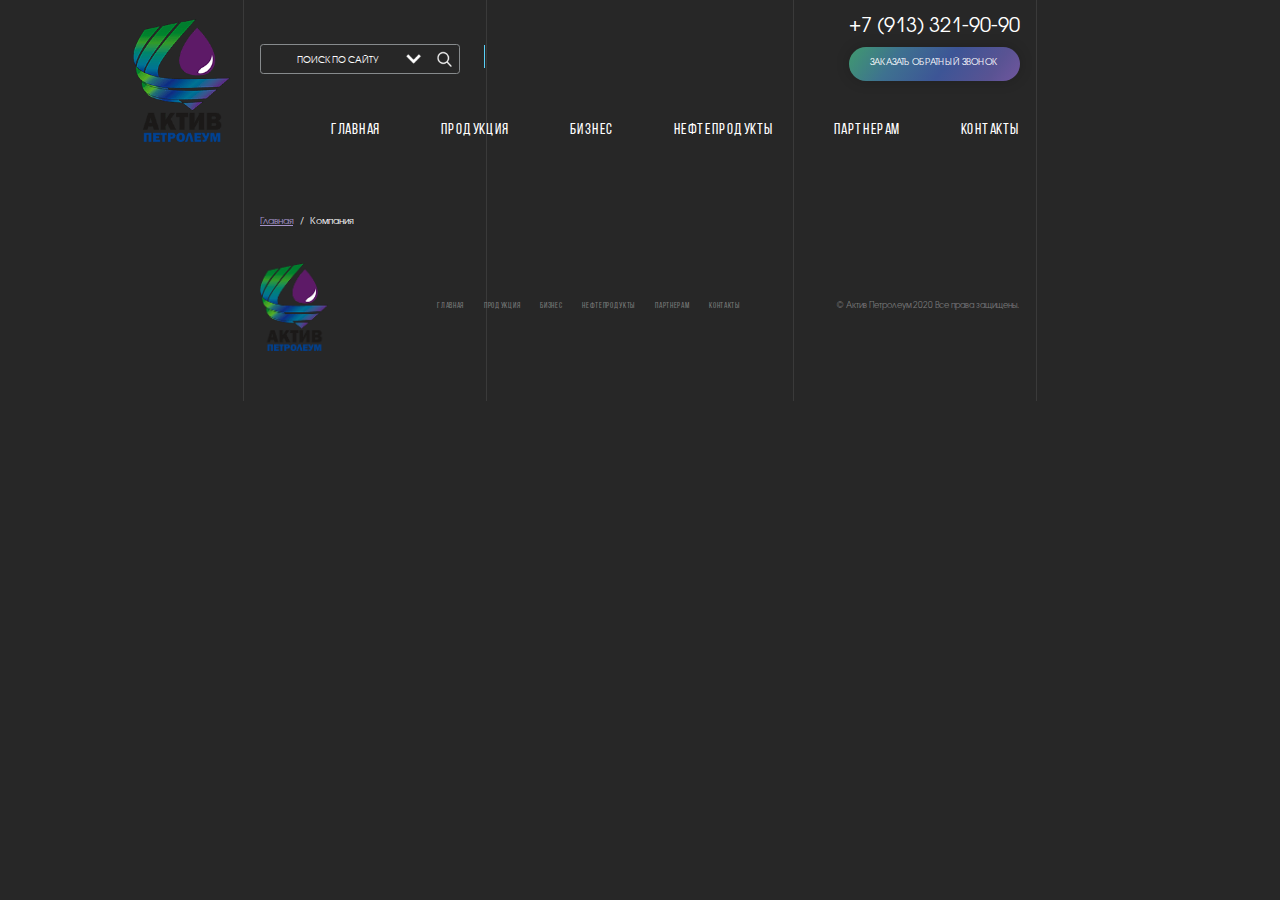
<file: about.html>
<!--  Breadcrumbs-->
<!--  items - pages in array, e.g. (['Main page', 'News'])-->
<!--  last - last active page in span, e.g. (['Main page', 'News'], 'News detail')--><!DOCTYPE html>
<html lang="ru">
  <head>
    <meta charset="utf-8">
    <meta name="viewport" content="width=device-width initial-scale=1.0">
    <meta http-equiv="X-UA-Compatible" content="IE=edge">
    <meta name="robots" content="noodp">
    <meta name="description" content="Дескриптион">
    <meta name="keywords" content="Ключи">
    <meta property="og:title" content="undefined">
    <meta property="og:description" content="Дескриптион">
    <meta property="og:site_name" content="site.ru">
    <meta property="og:url" content="https://site.ru">
    <meta property="og:image" content="images/default.jpg">
    <meta property="og:locale" content="ru_RU">
    <meta property="og:type" content="article">
    <meta property="twitter:title" content="undefined">
    <meta property="twitter:description" content="Дескриптион">
    <meta property="twitter:image" content="images/default.jpg">
    <meta property="twitter:card" content="summary">
    <meta name="apple-mobile-web-app-status-bar-style" content="black-translucent">
    <meta name="theme-color" content="#fff">
    <meta name="yandex-verification" content="1234567890">
    <link rel="canonical" href="https://site.ru">
    <link rel="shortcut icon" href="images/favicons/favicon.ico" type="image/x-icon">
    <link rel="icon" sizes="16x16" href="images/favicons/favicon-16x16.png" type="image/png">
    <link rel="icon" sizes="32x32" href="images/favicons/favicon-32x32.png" type="image/png">
    <link rel="apple-touch-icon-precomposed" href="images/favicons/apple-touch-icon-precomposed.png">
    <link rel="apple-touch-icon" href="images/favicons/apple-touch-icon.png">
    <link rel="apple-touch-icon" sizes="57x57" href="images/favicons/apple-touch-icon-57x57.png">
    <link rel="apple-touch-icon" sizes="60x60" href="images/favicons/apple-touch-icon-60x60.png">
    <link rel="apple-touch-icon" sizes="72x72" href="images/favicons/apple-touch-icon-72x72.png">
    <link rel="apple-touch-icon" sizes="76x76" href="images/favicons/apple-touch-icon-76x76.png">
    <link rel="apple-touch-icon" sizes="114x114" href="images/favicons/apple-touch-icon-114x114.png">
    <link rel="apple-touch-icon" sizes="120x120" href="images/favicons/apple-touch-icon-120x120.png">
    <link rel="apple-touch-icon" sizes="144x144" href="images/favicons/apple-touch-icon-144x144.png">
    <link rel="apple-touch-icon" sizes="152x152" href="images/favicons/apple-touch-icon-152x152.png">
    <link rel="apple-touch-icon" sizes="167x167" href="images/favicons/apple-touch-icon-167x167.png">
    <link rel="apple-touch-icon" sizes="180x180" href="images/favicons/apple-touch-icon-180x180.png">
    <link rel="apple-touch-icon" sizes="1024x1024" href="images/favicons/apple-touch-icon-1024x1024.png">
    <title>Компания</title>
    <link rel="stylesheet" href="styles/style.min.css?rev=d07b64e7df810833513e8e72c689cfec">
  </head>
  <body>
    <div class="dec-line dec-line--1"></div>
    <div class="dec-line dec-line--2"></div>
    <div class="dec-line dec-line--3"></div>
    <div class="dec-line dec-line--4"></div>
    <header class="header" id="header">
      <div class="box header__box">
        <div class="logo"><a class="logo__link" href="/"><img class="logo__img" src="images/logo.png" alt=""></a></div>
        <div class="header__top">
          <div class="search header__top__search">
            <input class="search__field" id="search-input" placeholder="Поиск по сайту"><a class="search__select icon-arrow icon-arrow--down" href="/"></a>
            <button class="search__button icon-zoom" type="button" name="button-search" aria-label="Search"></button>
          </div>
          <div class="run-stroke">
            <iframe id="iframePrice" style="width:100%;border:0;overflow:hidden;background-color:transparent;height:105px" scrolling="no" src="https://fortrader.org/informers/getInformer?st=32&amp;cat=13&amp;title=%D0%A6%D0%B5%D0%BD%D1%8B%20%D0%BD%D0%B0%20%D1%81%D1%8B%D1%80%D1%8C%D0%B5&amp;texts=%7B%22toolTitle%22%3A%22%D0%98%D0%BD%D1%81%D1%82%D1%80%D1%83%D0%BC%D0%B5%D0%BD%D1%82%22%2C%22bid%22%3A%22%D0%A6%D0%B5%D0%BD%D0%B0%22%7D&amp;mult=1&amp;showGetBtn=0&amp;w=0&amp;hideDiff=1&amp;colors=titleTextColor%3Dfff%2CtitleBackgroundColor%3Db3b1b1%2CsymbolTextColor%3D444%2CtableTextColor%3D38761d%2CprofitTextColor%3D89bb50%2CprofitBackgroundColor%3Deaf7e1%2ClossTextColor%3Dff1616%2ClossBackgroundColor%3Df6e1e1%2CborderTdColor%3Db3b1b1%2CtableBorderColor%3Db3b1b1%2CtrBackgroundColor%3Df6f6f6%2CinformerLinkTextColor%3D5e5e5e%2CinformerLinkBackgroundColor%3Df6f6f6&amp;items=47%2C25460%2C25461&amp;columns="></iframe><span class="run-stroke__text"></span>
          </div>
          <div class="contact"><a class="link contact__phone" href="tel:79133219090">+7 (913) 321-90-90</a><a class="button-gr button-gr--gradient button-gr--small contact__call" href="#footer"><span class="button-gr__text">Заказать обратный звонок</span></a></div>
        </div>
        <div class="header__bottom">
          <nav class="menu-top">
            <ul class="menu-top__list">
              <li class="menu-top__item"><a class="menu-top__link active" href="index.html">Главная</a></li>
              <li class="menu-top__item"><a class="menu-top__link" href="/products.html">Продукция</a></li>
              <li class="menu-top__item"><a class="menu-top__link" href="/business.html">Бизнес</a></li>
              <li class="menu-top__item"><a class="menu-top__link" href="/petrol.html">Нефтепродукты</a></li>
              <li class="menu-top__item"><a class="menu-top__link" href="/partners.html">Партнерам</a></li>
              <li class="menu-top__item"><a class="menu-top__link" href="/contacts.html">Контакты</a></li>
            </ul>
          </nav>
        </div>
      </div>
    </header>
    <main class="main" id="main">
      <div class="breadcrumbs">
        <div class="breadcrumbs__box box">
          <nav class="breadcrumbs__nav">
            <ul class="breadcrumbs__list">
              <li class="breadcrumbs__item"><a class="breadcrumbs__link link" href="/">Главная</a>
              </li>
              <li class="breadcrumbs__item"><a class="breadcrumbs__link active" href="/">Компания</a></li>
            </ul>
          </nav>
        </div>
      </div>
    </main>
    <footer class="footer" id="footer">
      <div class="box footer__box">
        <div class="footer__logo"><a class="link" href="/"><img class="img" src="images/logo.png" alt=""></a></div>
        <div class="footer__menu">
          <nav class="menu-top">
            <ul class="menu-top__list">
              <li class="menu-top__item"><a class="menu-top__link active" href="index.html">Главная</a></li>
              <li class="menu-top__item"><a class="menu-top__link" href="/products.html">Продукция</a></li>
              <li class="menu-top__item"><a class="menu-top__link" href="/business.html">Бизнес</a></li>
              <li class="menu-top__item"><a class="menu-top__link" href="/petrol.html">Нефтепродукты</a></li>
              <li class="menu-top__item"><a class="menu-top__link" href="/partners.html">Партнерам</a></li>
              <li class="menu-top__item"><a class="menu-top__link" href="/contacts.html">Контакты</a></li>
            </ul>
          </nav>
        </div>
        <div class="footer__copy">
          <p class="text">© Актив Петролеум 2020   Все права защищены.</p>
        </div>
      </div>
    </footer>
    <!-- link(rel='stylesheet', href='https://cdn.min.jsdelivr.net/gh/fancyapps/fancybox@3.5.7/dist/jquery.fancybox.min.min.css')-->
    <script src="js/vendor.min.js?rev=394706f8a0b7bd6d2029a1ce3aeea50f"></script>
    <script src="js/main.min.js?rev=b9a642fe65633dedff1faf4e9cb1fc08"></script>
  </body>
</html>
</file>
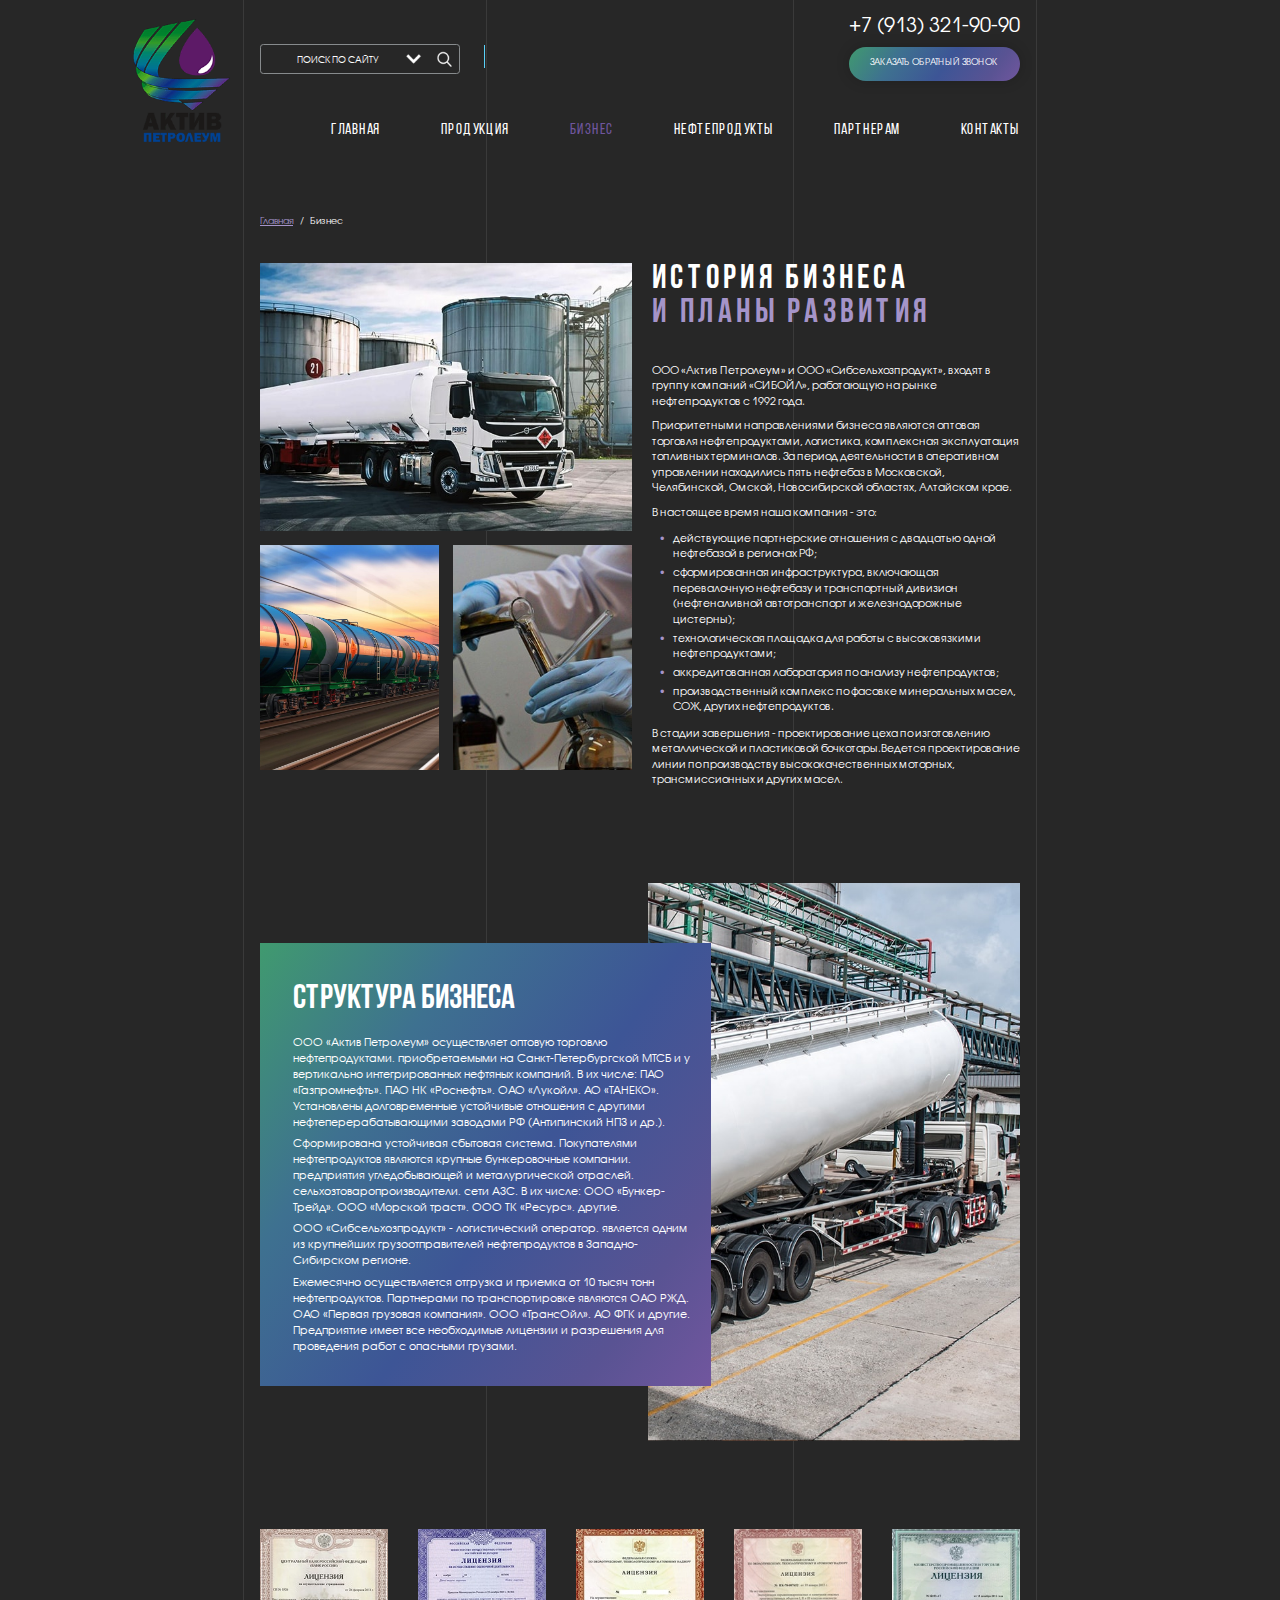
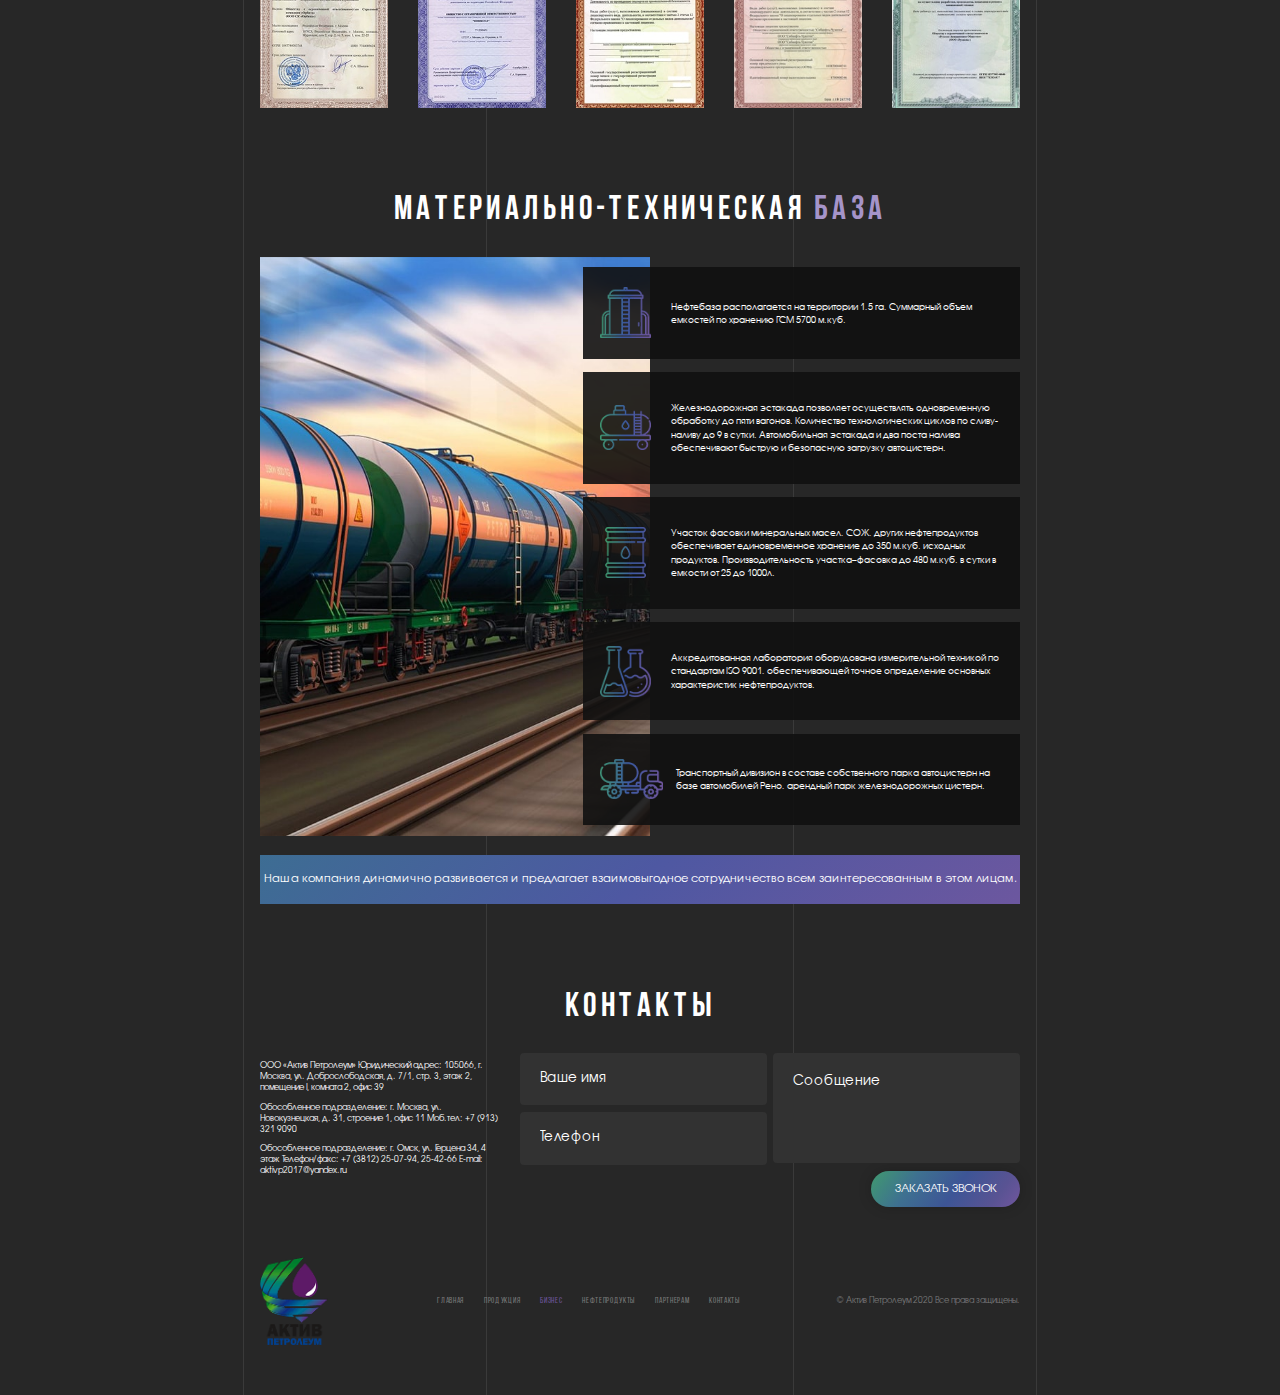
<file: business.html>
<!--  Breadcrumbs-->
<!--  items - pages in array, e.g. (['Main page', 'News'])-->
<!--  last - last active page in span, e.g. (['Main page', 'News'], 'News detail')--><!DOCTYPE html>
<html lang="ru">
  <head>
    <meta charset="utf-8">
    <meta name="viewport" content="width=device-width initial-scale=1.0">
    <meta http-equiv="X-UA-Compatible" content="IE=edge">
    <meta name="robots" content="noodp">
    <meta name="description" content="Дескриптион">
    <meta name="keywords" content="Ключи">
    <meta property="og:title" content="undefined">
    <meta property="og:description" content="Дескриптион">
    <meta property="og:site_name" content="site.ru">
    <meta property="og:url" content="https://site.ru">
    <meta property="og:image" content="images/default.jpg">
    <meta property="og:locale" content="ru_RU">
    <meta property="og:type" content="article">
    <meta property="twitter:title" content="undefined">
    <meta property="twitter:description" content="Дескриптион">
    <meta property="twitter:image" content="images/default.jpg">
    <meta property="twitter:card" content="summary">
    <meta name="apple-mobile-web-app-status-bar-style" content="black-translucent">
    <meta name="theme-color" content="#fff">
    <meta name="yandex-verification" content="1234567890">
    <link rel="canonical" href="https://site.ru">
    <link rel="shortcut icon" href="images/favicons/favicon.ico" type="image/x-icon">
    <link rel="icon" sizes="16x16" href="images/favicons/favicon-16x16.png" type="image/png">
    <link rel="icon" sizes="32x32" href="images/favicons/favicon-32x32.png" type="image/png">
    <link rel="apple-touch-icon-precomposed" href="images/favicons/apple-touch-icon-precomposed.png">
    <link rel="apple-touch-icon" href="images/favicons/apple-touch-icon.png">
    <link rel="apple-touch-icon" sizes="57x57" href="images/favicons/apple-touch-icon-57x57.png">
    <link rel="apple-touch-icon" sizes="60x60" href="images/favicons/apple-touch-icon-60x60.png">
    <link rel="apple-touch-icon" sizes="72x72" href="images/favicons/apple-touch-icon-72x72.png">
    <link rel="apple-touch-icon" sizes="76x76" href="images/favicons/apple-touch-icon-76x76.png">
    <link rel="apple-touch-icon" sizes="114x114" href="images/favicons/apple-touch-icon-114x114.png">
    <link rel="apple-touch-icon" sizes="120x120" href="images/favicons/apple-touch-icon-120x120.png">
    <link rel="apple-touch-icon" sizes="144x144" href="images/favicons/apple-touch-icon-144x144.png">
    <link rel="apple-touch-icon" sizes="152x152" href="images/favicons/apple-touch-icon-152x152.png">
    <link rel="apple-touch-icon" sizes="167x167" href="images/favicons/apple-touch-icon-167x167.png">
    <link rel="apple-touch-icon" sizes="180x180" href="images/favicons/apple-touch-icon-180x180.png">
    <link rel="apple-touch-icon" sizes="1024x1024" href="images/favicons/apple-touch-icon-1024x1024.png">
    <title>Бизнес</title>
    <link rel="stylesheet" href="styles/style.min.css?rev=d07b64e7df810833513e8e72c689cfec">
  </head>
  <body>
    <div class="dec-line dec-line--1"></div>
    <div class="dec-line dec-line--2"></div>
    <div class="dec-line dec-line--3"></div>
    <div class="dec-line dec-line--4"></div>
    <header class="header" id="header">
      <div class="box header__box">
        <div class="logo"><a class="logo__link" href="/"><img class="logo__img" src="images/logo.png" alt=""></a></div>
        <div class="header__top">
          <div class="search header__top__search">
            <input class="search__field" id="search-input" placeholder="Поиск по сайту"><a class="search__select icon-arrow icon-arrow--down" href="/"></a>
            <button class="search__button icon-zoom" type="button" name="button-search" aria-label="Search"></button>
          </div>
          <div class="run-stroke">
            <iframe id="iframePrice" style="width:100%;border:0;overflow:hidden;background-color:transparent;height:105px" scrolling="no" src="https://fortrader.org/informers/getInformer?st=32&amp;cat=13&amp;title=%D0%A6%D0%B5%D0%BD%D1%8B%20%D0%BD%D0%B0%20%D1%81%D1%8B%D1%80%D1%8C%D0%B5&amp;texts=%7B%22toolTitle%22%3A%22%D0%98%D0%BD%D1%81%D1%82%D1%80%D1%83%D0%BC%D0%B5%D0%BD%D1%82%22%2C%22bid%22%3A%22%D0%A6%D0%B5%D0%BD%D0%B0%22%7D&amp;mult=1&amp;showGetBtn=0&amp;w=0&amp;hideDiff=1&amp;colors=titleTextColor%3Dfff%2CtitleBackgroundColor%3Db3b1b1%2CsymbolTextColor%3D444%2CtableTextColor%3D38761d%2CprofitTextColor%3D89bb50%2CprofitBackgroundColor%3Deaf7e1%2ClossTextColor%3Dff1616%2ClossBackgroundColor%3Df6e1e1%2CborderTdColor%3Db3b1b1%2CtableBorderColor%3Db3b1b1%2CtrBackgroundColor%3Df6f6f6%2CinformerLinkTextColor%3D5e5e5e%2CinformerLinkBackgroundColor%3Df6f6f6&amp;items=47%2C25460%2C25461&amp;columns="></iframe><span class="run-stroke__text"></span>
          </div>
          <div class="contact"><a class="link contact__phone" href="tel:79133219090">+7 (913) 321-90-90</a><a class="button-gr button-gr--gradient button-gr--small contact__call" href="#footer"><span class="button-gr__text">Заказать обратный звонок</span></a></div>
        </div>
        <div class="header__bottom">
          <nav class="menu-top">
            <ul class="menu-top__list">
              <li class="menu-top__item"><a class="menu-top__link active" href="index.html">Главная</a></li>
              <li class="menu-top__item"><a class="menu-top__link" href="/products.html">Продукция</a></li>
              <li class="menu-top__item"><a class="menu-top__link" href="/business.html">Бизнес</a></li>
              <li class="menu-top__item"><a class="menu-top__link" href="/petrol.html">Нефтепродукты</a></li>
              <li class="menu-top__item"><a class="menu-top__link" href="/partners.html">Партнерам</a></li>
              <li class="menu-top__item"><a class="menu-top__link" href="/contacts.html">Контакты</a></li>
            </ul>
          </nav>
        </div>
      </div>
    </header>
    <main class="main" id="main">
      <div class="breadcrumbs">
        <div class="breadcrumbs__box box">
          <nav class="breadcrumbs__nav">
            <ul class="breadcrumbs__list">
              <li class="breadcrumbs__item"><a class="breadcrumbs__link link" href="/">Главная</a>
              </li>
              <li class="breadcrumbs__item"><a class="breadcrumbs__link active" href="/">Бизнес</a></li>
            </ul>
          </nav>
        </div>
      </div>
      <div class="business-story">
        <div class="business-story__box box">
          <div class="business-story__left">
            <div class="business-story__photo-top"><img class="img" src="images/business/photo__business.jpg" alt=""></div>
            <div class="business-story__photo-bottom"><img class="img" src="images/business/photo__business--sm-1.jpg" alt=""><img class="img" src="images/business/photo__business--sm-2.jpg" alt=""></div>
          </div>
          <div class="business-story__right">
            <h2 class="title-h2 business-story__title">История бизнеса<br><span class="color-accent">и планы развития</span></h2>
            <p class="text business-story__text">
              ООО «Актив Петролеум» и ООО «Сибсельхозпродукт», входят в группу
              компаний «СИБОЙЛ», работающую на рынке нефтепродуктов
              с 1992 года.
            </p>
            <p class="text business-story__text">
              Приоритетными направлениями бизнеса являются оптовая торговля
              нефтепродуктами, логистика, комплексная эксплуатация топливных
              терминалов. За период деятельности в оперативном управлении
              находились пять нефтебаз в Московской, Челябинской, Омской,
              Новосибирской областях, Алтайском крае.
            </p>
            <div class="text business-story__text">В настоящее время наша компания - это:
              <ul class="list">
                <li class="item">
                  действующие партнерские отношения с двадцатью одной
                  нефтебазой в регионах РФ;
                </li>
                <li class="item">
                  сформированная инфраструктура, включающая перевалочную
                  нефтебазу и транспортный дивизион (нефтеналивной
                  автотранспорт и железнодорожные цистерны);
                </li>
                <li class="item">
                  технологическая площадка для работы с высоковязкими
                  нефтепродуктами;
                </li>
                <li class="item">аккредитованная лаборатория по анализу нефтепродуктов;</li>
                <li class="item">
                  производственный комплекс по фасовке минеральных масел,
                  СОЖ, других нефтепродуктов.
                </li>
              </ul>
            </div>
            <p class="text business-story__text">
              В  стадии завершения - проектирование цеха по изготовлению
              металлической и пластиковой бочкотары.Ведется проектирование
              линии по производству высококачественных моторных,
              трансмиссионных и других масел.
            </p>
          </div>
        </div>
      </div>
      <div class="business-structure">
        <div class="business-structure__box box">
          <article class="article business-structure__article">
            <div class="article__photo">
              <div class="article__text-block">
                <h4 class="title">Структура бизнеса</h4>
                <p class="text">
                  ООО «Актив Петролеум» осуществляет оптовую торговлю
                  нефтепродуктами, приобретаемыми на Санкт-Петербургской МТСБ
                  и у вертикально интегрированных нефтяных компаний. В их числе:
                  ПАО «Газпромнефть», ПАО НК «Роснефть», ОАО «Лукойл», АО «ТАНЕКО».
                  Установлены долговременные устойчивые отношения с другими
                  нефтеперерабатывающими заводами РФ (Антипинский НПЗ и др.).
                </p>
                <p class="text">
                  Сформирована устойчивая сбытовая система. Покупателями
                  нефтепродуктов являются крупные бункеровочные компании,
                  предприятия угледобывающей и металургической отраслей,
                  сельхозтоваропроизводители, сети АЗС. В их числе: ООО «Бункер-
                  Трейд», ООО «Морской траст», ООО ТК «Ресурс», другие.
                </p>
                <p class="text">
                  ООО «Сибсельхозпродукт» - логистический оператор, является одним
                  из крупнейших грузоотправителей нефтепродуктов в Западно-Сибирском
                  регионе.
                </p>
                <p class="text">
                  Ежемесячно осуществляется отгрузка и приемка от 10 тысяч тонн
                  нефтепродуктов. Партнерами по транспортировке являются ОАО РЖД,
                  ОАО «Первая грузовая компания», ООО «ТрансОйл», АО ФГК и другие.
                  Предприятие  имеет все необходимые лицензии и разрешения для
                  проведения работ с опасными грузами.
                </p>
              </div>
            </div>
          </article>
        </div>
      </div>
      <div class="business-certificates">
        <div class="business-certificates__box box">
          <div class="brand-slider business-certificates__slider">
            <div class="brand-slider__container swiper-container">
              <div class="brand-slider__wrapper swiper-wrapper">
                <div class="brand-slider__slide swiper-slide"><a class="brand-item" href="images/business/cert-1.jpg" data-fancybox="certificates"><img class="img" src="images/business/cert-1.jpg" alt=""></a></div>
                <div class="brand-slider__slide swiper-slide"><a class="brand-item" href="images/business/cert-3.jpg" data-fancybox="certificates"><img class="img" src="images/business/cert-2.jpg" alt=""></a></div>
                <div class="brand-slider__slide swiper-slide"><a class="brand-item" href="images/business/cert-3.jpg" data-fancybox="certificates"><img class="img" src="images/business/cert-3.jpg" alt=""></a></div>
                <div class="brand-slider__slide swiper-slide"><a class="brand-item" href="images/business/cert-4.jpg" data-fancybox="certificates"><img class="img" src="images/business/cert-4.jpg" alt=""></a></div>
                <div class="brand-slider__slide swiper-slide"><a class="brand-item" href="images/business/cert-5.jpg" data-fancybox="certificates"><img class="img" src="images/business/cert-5.jpg" alt=""></a></div>
              </div>
            </div>
          </div>
        </div>
      </div>
      <div class="business-technobase">
        <div class="business-technobase__box box">
          <h2 class="title-h2 business-technobase__title">
            Материально-техническая
            <span class="color-accent">база</span>
          </h2>
          <div class="technobase-items business-technobase__technobase-items">
            <ul class="technobase-items__list">
              <li class="technobase-items__item"><span class="technobase-items__icon icon-business icon-business--technical-1"></span>
                <p class="technobase-items__text">
                  Нефтебаза располагается на территории 1,5 га, Суммарный объем
                  емкостей по хранению ГСМ 5700 м.куб.
                </p>
              </li>
              <li class="technobase-items__item"><span class="technobase-items__icon icon-business icon-business--technical-2"></span>
                <p class="technobase-items__text">
                  Железнодорожная эстакада позволяет осуществлять одновременную
                  обработку до пяти вагонов. Количество технологических циклов по
                  сливу-наливу до 9 в сутки. Автомобильная эстакада и два поста налива
                  обеспечивают быструю и безопасную загрузку автоцистерн.
                </p>
              </li>
              <li class="technobase-items__item"><span class="technobase-items__icon icon-business icon-business--technical-3"></span>
                <p class="technobase-items__text">
                  Участок фасовки минеральных масел, СОЖ, других нефтепродуктов
                  обеспечивает единовременное хранение до 350 м.куб. исходных
                  продуктов. Производительность участка–фасовка до 480 м.куб. в сутки
                  в емкости от 25 до 1000л.
                </p>
              </li>
              <li class="technobase-items__item"><span class="technobase-items__icon icon-business icon-business--technical-4"></span>
                <p class="technobase-items__text">
                  Аккредитованная лаборатория оборудована измерительной техникой
                  по стандартам ISO 9001, обеспечивающей точное определение
                  основных характеристик нефтепродуктов.
                </p>
              </li>
              <li class="technobase-items__item"><span class="technobase-items__icon icon-business icon-business--technical-5"></span>
                <p class="technobase-items__text">
                  Транспортный дивизион в составе собственного парка автоцистерн
                  на  базе автомобилей Рено, арендный парк железнодорожных
                  цистерн.
                </p>
              </li>
            </ul>
          </div>
          <p class="business-technobase__footnote">Наша компания динамично развивается и предлагает взаимовыгодное сотрудничество всем заинтересованным в этом лицам.</p>
        </div>
      </div>
      <div class="call-form">
        <div class="call-form__box box">
          <h2 class="title-h2 call-form__title">Контакты</h2>
          <div class="call-form__content">
            <div class="call-form__address">
              <p class="legal">
                ООО «Актив Петролеум»
                Юридический адрес: 105066, г. Москва, ул. Доброслободская, д.
                7/1, стр. 3, этаж 2, помещение I, комната 2, офис 39
              </p>
              <p class="unit">
                Обособленное подразделение: г. Москва, ул. Новокузнецкая, д. 31,
                строение 1, офис 11
                Моб.тел: +7 (913) 321 9090
              </p>
              <p class="unit">
                Обособленное подразделение: г. Омск, ул. Герцена 34, 4 этаж
                Телефон/факс: +7 (3812) 25-07-94, 25-42-66
                E-mail: aktivp2017@yandex.ru
              </p>
            </div>
            <div class="call-form__form-full">
              <form class="form simple_form form_1 " action="../mail/mail.php" method="post" data-ajax-submit="true" data-validate="true" data-redirect="false" enctype="multipart/form-data">
                <div class="server_response"></div>
                <input class="callback_name" id="name" name="name" type="hidden" value="Заявка из формы 'Обратный звонок'">
                <input class="detected" id="name_detected" name="detected" value="">
                <div class="top">
                  <div class="left">
                    <div class="field">
                      <label class="field__label" for="nameCall">
                        <input class="field__input input" id="nameCall" type="text" name="name" placeholder="Ваше имя" value="" autocomplete="off"/>
                      </label>
                    </div>
                    <div class="field">
                      <label class="field__label" for="phoneCall">
                        <input class="field__input input" id="phoneCall" type="text" name="phone" placeholder="Телефон" value="" autocomplete="off" required=""/>
                      </label>
                    </div>
                  </div>
                  <div class="right">
                    <div class="field">
                      <label class="field__label" for="textareaCall">
                        <textarea class="field__textarea textarea" id="textareaCall" name="textarea" placeholder="Сообщение" rows="3" cols="13"></textarea>
                      </label>
                    </div>
                  </div>
                </div>
                <div class="bottom">
                  <button class="submit submit_button button-gr button-gr--gradient" type="submit" onclick="document.querySelectorAll('.name_detected').value='notbot';" title="Заказать звонок" data-original-text="Отправлено" data-submit-text="Отправляю..."><span class="submit__text">Заказать звонок</span></button>
                </div>
              </form>
            </div>
          </div>
        </div>
      </div>
    </main>
    <footer class="footer" id="footer">
      <div class="box footer__box">
        <div class="footer__logo"><a class="link" href="/"><img class="img" src="images/logo.png" alt=""></a></div>
        <div class="footer__menu">
          <nav class="menu-top">
            <ul class="menu-top__list">
              <li class="menu-top__item"><a class="menu-top__link active" href="index.html">Главная</a></li>
              <li class="menu-top__item"><a class="menu-top__link" href="/products.html">Продукция</a></li>
              <li class="menu-top__item"><a class="menu-top__link" href="/business.html">Бизнес</a></li>
              <li class="menu-top__item"><a class="menu-top__link" href="/petrol.html">Нефтепродукты</a></li>
              <li class="menu-top__item"><a class="menu-top__link" href="/partners.html">Партнерам</a></li>
              <li class="menu-top__item"><a class="menu-top__link" href="/contacts.html">Контакты</a></li>
            </ul>
          </nav>
        </div>
        <div class="footer__copy">
          <p class="text">© Актив Петролеум 2020   Все права защищены.</p>
        </div>
      </div>
    </footer>
    <!-- link(rel='stylesheet', href='https://cdn.min.jsdelivr.net/gh/fancyapps/fancybox@3.5.7/dist/jquery.fancybox.min.min.css')-->
    <script src="js/vendor.min.js?rev=394706f8a0b7bd6d2029a1ce3aeea50f"></script>
    <script src="js/main.min.js?rev=b9a642fe65633dedff1faf4e9cb1fc08"></script>
  </body>
</html>
</file>
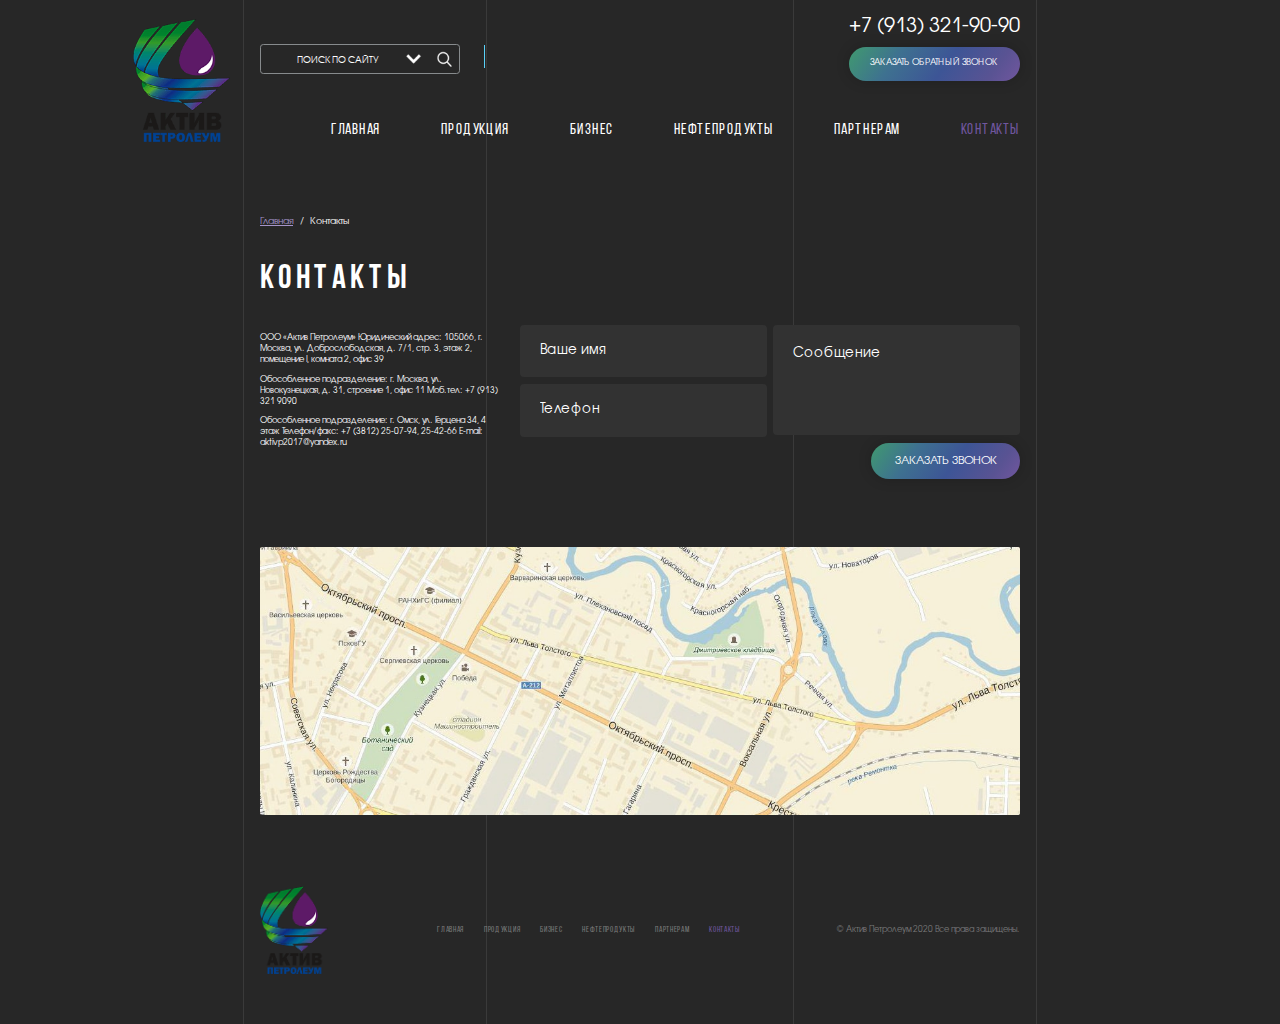
<file: contacts.html>
<!--  Breadcrumbs-->
<!--  items - pages in array, e.g. (['Main page', 'News'])-->
<!--  last - last active page in span, e.g. (['Main page', 'News'], 'News detail')--><!DOCTYPE html>
<html lang="ru">
  <head>
    <meta charset="utf-8">
    <meta name="viewport" content="width=device-width initial-scale=1.0">
    <meta http-equiv="X-UA-Compatible" content="IE=edge">
    <meta name="robots" content="noodp">
    <meta name="description" content="Дескриптион">
    <meta name="keywords" content="Ключи">
    <meta property="og:title" content="undefined">
    <meta property="og:description" content="Дескриптион">
    <meta property="og:site_name" content="site.ru">
    <meta property="og:url" content="https://site.ru">
    <meta property="og:image" content="images/default.jpg">
    <meta property="og:locale" content="ru_RU">
    <meta property="og:type" content="article">
    <meta property="twitter:title" content="undefined">
    <meta property="twitter:description" content="Дескриптион">
    <meta property="twitter:image" content="images/default.jpg">
    <meta property="twitter:card" content="summary">
    <meta name="apple-mobile-web-app-status-bar-style" content="black-translucent">
    <meta name="theme-color" content="#fff">
    <meta name="yandex-verification" content="1234567890">
    <link rel="canonical" href="https://site.ru">
    <link rel="shortcut icon" href="images/favicons/favicon.ico" type="image/x-icon">
    <link rel="icon" sizes="16x16" href="images/favicons/favicon-16x16.png" type="image/png">
    <link rel="icon" sizes="32x32" href="images/favicons/favicon-32x32.png" type="image/png">
    <link rel="apple-touch-icon-precomposed" href="images/favicons/apple-touch-icon-precomposed.png">
    <link rel="apple-touch-icon" href="images/favicons/apple-touch-icon.png">
    <link rel="apple-touch-icon" sizes="57x57" href="images/favicons/apple-touch-icon-57x57.png">
    <link rel="apple-touch-icon" sizes="60x60" href="images/favicons/apple-touch-icon-60x60.png">
    <link rel="apple-touch-icon" sizes="72x72" href="images/favicons/apple-touch-icon-72x72.png">
    <link rel="apple-touch-icon" sizes="76x76" href="images/favicons/apple-touch-icon-76x76.png">
    <link rel="apple-touch-icon" sizes="114x114" href="images/favicons/apple-touch-icon-114x114.png">
    <link rel="apple-touch-icon" sizes="120x120" href="images/favicons/apple-touch-icon-120x120.png">
    <link rel="apple-touch-icon" sizes="144x144" href="images/favicons/apple-touch-icon-144x144.png">
    <link rel="apple-touch-icon" sizes="152x152" href="images/favicons/apple-touch-icon-152x152.png">
    <link rel="apple-touch-icon" sizes="167x167" href="images/favicons/apple-touch-icon-167x167.png">
    <link rel="apple-touch-icon" sizes="180x180" href="images/favicons/apple-touch-icon-180x180.png">
    <link rel="apple-touch-icon" sizes="1024x1024" href="images/favicons/apple-touch-icon-1024x1024.png">
    <title>Контакты</title>
    <link rel="stylesheet" href="styles/style.min.css?rev=d07b64e7df810833513e8e72c689cfec">
  </head>
  <body>
    <div class="dec-line dec-line--1"></div>
    <div class="dec-line dec-line--2"></div>
    <div class="dec-line dec-line--3"></div>
    <div class="dec-line dec-line--4"></div>
    <header class="header" id="header">
      <div class="box header__box">
        <div class="logo"><a class="logo__link" href="/"><img class="logo__img" src="images/logo.png" alt=""></a></div>
        <div class="header__top">
          <div class="search header__top__search">
            <input class="search__field" id="search-input" placeholder="Поиск по сайту"><a class="search__select icon-arrow icon-arrow--down" href="/"></a>
            <button class="search__button icon-zoom" type="button" name="button-search" aria-label="Search"></button>
          </div>
          <div class="run-stroke">
            <iframe id="iframePrice" style="width:100%;border:0;overflow:hidden;background-color:transparent;height:105px" scrolling="no" src="https://fortrader.org/informers/getInformer?st=32&amp;cat=13&amp;title=%D0%A6%D0%B5%D0%BD%D1%8B%20%D0%BD%D0%B0%20%D1%81%D1%8B%D1%80%D1%8C%D0%B5&amp;texts=%7B%22toolTitle%22%3A%22%D0%98%D0%BD%D1%81%D1%82%D1%80%D1%83%D0%BC%D0%B5%D0%BD%D1%82%22%2C%22bid%22%3A%22%D0%A6%D0%B5%D0%BD%D0%B0%22%7D&amp;mult=1&amp;showGetBtn=0&amp;w=0&amp;hideDiff=1&amp;colors=titleTextColor%3Dfff%2CtitleBackgroundColor%3Db3b1b1%2CsymbolTextColor%3D444%2CtableTextColor%3D38761d%2CprofitTextColor%3D89bb50%2CprofitBackgroundColor%3Deaf7e1%2ClossTextColor%3Dff1616%2ClossBackgroundColor%3Df6e1e1%2CborderTdColor%3Db3b1b1%2CtableBorderColor%3Db3b1b1%2CtrBackgroundColor%3Df6f6f6%2CinformerLinkTextColor%3D5e5e5e%2CinformerLinkBackgroundColor%3Df6f6f6&amp;items=47%2C25460%2C25461&amp;columns="></iframe><span class="run-stroke__text"></span>
          </div>
          <div class="contact"><a class="link contact__phone" href="tel:79133219090">+7 (913) 321-90-90</a><a class="button-gr button-gr--gradient button-gr--small contact__call" href="#footer"><span class="button-gr__text">Заказать обратный звонок</span></a></div>
        </div>
        <div class="header__bottom">
          <nav class="menu-top">
            <ul class="menu-top__list">
              <li class="menu-top__item"><a class="menu-top__link active" href="index.html">Главная</a></li>
              <li class="menu-top__item"><a class="menu-top__link" href="/products.html">Продукция</a></li>
              <li class="menu-top__item"><a class="menu-top__link" href="/business.html">Бизнес</a></li>
              <li class="menu-top__item"><a class="menu-top__link" href="/petrol.html">Нефтепродукты</a></li>
              <li class="menu-top__item"><a class="menu-top__link" href="/partners.html">Партнерам</a></li>
              <li class="menu-top__item"><a class="menu-top__link" href="/contacts.html">Контакты</a></li>
            </ul>
          </nav>
        </div>
      </div>
    </header>
    <main class="main" id="main">
      <div class="breadcrumbs">
        <div class="breadcrumbs__box box">
          <nav class="breadcrumbs__nav">
            <ul class="breadcrumbs__list">
              <li class="breadcrumbs__item"><a class="breadcrumbs__link link" href="/">Главная</a>
              </li>
              <li class="breadcrumbs__item"><a class="breadcrumbs__link active" href="/">Контакты</a></li>
            </ul>
          </nav>
        </div>
      </div>
      <div class="contacts-map">
        <div class="home-contacts">
          <div class="home-contacts__box box">
            <h2 class="title-h2 home-contacts__title">Контакты</h2>
            <div class="home-contacts__content">
              <div class="home-contacts__address">
                <p class="legal">
                  ООО «Актив Петролеум»
                  Юридический адрес: 105066, г. Москва, ул. Доброслободская, д.
                  7/1, стр. 3, этаж 2, помещение I, комната 2, офис 39
                </p>
                <p class="unit">
                  Обособленное подразделение: г. Москва, ул. Новокузнецкая, д. 31,
                  строение 1, офис 11
                  Моб.тел: +7 (913) 321 9090
                </p>
                <p class="unit">
                  Обособленное подразделение: г. Омск, ул. Герцена 34, 4 этаж
                  Телефон/факс: +7 (3812) 25-07-94, 25-42-66
                  E-mail: aktivp2017@yandex.ru
                </p>
              </div>
              <div class="home-contacts__form-full">
                <form class="form simple_form form_1 " action="../mail/mail.php" method="post" data-ajax-submit="true" data-validate="true" data-redirect="false" enctype="multipart/form-data">
                  <div class="server_response"></div>
                  <input class="callback_name" id="name" name="name" type="hidden" value="Заявка из формы 'Обратный звонок'">
                  <input class="detected" id="name_detected" name="detected" value="">
                  <div class="top">
                    <div class="left">
                      <div class="field">
                        <label class="field__label" for="nameCall">
                          <input class="field__input input" id="nameCall" type="text" name="name" placeholder="Ваше имя" value="" autocomplete="off"/>
                        </label>
                      </div>
                      <div class="field">
                        <label class="field__label" for="phoneCall">
                          <input class="field__input input" id="phoneCall" type="text" name="phone" placeholder="Телефон" value="" autocomplete="off" required=""/>
                        </label>
                      </div>
                    </div>
                    <div class="right">
                      <div class="field">
                        <label class="field__label" for="textareaCall">
                          <textarea class="field__textarea textarea" id="textareaCall" name="textarea" placeholder="Сообщение" rows="3" cols="13"></textarea>
                        </label>
                      </div>
                    </div>
                  </div>
                  <div class="bottom">
                    <button class="submit submit_button button-gr button-gr--gradient" type="submit" onclick="document.querySelectorAll('.name_detected').value='notbot';" title="Заказать звонок" data-original-text="Отправлено" data-submit-text="Отправляю..."><span class="submit__text">Заказать звонок</span></button>
                  </div>
                </form>
              </div>
            </div>
          </div>
        </div>
        <div class="contacts-map__box box">
          <div class="contacts-map__frame">
            <script type="text/javascript" charset="utf-8" async src="https://api-maps.yandex.ru/services/constructor/1.0/js/?um=constructor%3Ad2e17d9906dfe8cf2caab5e421f83084aac5dbc96c7a9325785d747d6d5d2edd&amp;width=100%25&amp;height=467&amp;lang=ru_RU&amp;scroll=true"></script>
          </div>
        </div>
      </div>
    </main>
    <footer class="footer" id="footer">
      <div class="box footer__box">
        <div class="footer__logo"><a class="link" href="/"><img class="img" src="images/logo.png" alt=""></a></div>
        <div class="footer__menu">
          <nav class="menu-top">
            <ul class="menu-top__list">
              <li class="menu-top__item"><a class="menu-top__link active" href="index.html">Главная</a></li>
              <li class="menu-top__item"><a class="menu-top__link" href="/products.html">Продукция</a></li>
              <li class="menu-top__item"><a class="menu-top__link" href="/business.html">Бизнес</a></li>
              <li class="menu-top__item"><a class="menu-top__link" href="/petrol.html">Нефтепродукты</a></li>
              <li class="menu-top__item"><a class="menu-top__link" href="/partners.html">Партнерам</a></li>
              <li class="menu-top__item"><a class="menu-top__link" href="/contacts.html">Контакты</a></li>
            </ul>
          </nav>
        </div>
        <div class="footer__copy">
          <p class="text">© Актив Петролеум 2020   Все права защищены.</p>
        </div>
      </div>
    </footer>
    <!-- link(rel='stylesheet', href='https://cdn.min.jsdelivr.net/gh/fancyapps/fancybox@3.5.7/dist/jquery.fancybox.min.min.css')-->
    <script src="js/vendor.min.js?rev=394706f8a0b7bd6d2029a1ce3aeea50f"></script>
    <script src="js/main.min.js?rev=b9a642fe65633dedff1faf4e9cb1fc08"></script>
  </body>
</html>
</file>
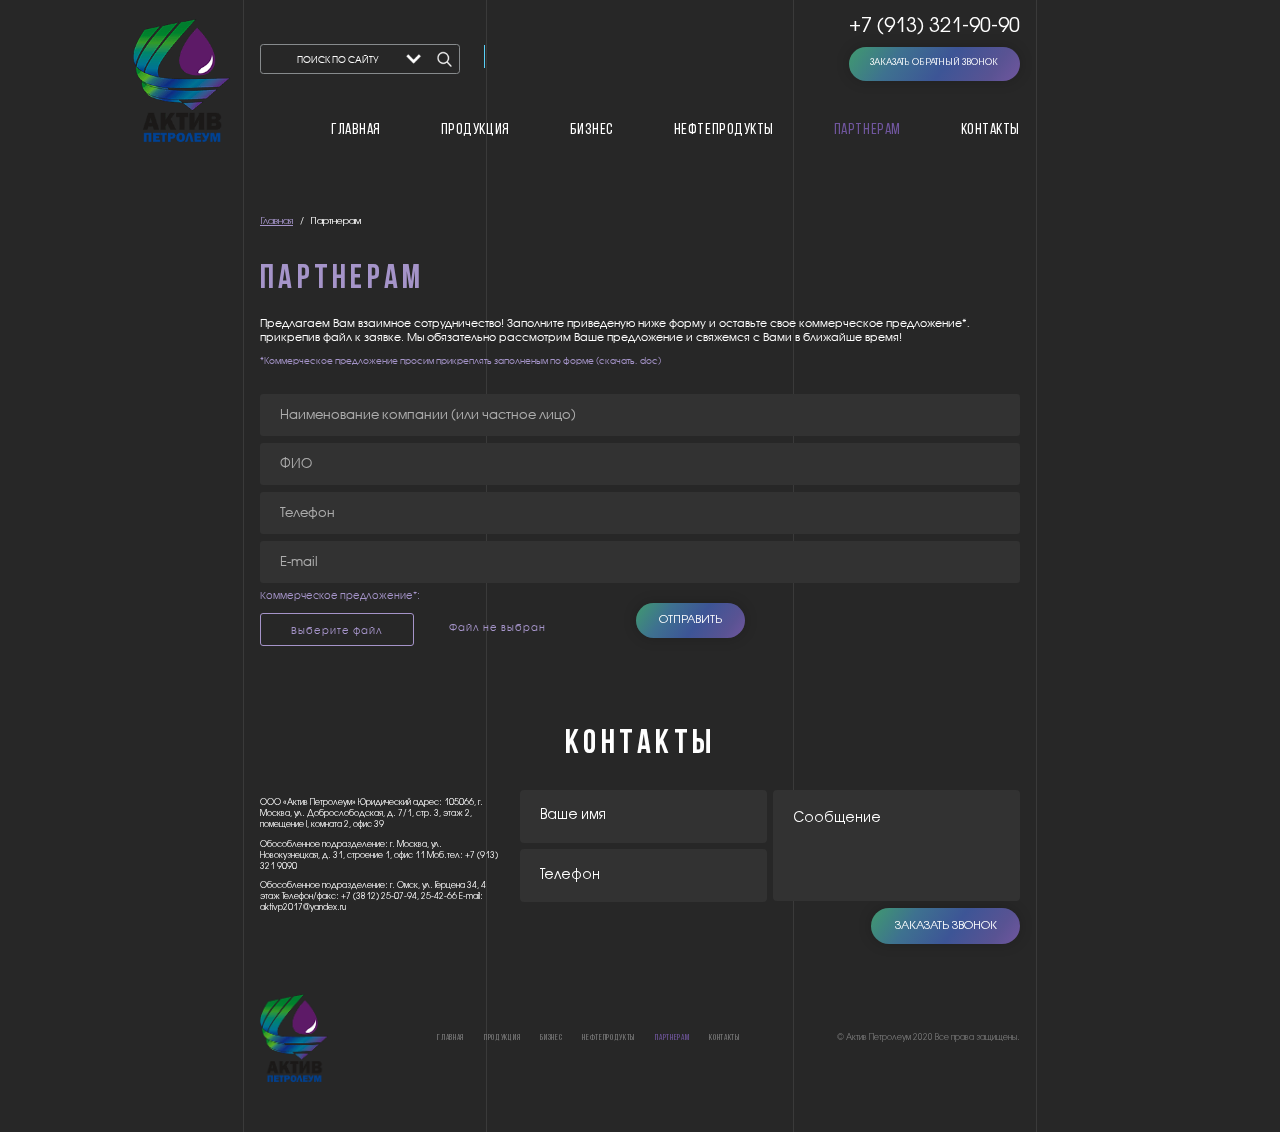
<file: partners.html>
<!--  Breadcrumbs-->
<!--  items - pages in array, e.g. (['Main page', 'News'])-->
<!--  last - last active page in span, e.g. (['Main page', 'News'], 'News detail')--><!DOCTYPE html>
<html lang="ru">
  <head>
    <meta charset="utf-8">
    <meta name="viewport" content="width=device-width initial-scale=1.0">
    <meta http-equiv="X-UA-Compatible" content="IE=edge">
    <meta name="robots" content="noodp">
    <meta name="description" content="Дескриптион">
    <meta name="keywords" content="Ключи">
    <meta property="og:title" content="undefined">
    <meta property="og:description" content="Дескриптион">
    <meta property="og:site_name" content="site.ru">
    <meta property="og:url" content="https://site.ru">
    <meta property="og:image" content="images/default.jpg">
    <meta property="og:locale" content="ru_RU">
    <meta property="og:type" content="article">
    <meta property="twitter:title" content="undefined">
    <meta property="twitter:description" content="Дескриптион">
    <meta property="twitter:image" content="images/default.jpg">
    <meta property="twitter:card" content="summary">
    <meta name="apple-mobile-web-app-status-bar-style" content="black-translucent">
    <meta name="theme-color" content="#fff">
    <meta name="yandex-verification" content="1234567890">
    <link rel="canonical" href="https://site.ru">
    <link rel="shortcut icon" href="images/favicons/favicon.ico" type="image/x-icon">
    <link rel="icon" sizes="16x16" href="images/favicons/favicon-16x16.png" type="image/png">
    <link rel="icon" sizes="32x32" href="images/favicons/favicon-32x32.png" type="image/png">
    <link rel="apple-touch-icon-precomposed" href="images/favicons/apple-touch-icon-precomposed.png">
    <link rel="apple-touch-icon" href="images/favicons/apple-touch-icon.png">
    <link rel="apple-touch-icon" sizes="57x57" href="images/favicons/apple-touch-icon-57x57.png">
    <link rel="apple-touch-icon" sizes="60x60" href="images/favicons/apple-touch-icon-60x60.png">
    <link rel="apple-touch-icon" sizes="72x72" href="images/favicons/apple-touch-icon-72x72.png">
    <link rel="apple-touch-icon" sizes="76x76" href="images/favicons/apple-touch-icon-76x76.png">
    <link rel="apple-touch-icon" sizes="114x114" href="images/favicons/apple-touch-icon-114x114.png">
    <link rel="apple-touch-icon" sizes="120x120" href="images/favicons/apple-touch-icon-120x120.png">
    <link rel="apple-touch-icon" sizes="144x144" href="images/favicons/apple-touch-icon-144x144.png">
    <link rel="apple-touch-icon" sizes="152x152" href="images/favicons/apple-touch-icon-152x152.png">
    <link rel="apple-touch-icon" sizes="167x167" href="images/favicons/apple-touch-icon-167x167.png">
    <link rel="apple-touch-icon" sizes="180x180" href="images/favicons/apple-touch-icon-180x180.png">
    <link rel="apple-touch-icon" sizes="1024x1024" href="images/favicons/apple-touch-icon-1024x1024.png">
    <title>Партнерам</title>
    <link rel="stylesheet" href="styles/style.min.css?rev=d07b64e7df810833513e8e72c689cfec">
  </head>
  <body>
    <div class="dec-line dec-line--1"></div>
    <div class="dec-line dec-line--2"></div>
    <div class="dec-line dec-line--3"></div>
    <div class="dec-line dec-line--4"></div>
    <header class="header" id="header">
      <div class="box header__box">
        <div class="logo"><a class="logo__link" href="/"><img class="logo__img" src="images/logo.png" alt=""></a></div>
        <div class="header__top">
          <div class="search header__top__search">
            <input class="search__field" id="search-input" placeholder="Поиск по сайту"><a class="search__select icon-arrow icon-arrow--down" href="/"></a>
            <button class="search__button icon-zoom" type="button" name="button-search" aria-label="Search"></button>
          </div>
          <div class="run-stroke">
            <iframe id="iframePrice" style="width:100%;border:0;overflow:hidden;background-color:transparent;height:105px" scrolling="no" src="https://fortrader.org/informers/getInformer?st=32&amp;cat=13&amp;title=%D0%A6%D0%B5%D0%BD%D1%8B%20%D0%BD%D0%B0%20%D1%81%D1%8B%D1%80%D1%8C%D0%B5&amp;texts=%7B%22toolTitle%22%3A%22%D0%98%D0%BD%D1%81%D1%82%D1%80%D1%83%D0%BC%D0%B5%D0%BD%D1%82%22%2C%22bid%22%3A%22%D0%A6%D0%B5%D0%BD%D0%B0%22%7D&amp;mult=1&amp;showGetBtn=0&amp;w=0&amp;hideDiff=1&amp;colors=titleTextColor%3Dfff%2CtitleBackgroundColor%3Db3b1b1%2CsymbolTextColor%3D444%2CtableTextColor%3D38761d%2CprofitTextColor%3D89bb50%2CprofitBackgroundColor%3Deaf7e1%2ClossTextColor%3Dff1616%2ClossBackgroundColor%3Df6e1e1%2CborderTdColor%3Db3b1b1%2CtableBorderColor%3Db3b1b1%2CtrBackgroundColor%3Df6f6f6%2CinformerLinkTextColor%3D5e5e5e%2CinformerLinkBackgroundColor%3Df6f6f6&amp;items=47%2C25460%2C25461&amp;columns="></iframe><span class="run-stroke__text"></span>
          </div>
          <div class="contact"><a class="link contact__phone" href="tel:79133219090">+7 (913) 321-90-90</a><a class="button-gr button-gr--gradient button-gr--small contact__call" href="#footer"><span class="button-gr__text">Заказать обратный звонок</span></a></div>
        </div>
        <div class="header__bottom">
          <nav class="menu-top">
            <ul class="menu-top__list">
              <li class="menu-top__item"><a class="menu-top__link active" href="index.html">Главная</a></li>
              <li class="menu-top__item"><a class="menu-top__link" href="/products.html">Продукция</a></li>
              <li class="menu-top__item"><a class="menu-top__link" href="/business.html">Бизнес</a></li>
              <li class="menu-top__item"><a class="menu-top__link" href="/petrol.html">Нефтепродукты</a></li>
              <li class="menu-top__item"><a class="menu-top__link" href="/partners.html">Партнерам</a></li>
              <li class="menu-top__item"><a class="menu-top__link" href="/contacts.html">Контакты</a></li>
            </ul>
          </nav>
        </div>
      </div>
    </header>
    <main class="main" id="main">
      <div class="breadcrumbs">
        <div class="breadcrumbs__box box">
          <nav class="breadcrumbs__nav">
            <ul class="breadcrumbs__list">
              <li class="breadcrumbs__item"><a class="breadcrumbs__link link" href="/">Главная</a>
              </li>
              <li class="breadcrumbs__item"><a class="breadcrumbs__link active" href="/">Партнерам</a></li>
            </ul>
          </nav>
        </div>
      </div>
      <div class="partners-form">
        <div class="partners-form__box box">
          <h2 class="title-h2 partners-form__title"><span class="color-accent">Партнерам</span></h2>
          <p class="partners-form__subtitle">
            Предлагаем Вам взаимное сотрудничество! Заполните приведеную ниже форму и оставьте свое коммерческое предложение*, прикрепив
            файл к заявке. Мы обязательно рассмотрим Ваше предложение и свяжемся с Вами в ближайше время!
          </p><span class="partners-form__footnote">*Коммерческое предложение просим прикреплять заполненым по форме (скачать, doc)</span>
          <div class="partners-form__form-full">
            <form class="form simple_form form_partners " id="formPartners" action="../mail/mail.php" method="post" data-ajax-submit="true" data-validate="true" data-redirect="false" enctype="multipart/form-data">
              <div class="server_response"></div>
              <input class="callback_name" id="callbackPartners" name="name" type="hidden" value="Заявка из формы 'Обратный звонок'">
              <input class="detected name-detected" name="detected" value="">
              <div class="top">
                <div class="field">
                  <label class="field__label" for="namePartners">
                    <input class="field__input input" id="namePartners" type="text" name="name" placeholder="Наименование компании (или частное лицо)" value="" autocomplete="off"/>
                  </label>
                </div>
                <div class="field">
                  <label class="field__label" for="fioPartners">
                    <input class="field__input input" id="fioPartners" type="text" name="name" placeholder="ФИО" value="" autocomplete="off"/>
                  </label>
                </div>
                <div class="field">
                  <label class="field__label" for="phonePartners">
                    <input class="field__input input" id="phonePartners" type="text" name="phone" placeholder="Телефон" value="" autocomplete="off" required=""/>
                  </label>
                </div>
                <div class="field">
                  <label class="field__label" for="emailPartners">
                    <input class="field__input input" id="emailPartners" type="text" name="email" placeholder="E-mail" value="" autocomplete="off" required=""/>
                  </label>
                </div>
              </div>
              <div class="bottom">
                <div class="field"><span class="commercial-offer">Коммерческое предложение*:</span>
                  <label class="file_label">
                    <input class="file-input" id="filePartners" type="file" name="files[]" multiple="" data-max-files="5" data-accept="jpg|jpeg|gif|png|svg|doc|docx|zip|pdf"/><span class="file_add" data-default-text="Upload a file" data-uk-icon="heart">Выберите файл</span><span class="selected_files"><span class="simple_progress active"><span class="bar"></span></span><span class="selected_files_info"></span></span>
                  </label>
                </div>
                <button class="submit submit_button button-gr button-gr--gradient" type="submit" onclick="document.querySelectorAll('.name_detected').value='notbot';" title="Партнерам" data-original-text="Отправлено" data-submit-text="Отправляю..."><span class="submit__text">Отправить</span></button>
              </div>
            </form>
          </div>
        </div>
      </div>
      <div class="call-form">
        <div class="call-form__box box">
          <h2 class="title-h2 call-form__title">Контакты</h2>
          <div class="call-form__content">
            <div class="call-form__address">
              <p class="legal">
                ООО «Актив Петролеум»
                Юридический адрес: 105066, г. Москва, ул. Доброслободская, д.
                7/1, стр. 3, этаж 2, помещение I, комната 2, офис 39
              </p>
              <p class="unit">
                Обособленное подразделение: г. Москва, ул. Новокузнецкая, д. 31,
                строение 1, офис 11
                Моб.тел: +7 (913) 321 9090
              </p>
              <p class="unit">
                Обособленное подразделение: г. Омск, ул. Герцена 34, 4 этаж
                Телефон/факс: +7 (3812) 25-07-94, 25-42-66
                E-mail: aktivp2017@yandex.ru
              </p>
            </div>
            <div class="call-form__form-full">
              <form class="form simple_form form_1 " action="../mail/mail.php" method="post" data-ajax-submit="true" data-validate="true" data-redirect="false" enctype="multipart/form-data">
                <div class="server_response"></div>
                <input class="callback_name" id="name" name="name" type="hidden" value="Заявка из формы 'Обратный звонок'">
                <input class="detected" id="name_detected" name="detected" value="">
                <div class="top">
                  <div class="left">
                    <div class="field">
                      <label class="field__label" for="nameCall">
                        <input class="field__input input" id="nameCall" type="text" name="name" placeholder="Ваше имя" value="" autocomplete="off"/>
                      </label>
                    </div>
                    <div class="field">
                      <label class="field__label" for="phoneCall">
                        <input class="field__input input" id="phoneCall" type="text" name="phone" placeholder="Телефон" value="" autocomplete="off" required=""/>
                      </label>
                    </div>
                  </div>
                  <div class="right">
                    <div class="field">
                      <label class="field__label" for="textareaCall">
                        <textarea class="field__textarea textarea" id="textareaCall" name="textarea" placeholder="Сообщение" rows="3" cols="13"></textarea>
                      </label>
                    </div>
                  </div>
                </div>
                <div class="bottom">
                  <button class="submit submit_button button-gr button-gr--gradient" type="submit" onclick="document.querySelectorAll('.name_detected').value='notbot';" title="Заказать звонок" data-original-text="Отправлено" data-submit-text="Отправляю..."><span class="submit__text">Заказать звонок</span></button>
                </div>
              </form>
            </div>
          </div>
        </div>
      </div>
    </main>
    <footer class="footer" id="footer">
      <div class="box footer__box">
        <div class="footer__logo"><a class="link" href="/"><img class="img" src="images/logo.png" alt=""></a></div>
        <div class="footer__menu">
          <nav class="menu-top">
            <ul class="menu-top__list">
              <li class="menu-top__item"><a class="menu-top__link active" href="index.html">Главная</a></li>
              <li class="menu-top__item"><a class="menu-top__link" href="/products.html">Продукция</a></li>
              <li class="menu-top__item"><a class="menu-top__link" href="/business.html">Бизнес</a></li>
              <li class="menu-top__item"><a class="menu-top__link" href="/petrol.html">Нефтепродукты</a></li>
              <li class="menu-top__item"><a class="menu-top__link" href="/partners.html">Партнерам</a></li>
              <li class="menu-top__item"><a class="menu-top__link" href="/contacts.html">Контакты</a></li>
            </ul>
          </nav>
        </div>
        <div class="footer__copy">
          <p class="text">© Актив Петролеум 2020   Все права защищены.</p>
        </div>
      </div>
    </footer>
    <!-- link(rel='stylesheet', href='https://cdn.min.jsdelivr.net/gh/fancyapps/fancybox@3.5.7/dist/jquery.fancybox.min.min.css')-->
    <script src="js/vendor.min.js?rev=394706f8a0b7bd6d2029a1ce3aeea50f"></script>
    <script src="js/main.min.js?rev=b9a642fe65633dedff1faf4e9cb1fc08"></script>
  </body>
</html>
</file>
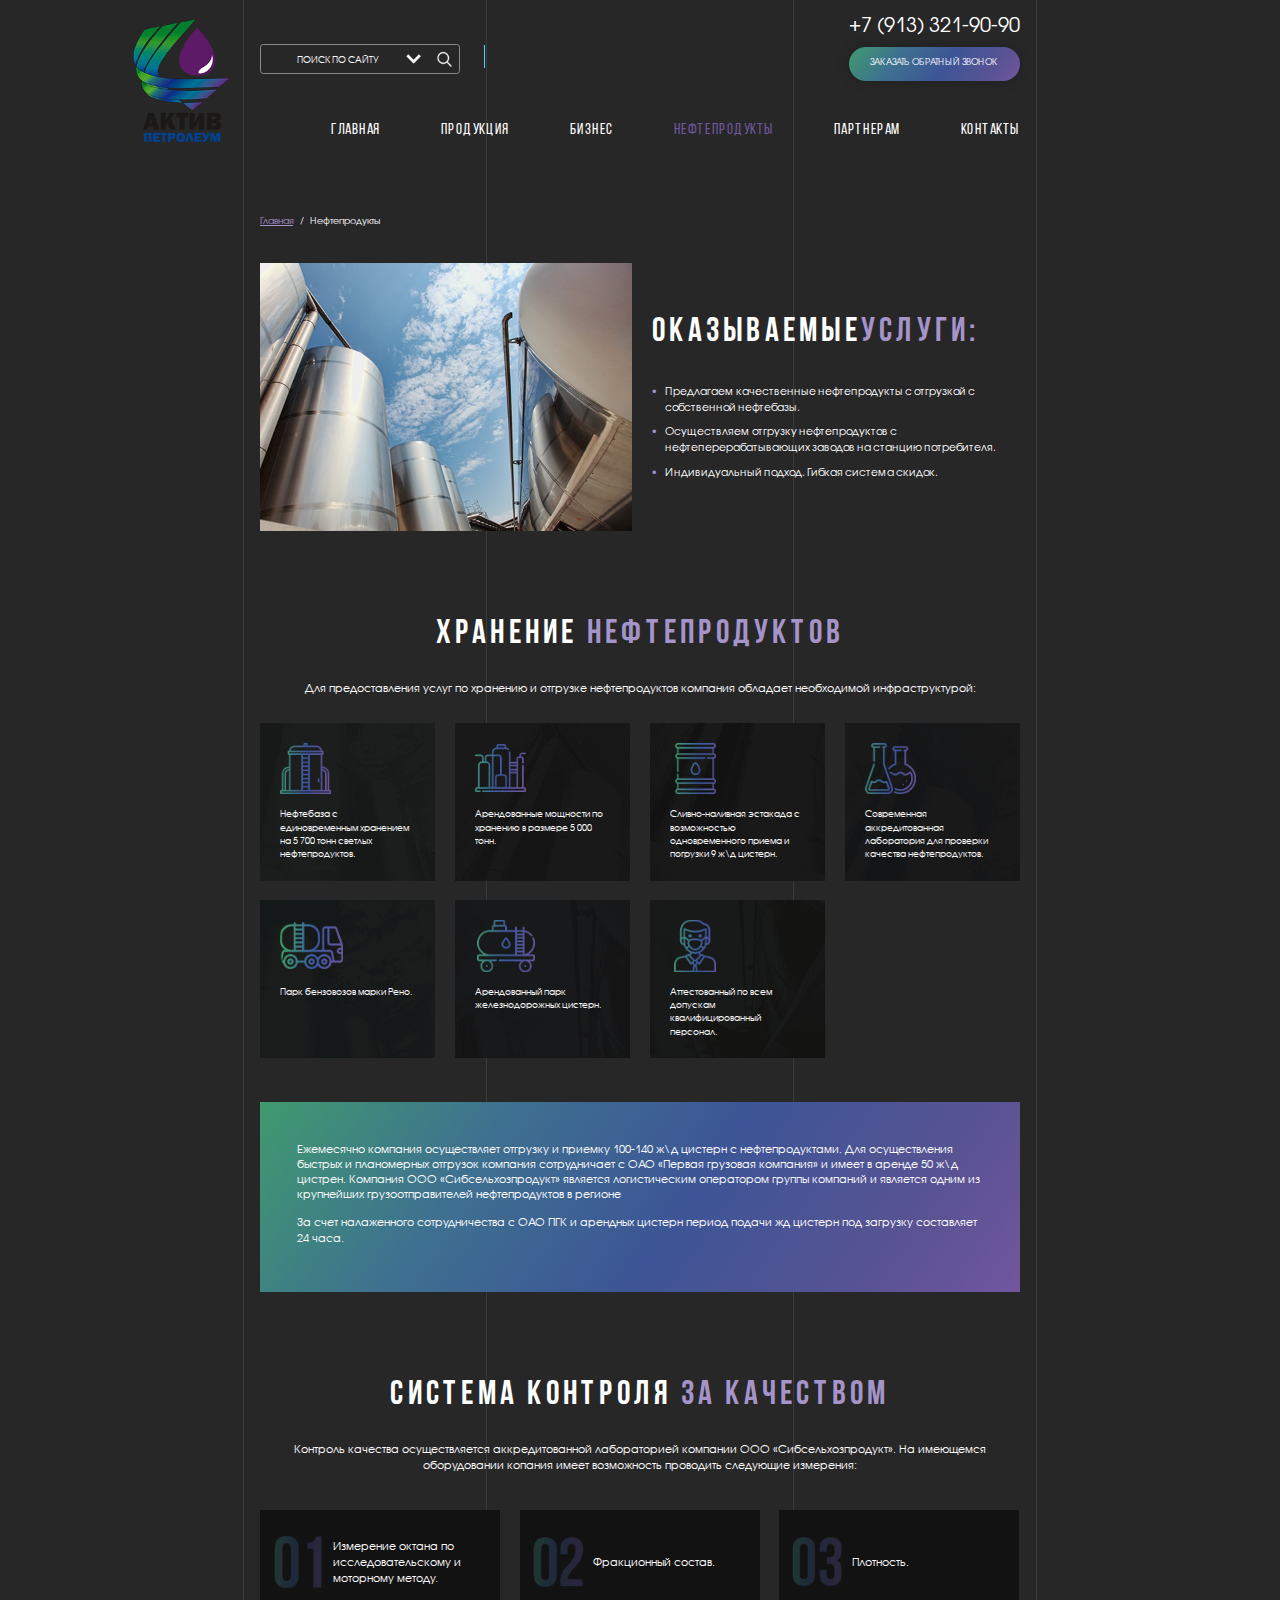
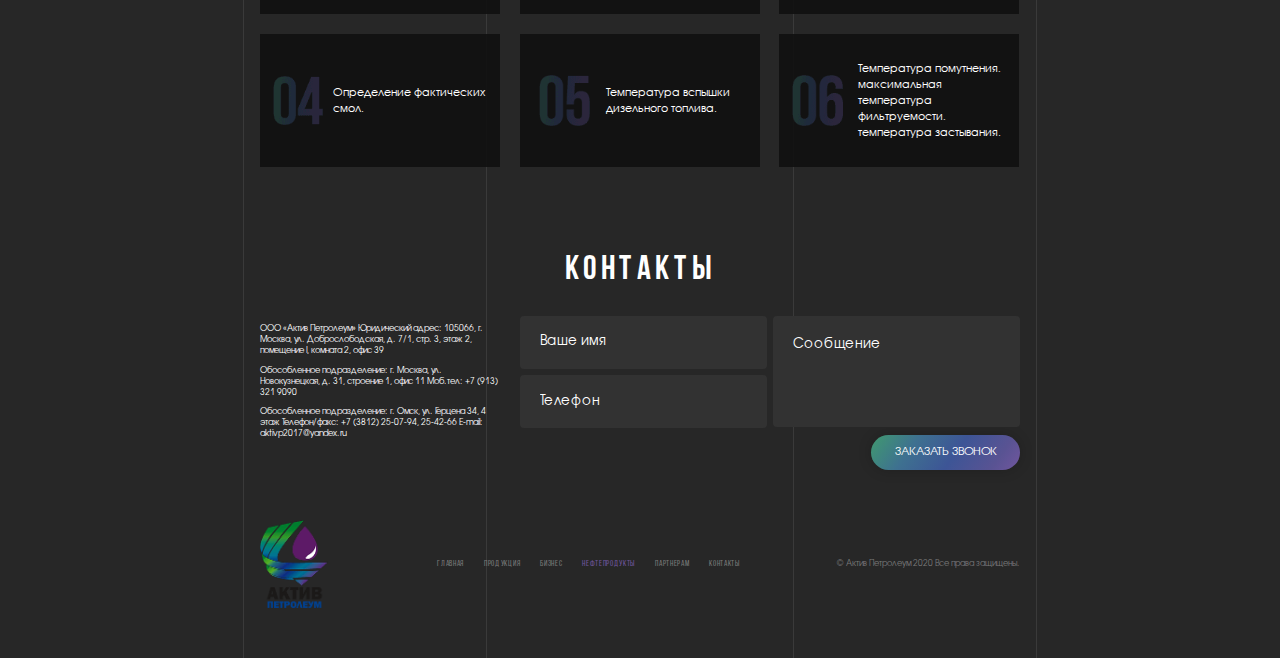
<file: petrol.html>
<!--  Breadcrumbs-->
<!--  items - pages in array, e.g. (['Main page', 'News'])-->
<!--  last - last active page in span, e.g. (['Main page', 'News'], 'News detail')--><!DOCTYPE html>
<html lang="ru">
  <head>
    <meta charset="utf-8">
    <meta name="viewport" content="width=device-width initial-scale=1.0">
    <meta http-equiv="X-UA-Compatible" content="IE=edge">
    <meta name="robots" content="noodp">
    <meta name="description" content="Дескриптион">
    <meta name="keywords" content="Ключи">
    <meta property="og:title" content="undefined">
    <meta property="og:description" content="Дескриптион">
    <meta property="og:site_name" content="site.ru">
    <meta property="og:url" content="https://site.ru">
    <meta property="og:image" content="images/default.jpg">
    <meta property="og:locale" content="ru_RU">
    <meta property="og:type" content="article">
    <meta property="twitter:title" content="undefined">
    <meta property="twitter:description" content="Дескриптион">
    <meta property="twitter:image" content="images/default.jpg">
    <meta property="twitter:card" content="summary">
    <meta name="apple-mobile-web-app-status-bar-style" content="black-translucent">
    <meta name="theme-color" content="#fff">
    <meta name="yandex-verification" content="1234567890">
    <link rel="canonical" href="https://site.ru">
    <link rel="shortcut icon" href="images/favicons/favicon.ico" type="image/x-icon">
    <link rel="icon" sizes="16x16" href="images/favicons/favicon-16x16.png" type="image/png">
    <link rel="icon" sizes="32x32" href="images/favicons/favicon-32x32.png" type="image/png">
    <link rel="apple-touch-icon-precomposed" href="images/favicons/apple-touch-icon-precomposed.png">
    <link rel="apple-touch-icon" href="images/favicons/apple-touch-icon.png">
    <link rel="apple-touch-icon" sizes="57x57" href="images/favicons/apple-touch-icon-57x57.png">
    <link rel="apple-touch-icon" sizes="60x60" href="images/favicons/apple-touch-icon-60x60.png">
    <link rel="apple-touch-icon" sizes="72x72" href="images/favicons/apple-touch-icon-72x72.png">
    <link rel="apple-touch-icon" sizes="76x76" href="images/favicons/apple-touch-icon-76x76.png">
    <link rel="apple-touch-icon" sizes="114x114" href="images/favicons/apple-touch-icon-114x114.png">
    <link rel="apple-touch-icon" sizes="120x120" href="images/favicons/apple-touch-icon-120x120.png">
    <link rel="apple-touch-icon" sizes="144x144" href="images/favicons/apple-touch-icon-144x144.png">
    <link rel="apple-touch-icon" sizes="152x152" href="images/favicons/apple-touch-icon-152x152.png">
    <link rel="apple-touch-icon" sizes="167x167" href="images/favicons/apple-touch-icon-167x167.png">
    <link rel="apple-touch-icon" sizes="180x180" href="images/favicons/apple-touch-icon-180x180.png">
    <link rel="apple-touch-icon" sizes="1024x1024" href="images/favicons/apple-touch-icon-1024x1024.png">
    <title>Нефтепродукты</title>
    <link rel="stylesheet" href="styles/style.min.css?rev=d07b64e7df810833513e8e72c689cfec">
  </head>
  <body>
    <div class="dec-line dec-line--1"></div>
    <div class="dec-line dec-line--2"></div>
    <div class="dec-line dec-line--3"></div>
    <div class="dec-line dec-line--4"></div>
    <header class="header" id="header">
      <div class="box header__box">
        <div class="logo"><a class="logo__link" href="/"><img class="logo__img" src="images/logo.png" alt=""></a></div>
        <div class="header__top">
          <div class="search header__top__search">
            <input class="search__field" id="search-input" placeholder="Поиск по сайту"><a class="search__select icon-arrow icon-arrow--down" href="/"></a>
            <button class="search__button icon-zoom" type="button" name="button-search" aria-label="Search"></button>
          </div>
          <div class="run-stroke">
            <iframe id="iframePrice" style="width:100%;border:0;overflow:hidden;background-color:transparent;height:105px" scrolling="no" src="https://fortrader.org/informers/getInformer?st=32&amp;cat=13&amp;title=%D0%A6%D0%B5%D0%BD%D1%8B%20%D0%BD%D0%B0%20%D1%81%D1%8B%D1%80%D1%8C%D0%B5&amp;texts=%7B%22toolTitle%22%3A%22%D0%98%D0%BD%D1%81%D1%82%D1%80%D1%83%D0%BC%D0%B5%D0%BD%D1%82%22%2C%22bid%22%3A%22%D0%A6%D0%B5%D0%BD%D0%B0%22%7D&amp;mult=1&amp;showGetBtn=0&amp;w=0&amp;hideDiff=1&amp;colors=titleTextColor%3Dfff%2CtitleBackgroundColor%3Db3b1b1%2CsymbolTextColor%3D444%2CtableTextColor%3D38761d%2CprofitTextColor%3D89bb50%2CprofitBackgroundColor%3Deaf7e1%2ClossTextColor%3Dff1616%2ClossBackgroundColor%3Df6e1e1%2CborderTdColor%3Db3b1b1%2CtableBorderColor%3Db3b1b1%2CtrBackgroundColor%3Df6f6f6%2CinformerLinkTextColor%3D5e5e5e%2CinformerLinkBackgroundColor%3Df6f6f6&amp;items=47%2C25460%2C25461&amp;columns="></iframe><span class="run-stroke__text"></span>
          </div>
          <div class="contact"><a class="link contact__phone" href="tel:79133219090">+7 (913) 321-90-90</a><a class="button-gr button-gr--gradient button-gr--small contact__call" href="#footer"><span class="button-gr__text">Заказать обратный звонок</span></a></div>
        </div>
        <div class="header__bottom">
          <nav class="menu-top">
            <ul class="menu-top__list">
              <li class="menu-top__item"><a class="menu-top__link active" href="index.html">Главная</a></li>
              <li class="menu-top__item"><a class="menu-top__link" href="/products.html">Продукция</a></li>
              <li class="menu-top__item"><a class="menu-top__link" href="/business.html">Бизнес</a></li>
              <li class="menu-top__item"><a class="menu-top__link" href="/petrol.html">Нефтепродукты</a></li>
              <li class="menu-top__item"><a class="menu-top__link" href="/partners.html">Партнерам</a></li>
              <li class="menu-top__item"><a class="menu-top__link" href="/contacts.html">Контакты</a></li>
            </ul>
          </nav>
        </div>
      </div>
    </header>
    <main class="main" id="main">
      <div class="breadcrumbs">
        <div class="breadcrumbs__box box">
          <nav class="breadcrumbs__nav">
            <ul class="breadcrumbs__list">
              <li class="breadcrumbs__item"><a class="breadcrumbs__link link" href="/">Главная</a>
              </li>
              <li class="breadcrumbs__item"><a class="breadcrumbs__link active" href="/">Нефтепродукты</a></li>
            </ul>
          </nav>
        </div>
      </div>
      <div class="petrol-services">
        <div class="petrol-services__box box">
          <div class="petrol-services__left"><img class="img" src="images/petrochemical/photo__petrochemical.jpg" alt=""></div>
          <div class="petrol-services__right">
            <h2 class="title-h2">Оказываемые<span class="color-accent">услуги:</span></h2>
            <div class="text">
              <ul class="list">
                <li class="item">
                  Предлагаем качественные нефтепродукты с отгрузкой
                  с собственной нефтебазы.
                </li>
                <li class="item">
                  Осуществляем отгрузку нефтепродуктов
                  с нефтеперерабатывающих заводов на станцию потребителя.
                </li>
                <li class="item">Индивидуальный подход. Гибкая система скидок.</li>
              </ul>
            </div>
          </div>
        </div>
      </div>
      <div class="petrol-save">
        <div class="petrol-save__box box">
          <h2 class="title-h2 petrol-save__title">
            Хранение
            <span class="color-accent">нефтепродуктов</span>
          </h2>
          <p class="petrol-save__subtitle">Для предоставления услуг по хранению и отгрузке нефтепродуктов компания обладает необходимой инфраструктурой:</p>
          <div class="saving-items petrol-save__saving-items">
            <ul class="saving-items__list">
              <li class="saving-items__item"><span class="saving-items__icon icon-petrochemical icon-petrochemical--storage-1"></span>
                <p class="saving-items__text">
                  Нефтебаза
                  с единовременным
                  хранением на 5 700 тонн
                  светлых нефтепродуктов.
                </p>
              </li>
              <li class="saving-items__item"><span class="saving-items__icon icon-petrochemical icon-petrochemical--storage-2"></span>
                <p class="saving-items__text">
                  Арендованные мощности
                  по хранению в размере
                  5 000 тонн.
                </p>
              </li>
              <li class="saving-items__item"><span class="saving-items__icon icon-petrochemical icon-petrochemical--storage-3"></span>
                <p class="saving-items__text">
                  Сливно-наливная эстакада
                  с возможностью
                  одновременного приема
                  и погрузки 9 ж\д цистерн.
                </p>
              </li>
              <li class="saving-items__item"><span class="saving-items__icon icon-petrochemical icon-petrochemical--storage-4"></span>
                <p class="saving-items__text">
                  Современная
                  аккредитованная
                  лаборатория для проверки
                  качества нефтепродуктов.
                </p>
              </li>
              <li class="saving-items__item"><span class="saving-items__icon icon-petrochemical icon-petrochemical--storage-5"></span>
                <p class="saving-items__text">Парк бензовозов марки Рено.</p>
              </li>
              <li class="saving-items__item"><span class="saving-items__icon icon-petrochemical icon-petrochemical--storage-6"></span>
                <p class="saving-items__text">
                  Арендованный парк
                  железнодорожных
                  цистерн.
                </p>
              </li>
              <li class="saving-items__item"><span class="saving-items__icon icon-petrochemical icon-petrochemical--storage-7"></span>
                <p class="saving-items__text">
                  Аттестованный по всем
                  допускам квалифицированный
                  персонал.
                </p>
              </li>
            </ul>
          </div>
          <div class="petrol-save__footnote">
            <p class="text">
              Ежемесячно компания  осуществляет отгрузку и приемку 100-140 ж\д цистерн с нефтепродуктами. Для осуществления быстрых и
              планомерных отгрузок компания сотрудничает с ОАО «Первая грузовая компания» и имеет в аренде 50 ж\д цистрен. Компания
              ООО «Сибсельхозпродукт» является логистическим оператором группы компаний и является одним из крупнейших
              грузоотправителей нефтепродуктов в регионе
            </p>
            <p class="text">
              За счет налаженного сотрудничества с ОАО ПГК и арендных цистерн период подачи жд  цистерн под загрузку составляет
              24 часа.
            </p>
          </div>
        </div>
      </div>
      <div class="petrol-controls">
        <div class="petrol-controls__box box">
          <h2 class="title-h2 petrol-controls__title">
            Система контроля
            <span class="color-accent">за качеством</span>
          </h2>
          <p class="petrol-controls__subtitle">
            Контроль качества осуществляется аккредитованной лабораторией компании ООО «Сибсельхозпродукт». На имеющемся
            оборудовании копания имеет возможность проводить следующие измерения:
          </p>
          <div class="control-items petrol-controls__saving-items">
            <ul class="control-items__list">
              <li class="control-items__item"><span class="control-items__icon icon-petrochemical icon-petrochemical--number-1"></span>
                <p class="control-items__text">
                  Измерение октана
                  по исследовательскому
                  и моторному методу.
                </p>
              </li>
              <li class="control-items__item"><span class="control-items__icon icon-petrochemical icon-petrochemical--number-2"></span>
                <p class="control-items__text">
                  Фракционный
                  состав.
                </p>
              </li>
              <li class="control-items__item"><span class="control-items__icon icon-petrochemical icon-petrochemical--number-3"></span>
                <p class="control-items__text">Плотность.</p>
              </li>
              <li class="control-items__item"><span class="control-items__icon icon-petrochemical icon-petrochemical--number-4"></span>
                <p class="control-items__text">
                  Определение
                  фактических смол.
                </p>
              </li>
              <li class="control-items__item"><span class="control-items__icon icon-petrochemical icon-petrochemical--number-5"></span>
                <p class="control-items__text">
                  Температура вспышки
                  дизельного топлива.
                </p>
              </li>
              <li class="control-items__item"><span class="control-items__icon icon-petrochemical icon-petrochemical--number-6"></span>
                <p class="control-items__text">
                  Температура помутнения,
                  максимальная температура
                  фильтруемости, температура
                  застывания.
                </p>
              </li>
            </ul>
          </div>
        </div>
      </div>
      <div class="call-form">
        <div class="call-form__box box">
          <h2 class="title-h2 call-form__title">Контакты</h2>
          <div class="call-form__content">
            <div class="call-form__address">
              <p class="legal">
                ООО «Актив Петролеум»
                Юридический адрес: 105066, г. Москва, ул. Доброслободская, д.
                7/1, стр. 3, этаж 2, помещение I, комната 2, офис 39
              </p>
              <p class="unit">
                Обособленное подразделение: г. Москва, ул. Новокузнецкая, д. 31,
                строение 1, офис 11
                Моб.тел: +7 (913) 321 9090
              </p>
              <p class="unit">
                Обособленное подразделение: г. Омск, ул. Герцена 34, 4 этаж
                Телефон/факс: +7 (3812) 25-07-94, 25-42-66
                E-mail: aktivp2017@yandex.ru
              </p>
            </div>
            <div class="call-form__form-full">
              <form class="form simple_form form_1 " action="../mail/mail.php" method="post" data-ajax-submit="true" data-validate="true" data-redirect="false" enctype="multipart/form-data">
                <div class="server_response"></div>
                <input class="callback_name" id="name" name="name" type="hidden" value="Заявка из формы 'Обратный звонок'">
                <input class="detected" id="name_detected" name="detected" value="">
                <div class="top">
                  <div class="left">
                    <div class="field">
                      <label class="field__label" for="nameCall">
                        <input class="field__input input" id="nameCall" type="text" name="name" placeholder="Ваше имя" value="" autocomplete="off"/>
                      </label>
                    </div>
                    <div class="field">
                      <label class="field__label" for="phoneCall">
                        <input class="field__input input" id="phoneCall" type="text" name="phone" placeholder="Телефон" value="" autocomplete="off" required=""/>
                      </label>
                    </div>
                  </div>
                  <div class="right">
                    <div class="field">
                      <label class="field__label" for="textareaCall">
                        <textarea class="field__textarea textarea" id="textareaCall" name="textarea" placeholder="Сообщение" rows="3" cols="13"></textarea>
                      </label>
                    </div>
                  </div>
                </div>
                <div class="bottom">
                  <button class="submit submit_button button-gr button-gr--gradient" type="submit" onclick="document.querySelectorAll('.name_detected').value='notbot';" title="Заказать звонок" data-original-text="Отправлено" data-submit-text="Отправляю..."><span class="submit__text">Заказать звонок</span></button>
                </div>
              </form>
            </div>
          </div>
        </div>
      </div>
    </main>
    <footer class="footer" id="footer">
      <div class="box footer__box">
        <div class="footer__logo"><a class="link" href="/"><img class="img" src="images/logo.png" alt=""></a></div>
        <div class="footer__menu">
          <nav class="menu-top">
            <ul class="menu-top__list">
              <li class="menu-top__item"><a class="menu-top__link active" href="index.html">Главная</a></li>
              <li class="menu-top__item"><a class="menu-top__link" href="/products.html">Продукция</a></li>
              <li class="menu-top__item"><a class="menu-top__link" href="/business.html">Бизнес</a></li>
              <li class="menu-top__item"><a class="menu-top__link" href="/petrol.html">Нефтепродукты</a></li>
              <li class="menu-top__item"><a class="menu-top__link" href="/partners.html">Партнерам</a></li>
              <li class="menu-top__item"><a class="menu-top__link" href="/contacts.html">Контакты</a></li>
            </ul>
          </nav>
        </div>
        <div class="footer__copy">
          <p class="text">© Актив Петролеум 2020   Все права защищены.</p>
        </div>
      </div>
    </footer>
    <!-- link(rel='stylesheet', href='https://cdn.min.jsdelivr.net/gh/fancyapps/fancybox@3.5.7/dist/jquery.fancybox.min.min.css')-->
    <script src="js/vendor.min.js?rev=394706f8a0b7bd6d2029a1ce3aeea50f"></script>
    <script src="js/main.min.js?rev=b9a642fe65633dedff1faf4e9cb1fc08"></script>
  </body>
</html>
</file>
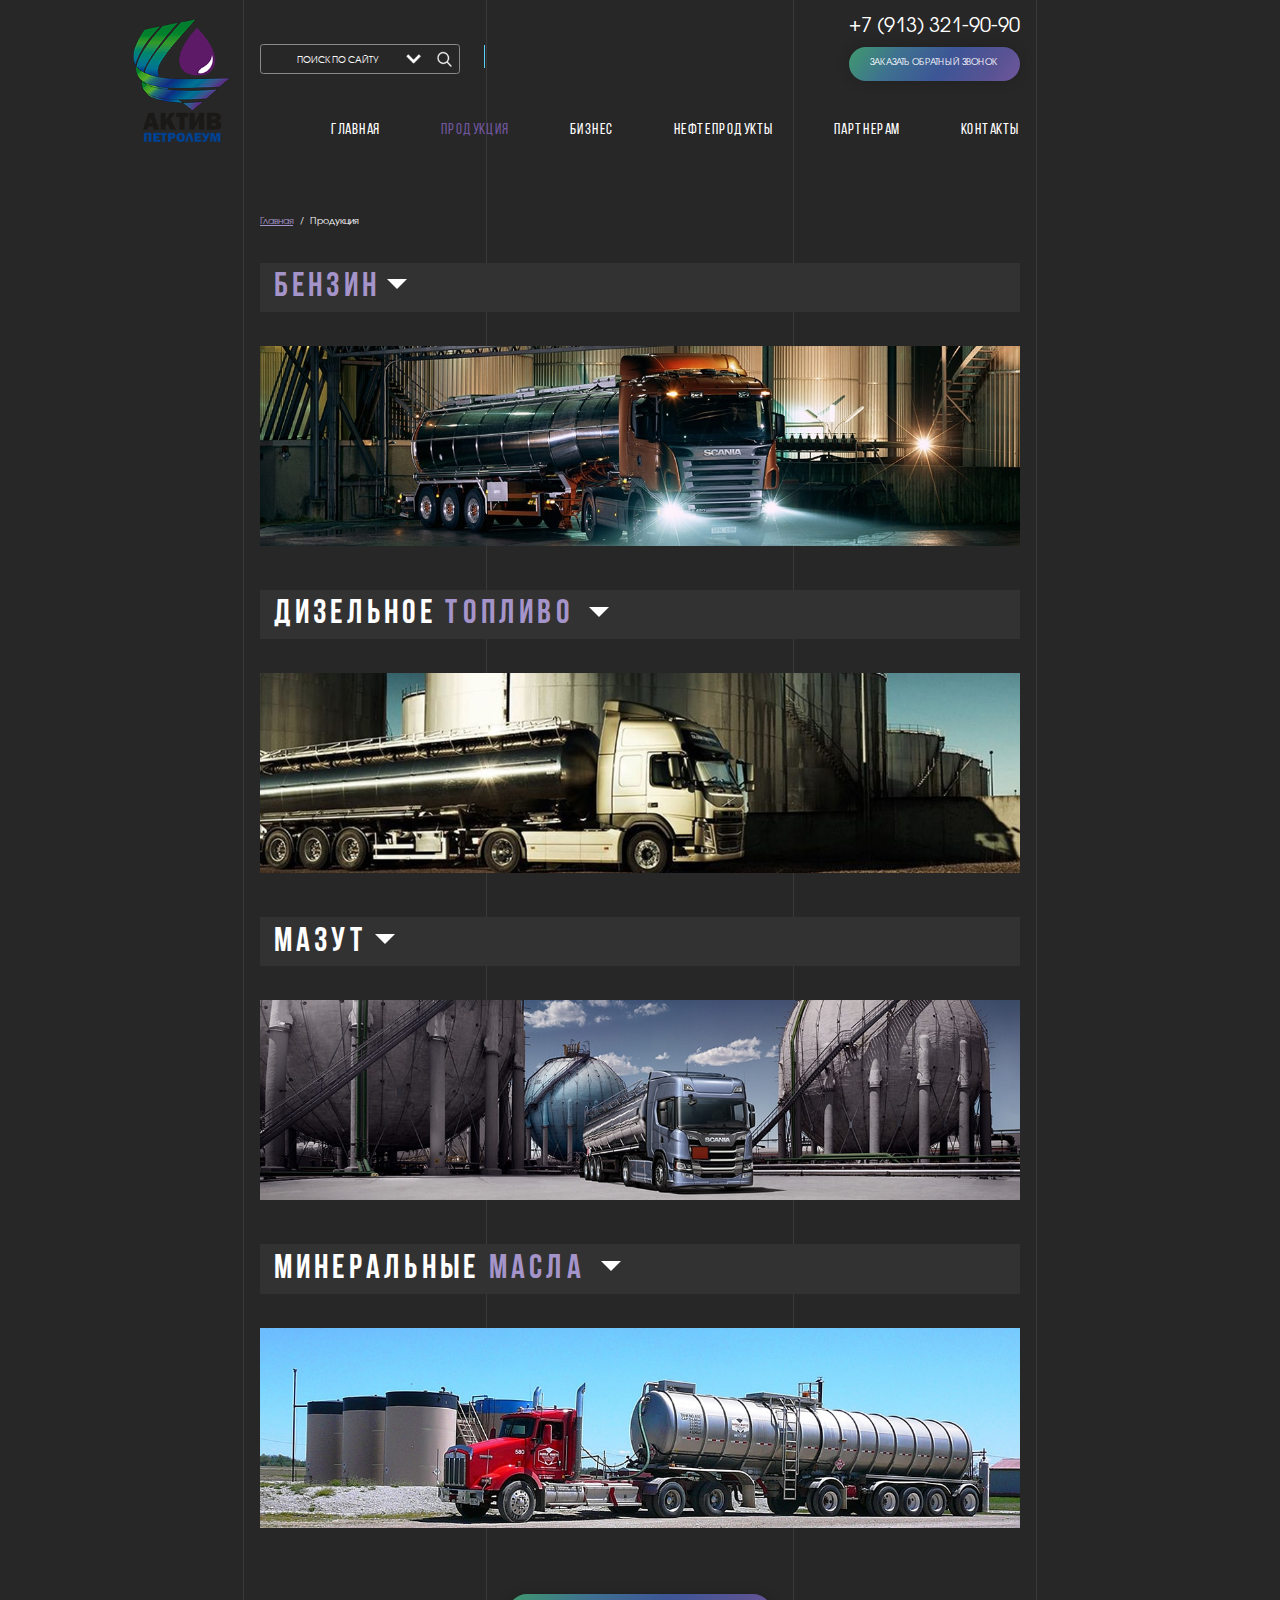
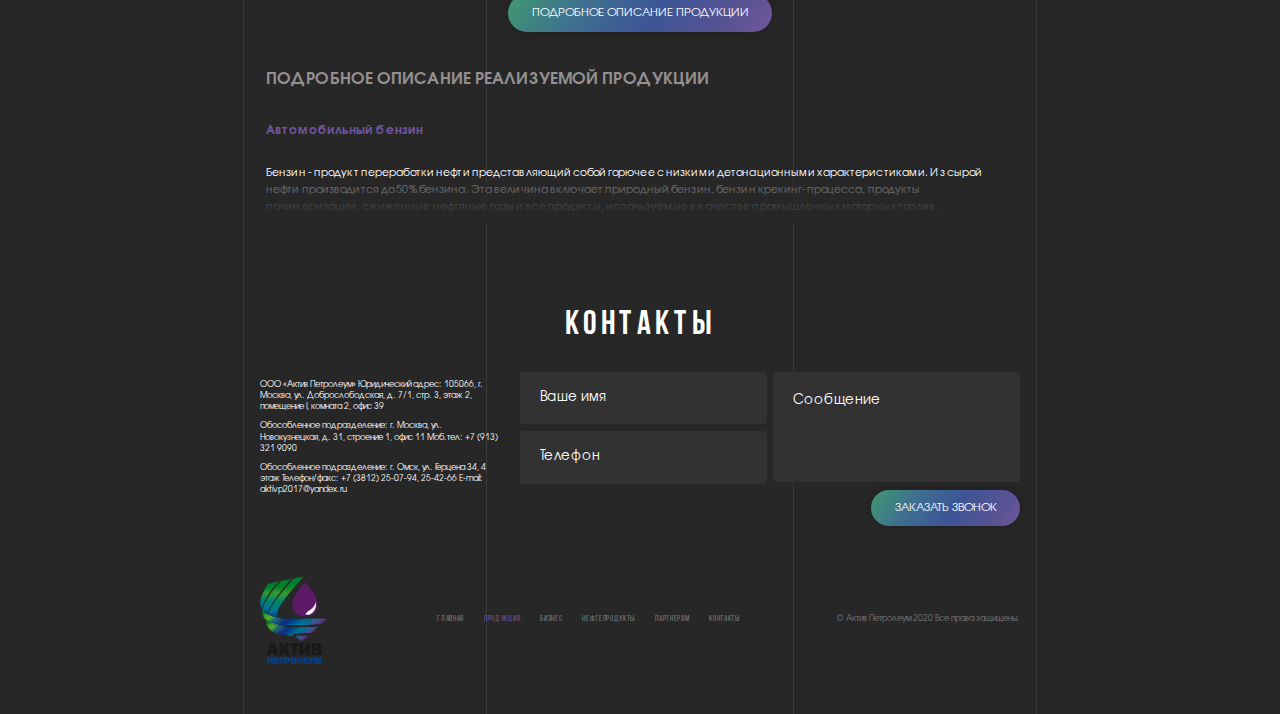
<file: products.html>
<!--  Breadcrumbs-->
<!--  items - pages in array, e.g. (['Main page', 'News'])-->
<!--  last - last active page in span, e.g. (['Main page', 'News'], 'News detail')--><!DOCTYPE html>
<html lang="ru">
  <head>
    <meta charset="utf-8">
    <meta name="viewport" content="width=device-width initial-scale=1.0">
    <meta http-equiv="X-UA-Compatible" content="IE=edge">
    <meta name="robots" content="noodp">
    <meta name="description" content="Дескриптион">
    <meta name="keywords" content="Ключи">
    <meta property="og:title" content="undefined">
    <meta property="og:description" content="Дескриптион">
    <meta property="og:site_name" content="site.ru">
    <meta property="og:url" content="https://site.ru">
    <meta property="og:image" content="images/default.jpg">
    <meta property="og:locale" content="ru_RU">
    <meta property="og:type" content="article">
    <meta property="twitter:title" content="undefined">
    <meta property="twitter:description" content="Дескриптион">
    <meta property="twitter:image" content="images/default.jpg">
    <meta property="twitter:card" content="summary">
    <meta name="apple-mobile-web-app-status-bar-style" content="black-translucent">
    <meta name="theme-color" content="#fff">
    <meta name="yandex-verification" content="1234567890">
    <link rel="canonical" href="https://site.ru">
    <link rel="shortcut icon" href="images/favicons/favicon.ico" type="image/x-icon">
    <link rel="icon" sizes="16x16" href="images/favicons/favicon-16x16.png" type="image/png">
    <link rel="icon" sizes="32x32" href="images/favicons/favicon-32x32.png" type="image/png">
    <link rel="apple-touch-icon-precomposed" href="images/favicons/apple-touch-icon-precomposed.png">
    <link rel="apple-touch-icon" href="images/favicons/apple-touch-icon.png">
    <link rel="apple-touch-icon" sizes="57x57" href="images/favicons/apple-touch-icon-57x57.png">
    <link rel="apple-touch-icon" sizes="60x60" href="images/favicons/apple-touch-icon-60x60.png">
    <link rel="apple-touch-icon" sizes="72x72" href="images/favicons/apple-touch-icon-72x72.png">
    <link rel="apple-touch-icon" sizes="76x76" href="images/favicons/apple-touch-icon-76x76.png">
    <link rel="apple-touch-icon" sizes="114x114" href="images/favicons/apple-touch-icon-114x114.png">
    <link rel="apple-touch-icon" sizes="120x120" href="images/favicons/apple-touch-icon-120x120.png">
    <link rel="apple-touch-icon" sizes="144x144" href="images/favicons/apple-touch-icon-144x144.png">
    <link rel="apple-touch-icon" sizes="152x152" href="images/favicons/apple-touch-icon-152x152.png">
    <link rel="apple-touch-icon" sizes="167x167" href="images/favicons/apple-touch-icon-167x167.png">
    <link rel="apple-touch-icon" sizes="180x180" href="images/favicons/apple-touch-icon-180x180.png">
    <link rel="apple-touch-icon" sizes="1024x1024" href="images/favicons/apple-touch-icon-1024x1024.png">
    <title>Продукция</title>
    <link rel="stylesheet" href="styles/style.min.css?rev=d07b64e7df810833513e8e72c689cfec">
  </head>
  <body>
    <div class="dec-line dec-line--1"></div>
    <div class="dec-line dec-line--2"></div>
    <div class="dec-line dec-line--3"></div>
    <div class="dec-line dec-line--4"></div>
    <header class="header" id="header">
      <div class="box header__box">
        <div class="logo"><a class="logo__link" href="/"><img class="logo__img" src="images/logo.png" alt=""></a></div>
        <div class="header__top">
          <div class="search header__top__search">
            <input class="search__field" id="search-input" placeholder="Поиск по сайту"><a class="search__select icon-arrow icon-arrow--down" href="/"></a>
            <button class="search__button icon-zoom" type="button" name="button-search" aria-label="Search"></button>
          </div>
          <div class="run-stroke">
            <iframe id="iframePrice" style="width:100%;border:0;overflow:hidden;background-color:transparent;height:105px" scrolling="no" src="https://fortrader.org/informers/getInformer?st=32&amp;cat=13&amp;title=%D0%A6%D0%B5%D0%BD%D1%8B%20%D0%BD%D0%B0%20%D1%81%D1%8B%D1%80%D1%8C%D0%B5&amp;texts=%7B%22toolTitle%22%3A%22%D0%98%D0%BD%D1%81%D1%82%D1%80%D1%83%D0%BC%D0%B5%D0%BD%D1%82%22%2C%22bid%22%3A%22%D0%A6%D0%B5%D0%BD%D0%B0%22%7D&amp;mult=1&amp;showGetBtn=0&amp;w=0&amp;hideDiff=1&amp;colors=titleTextColor%3Dfff%2CtitleBackgroundColor%3Db3b1b1%2CsymbolTextColor%3D444%2CtableTextColor%3D38761d%2CprofitTextColor%3D89bb50%2CprofitBackgroundColor%3Deaf7e1%2ClossTextColor%3Dff1616%2ClossBackgroundColor%3Df6e1e1%2CborderTdColor%3Db3b1b1%2CtableBorderColor%3Db3b1b1%2CtrBackgroundColor%3Df6f6f6%2CinformerLinkTextColor%3D5e5e5e%2CinformerLinkBackgroundColor%3Df6f6f6&amp;items=47%2C25460%2C25461&amp;columns="></iframe><span class="run-stroke__text"></span>
          </div>
          <div class="contact"><a class="link contact__phone" href="tel:79133219090">+7 (913) 321-90-90</a><a class="button-gr button-gr--gradient button-gr--small contact__call" href="#footer"><span class="button-gr__text">Заказать обратный звонок</span></a></div>
        </div>
        <div class="header__bottom">
          <nav class="menu-top">
            <ul class="menu-top__list">
              <li class="menu-top__item"><a class="menu-top__link active" href="index.html">Главная</a></li>
              <li class="menu-top__item"><a class="menu-top__link" href="/products.html">Продукция</a></li>
              <li class="menu-top__item"><a class="menu-top__link" href="/business.html">Бизнес</a></li>
              <li class="menu-top__item"><a class="menu-top__link" href="/petrol.html">Нефтепродукты</a></li>
              <li class="menu-top__item"><a class="menu-top__link" href="/partners.html">Партнерам</a></li>
              <li class="menu-top__item"><a class="menu-top__link" href="/contacts.html">Контакты</a></li>
            </ul>
          </nav>
        </div>
      </div>
    </header>
    <main class="main" id="main">
      <div class="breadcrumbs">
        <div class="breadcrumbs__box box">
          <nav class="breadcrumbs__nav">
            <ul class="breadcrumbs__list">
              <li class="breadcrumbs__item"><a class="breadcrumbs__link link" href="/">Главная</a>
              </li>
              <li class="breadcrumbs__item"><a class="breadcrumbs__link active" href="/">Продукция</a></li>
            </ul>
          </nav>
        </div>
      </div>
      <div class="products-benzin">
        <div class="products-benzin__box box">
          <h2 class="title-h2 products-benzin__title products-tab"><span class="color-accent">Бензин</span></h2>
          <div class="products-benzin__banners"></div>
          <div class="spreadsheet products-benzin__spreadsheet products-tab-item">
            <p class="spreadsheet__text">
              Бензины представляет собой смесь компонентов, получаемых в результате различных технологических процессов таких как: прямой перегонки нефти; каталитического риформинга; каталитического крекинга и гидрокрекинга вакуумного газойля; и других.
              Особенностью бензинов  является его количественная характеристика  - стойкость к детонации, которая зависит от октанового числа. Использование того или иного вида бензина в разных видах и марках автомобильной и другой техники зависит от рекомендаций заводов изготовителей авто/мото техники и другого оборудования.
            </p>
            <ul class="spreadsheet__list">
              <li class="spreadsheet__item item-header">Характеристики автомобильного бензина
                <div class="spreadsheet__params"><span class="col">Единица<br>измерения</span><span class="col">Показатель</span></div>
              </li>
              <li class="spreadsheet__item">Массовая доля серы, не более
                <div class="spreadsheet__params"><span class="col">мг/кг</span><span class="col">10</span></div>
              </li>
              <li class="spreadsheet__item">Объемная доля бензола, не более
                <div class="spreadsheet__params"><span class="col">процентов</span><span class="col">1</span></div>
              </li>
              <li class="spreadsheet__item">Концентрация железа, не более
                <div class="spreadsheet__params"><span class="col">мг/дм3</span><span class="col">отсутствие</span></div>
              </li>
              <li class="spreadsheet__item">Концентрация марганца, не более
                <div class="spreadsheet__params"><span class="col">мг/дм3</span><span class="col">отсутствие</span></div>
              </li>
              <li class="spreadsheet__item">Концентрация свинца, не более
                <div class="spreadsheet__params"><span class="col">мг/дм3</span><span class="col">отсутствие</span></div>
              </li>
              <li class="spreadsheet__item">Массовая доля кислорода, не более
                <div class="spreadsheet__params"><span class="col">процентов</span><span class="col">2,7</span></div>
              </li>
              <li class="spreadsheet__item">Объемная доля углеводородов, не более:
                <div class="spreadsheet__params"><span class="col"></span><span class="col">процентов</span></div>
              </li>
              <li class="spreadsheet__sub-item">ароматических
                <div class="spreadsheet__params"><span class="col"></span><span class="col">35</span></div>
              </li>
              <li class="spreadsheet__sub-item">олефиновых
                <div class="spreadsheet__params"><span class="col"></span><span class="col">18</span></div>
              </li>
              <li class="spreadsheet__item">Давление паров, не более:
                <div class="spreadsheet__params"><span class="col">кПа</span><span class="col"></span></div>
              </li>
              <li class="spreadsheet__sub-item">в летний период
                <div class="spreadsheet__params"><span class="col"></span><span class="col">45-80</span></div>
              </li>
              <li class="spreadsheet__sub-item">в зимний период
                <div class="spreadsheet__params"><span class="col"></span><span class="col">50-100</span></div>
              </li>
              <li class="spreadsheet__item">Объемная доля оксигенатов, не более:
                <div class="spreadsheet__params"><span class="col">процентов</span><span class="col"></span></div>
              </li>
              <li class="spreadsheet__sub-item">метанола
                <div class="spreadsheet__params"><span class="col"></span><span class="col">отсутствие</span></div>
              </li>
              <li class="spreadsheet__sub-item">этанола
                <div class="spreadsheet__params"><span class="col"></span><span class="col">5</span></div>
              </li>
              <li class="spreadsheet__sub-item">изопропанола
                <div class="spreadsheet__params"><span class="col"></span><span class="col">10</span></div>
              </li>
              <li class="spreadsheet__sub-item">третбутунола
                <div class="spreadsheet__params"><span class="col"></span><span class="col">7</span></div>
              </li>
              <li class="spreadsheet__sub-item">изобутанола
                <div class="spreadsheet__params"><span class="col"></span><span class="col">10</span></div>
              </li>
              <li class="spreadsheet__sub-item">эфиров, содержащих 5 или более атомов углерода в молекуле
                <div class="spreadsheet__params"><span class="col"></span><span class="col">15</span></div>
              </li>
              <li class="spreadsheet__sub-item">других оксигенатов (с температурой конца кипения не выше 210 градусов Цельсия)
                <div class="spreadsheet__params"><span class="col"></span><span class="col">10</span></div>
              </li>
              <li class="spreadsheet__item">Объемная доля монометиланилина, не более:
                <div class="spreadsheet__params"><span class="col">процентов</span><span class="col">отсутствие</span></div>
              </li>
            </ul>
          </div>
        </div>
      </div>
      <div class="products-diesel">
        <div class="products-diesel__box box">
          <h2 class="title-h2 products-diesel__title products-tab">
            Дизельное
            <span class="color-accent">топливо</span>
          </h2>
          <div class="products-diesel__banners"></div>
          <div class="spreadsheet products-diesel__spreadsheet products-tab-item">
            <p class="spreadsheet__text">
              Дизельное топливо — жидкий продукт, использующийся как топливо в дизельном двигателе внутреннего сгорания. Обычно под этим термином понимают топливо, получающееся из керосиново-газойлевых фракций прямой перегонки нефти.
              Дизельное топливо обычно делят на 2 вида: зимнее и летнее дизельное топливо. Главное различие в температуре предельной фильтруемости и температуре помутнения и застывания, указанной в стандартах на это топливо.
            </p>
            <ul class="spreadsheet__list">
              <li class="spreadsheet__item item-header">Характеристики дизельного топлива
                <div class="spreadsheet__params"><span class="col">Единица<br>измерения</span><span class="col">Показатель</span></div>
              </li>
              <li class="spreadsheet__item">Массовая доля серы, не более
                <div class="spreadsheet__params"><span class="col">мг/кг</span><span class="col">10</span></div>
              </li>
              <li class="spreadsheet__item">Температура вспышки в закрытом тигле, не ниже:
                <div class="spreadsheet__params"><span class="col">°C</span><span class="col"></span></div>
              </li>
              <li class="spreadsheet__sub-item">дизельного топлива, за исключением дизельного топлива для арктического климата
                <div class="spreadsheet__params"><span class="col"></span><span class="col">40</span></div>
              </li>
              <li class="spreadsheet__sub-item">дизельного топлива для арктического климата
                <div class="spreadsheet__params"><span class="col"></span><span class="col">30</span></div>
              </li>
              <li class="spreadsheet__item">Фракционный состав - 95 процентов объемных перегоняется при температуре не выше
                <div class="spreadsheet__params"><span class="col">°C</span><span class="col">360</span></div>
              </li>
              <li class="spreadsheet__item">Массовая доля полициклических ароматических углеводородов, не более
                <div class="spreadsheet__params"><span class="col">процентов</span><span class="col">11</span></div>
              </li>
              <li class="spreadsheet__item">Цетановое число, не менее
                <div class="spreadsheet__params"><span class="col">-</span><span class="col">51</span></div>
              </li>
              <li class="spreadsheet__item">Цетановое число для дизельного топлива для холодного и арктического климата, не менее
                <div class="spreadsheet__params"><span class="col">-</span><span class="col">47</span></div>
              </li>
              <li class="spreadsheet__item">Предельная температура фильтруемости, не выше:
                <div class="spreadsheet__params"><span class="col"></span><span class="col">°C</span></div>
              </li>
              <li class="spreadsheet__sub-item">дизельного топлива для холодного климата
                <div class="spreadsheet__params"><span class="col"></span><span class="col">минус 20</span></div>
              </li>
              <li class="spreadsheet__sub-item">дизельного топлива для арктического климата
                <div class="spreadsheet__params"><span class="col"></span><span class="col">минус 38</span></div>
              </li>
              <li class="spreadsheet__item">Смазывающая способность, не более
                <div class="spreadsheet__params"><span class="col">мкм</span><span class="col">460</span></div>
              </li>
            </ul>
          </div>
        </div>
      </div>
      <div class="products-air">
        <div class="products-air__box box">
          <h2 class="title-h2 products-air__title products-tab">Мазут</h2>
          <div class="products-air__banners"></div>
          <div class="spreadsheet products-air__spreadsheet products-tab-item">
            <P class="spreadsheet__text">
              Мазут — жидкий продукт темно-коричневого цвета, остаток после выделения из нефти или продуктов ее вторичной переработки бензиновых, керосиновых и газойлевых фракций, выкипающих до 350—360°С.
              Мазут применяется в качестве топлива для паровых котлов, котельных, промышленных печей, для производства флотского мазута, тяжелого моторного топлива для крейцкопфных дизелей и бункерного топлива.
            </P>
            <ul class="spreadsheet__list">
              <li class="spreadsheet__item item-header">Характеристики авиационного бензина
                <div class="spreadsheet__params"><span class="col">Единица<br>измерения</span><span class="col">Нормы</span></div>
              </li>
              <li class="spreadsheet__item">Октановое число (бедная смесь), не менее
                <div class="spreadsheet__params"><span class="col">-</span><span class="col">91</span></div>
              </li>
              <li class="spreadsheet__item">Сортность (богатая смесь), не менее
                <div class="spreadsheet__params"><span class="col">-</span><span class="col">115</span></div>
              </li>
              <li class="spreadsheet__item">Температура начала кристаллизации, не выше
                <div class="spreadsheet__params"><span class="col">°C</span><span class="col">минус 60</span></div>
              </li>
              <li class="spreadsheet__item">Содержание механических примесей и воды
                <div class="spreadsheet__params"><span class="col">-</span><span class="col">отсутствие</span></div>
              </li>
              <li class="spreadsheet__item">Давление насыщенных паров
                <div class="spreadsheet__params"><span class="col">кПа</span><span class="col">29,3-49</span></div>
              </li>
              <li class="spreadsheet__item">Фракционный состав:
                <div class="spreadsheet__params"><span class="col"></span><span class="col"></span></div>
              </li>
              <li class="spreadsheet__sub-item">10 процентов отгоняется при температуре не выше
                <div class="spreadsheet__params"><span class="col">°C</span><span class="col">82</span></div>
              </li>
              <li class="spreadsheet__sub-item">50 процентов отгоняется при температуре не выше
                <div class="spreadsheet__params"><span class="col">°C</span><span class="col">105</span></div>
              </li>
              <li class="spreadsheet__sub-item">90 процентов отгоняется при температуре не выше
                <div class="spreadsheet__params"><span class="col">°C</span><span class="col">170</span></div>
              </li>
              <li class="spreadsheet__sub-item">остаток от разгонки, не более
                <div class="spreadsheet__params"><span class="col">процентов</span><span class="col">1,5</span></div>
              </li>
              <li class="spreadsheet__sub-item">потери от разгонки, не более
                <div class="spreadsheet__params"><span class="col">процентов</span><span class="col">1,5</span></div>
              </li>
              <li class="spreadsheet__item">Содержание фактических смол, не более
                <div class="spreadsheet__params"><span class="col">процентов</span><span class="col">3</span></div>
              </li>
              <li class="spreadsheet__item">Массовая доля общей серы, не более
                <div class="spreadsheet__params"><span class="col">мг/100см3</span><span class="col">0,05</span></div>
              </li>
              <li class="spreadsheet__item">Цвет
                <div class="spreadsheet__params"><span class="col">процентов</span><span class="col">зеленый</span></div>
              </li>
            </ul>
          </div>
        </div>
      </div>
      <div class="products-marine">
        <div class="products-marine__box box">
          <h2 class="title-h2 products-marine__title products-tab">
            Минеральные
            <span class="color-accent">масла</span>
          </h2>
          <div class="products-marine__banners"></div>
          <div class="spreadsheet products-marine__spreadsheet products-tab-item">
            <ul class="spreadsheet__list">
              <li class="spreadsheet__item item-header">Характеристики судового топлива
                <div class="spreadsheet__params"><span class="col">Единица<br>измерения</span><span class="col">Нормы</span></div>
              </li>
              <li class="spreadsheet__item">Массовая доля серы, не более
                <div class="spreadsheet__params"><span class="col">процентов</span><span class="col">1,5 (с 1 января 2013 г.)</span></div>
              </li>
              <li class="spreadsheet__item">Температура вспышки в закрытом тигле, не ниже
                <div class="spreadsheet__params"><span class="col">°C</span><span class="col">61</span></div>
              </li>
            </ul>
          </div>
        </div>
      </div>
      <div class="products-more" id="productsMore">
        <div class="products-more__box box"><span class="button products-more__button button-gr button-gr--gradient"><span class="button__text">Подробное описание продукции</span></span>
          <div class="products-more__content content-more">
            <h3 class="title">Подробное описание реализуемой продукции</h3>
            <h4 class="title">Автомобильный бензин</h4>
            <p class="text">Бензин - продукт переработки нефти представляющий собой горючее с низкими детонационными характеристиками. Из сырой нефти производится до 50% бензина. Эта величина включает природный бензин, бензин крекинг-процесса, продукты полимеризации, сжиженные нефтяные газы и все продукты, используемые в качестве промышленных моторных топлив.</p>
            <p class="text">Бензины предназначены для применения в поршневых двигателях внутреннего сгорания с принудительным воспламенением (от искры). В зависимости от назначения их разделяют на автомобильные и авиационные.</p>
            <p class="text">Несмотря на различия в условиях применения автомобильные и авиационные бензины характеризуются в основном общими показателями качества, определяющими их физико-химические и эксплуатационные свойства.</p>
            <p class="text">Современные автомобильные и авиационные бензины должны удовлетворять ряду требований, обеспечивающих экономичную и надежную работу двигателя, и требованиям эксплуатации: иметь хорошую испаряемость, позволяющую получить однородную топливовоздушную смесь оптимального состава при любых температурах; иметь групповой углеводородный состав, обеспечивающий устойчивый, бездетонационный процесс сгорания на всех режимах работы двигателя; не изменять своего состава и свойств при длительном хранении и не оказывать вредного влияния на детали топливной системы, резервуары, резинотехнические изделия и др. В последние годы экологические свойства топлива выдвигаются на первый план.</p><span class="line">Состав бензинов</span>
            <p class="text">Бензин - представляет собой смесь углеводородов состоящих в основном из предельных 25-61 %, непредельных 13-45%, нафтеновых 9-71 %, ароматических 4-16 % углеводородов с длиной молекулы углеводорода от C 5 до C 10 и числом углеродных атомов от 4-5 до 9-10 со средней молекулярной массой около 100Д. Так же в состав бензина могут входить примеси - серо-, азот- и кислослородсодержащих соединений.</p>
            <p class="text">Бензин - это самая легкая фракция из жидких фракций нефти. Эту фракцию получают в числе разных процессов возгонки нефти. По этому от фракционного состава бензинов зависят легкость и надежность пуска двигателя, полнота сгорания, длительность прогрева, приемистость автомобиля и интенсивность износа деталей двигателя. Фракционный состав бензинов определяется согласно ГОСТа 2177-99.</p>
            <p class="text">Легкие фракции бензина характеризуют пусковые свойства топлива - чем ниже температура выкипания топлива, тем лучше пусковые свойства. Для запуска холодного двигателя необходимо, чтобы 10% бензина выкипало при температуре не выше 55 градусов (зимний сорт) и 70 градусов (летний) по Цельсию. Зимние сорта бензина имеют более легкий (чем летние) фракционный состав. Легкие фракции нужны только на период пуска и прогрева двигателя.</p>
            <p class="text">Основная часть топлива называется рабочей фракцией. От ее испаряемости зависят: образование горючей смеси при разных режимах работы двигателя, продолжительность прогрева (перевода с холостого хода под нагрузку), приемистость (возможность быстрого перевода с одного режима на другой). Содержание рабочей фракции должно совпадать с 50% отгона. Минимальный интервал температур от 90% до конца кипения улучшает качество топлива и снижает его склонность к конденсации, что повышает экономичность и уменьшает износ деталей двигателя. Температуру выкипания 90% топлива иногда называют точкой росы.</p><span class="line">Свойства бензинов</span>
            <p class="text">Бензины - легковоспламеняющиеся бесцветные или слегка желтые (при отсутствии специальных добавок) жидкости, имеющие плотность 700-780 кг/м?. Бензины имеют высокую летучесть, и температуру вспышки в пределах 20-40 градусов по Цельсию. Температура кипения бензинов находится в интервале от 30 до 200 C. Температура застывания - ниже минус 60 градусов. При сгорании бензинов образуется вода и углекислый газ. При концентрациях паров в воздухе 70—120 г/м3образуются взрывчатые смеси.</p>
            <p class="text title-list">| Автомобильные бензины в силу своих физико-химических характеристик должны обладать следующими свойствами:</p>
            <ul class="list">
              <li class="item">Однородность смеси;</li>
              <li class="item">Плотность топлива - при +20 °С должна составлять 690...750 кг/м2;</li>
              <li class="item">Небольшую вязкость - с ее увеличением затрудняется протекание топлива через жиклеры, что ведет к обеднению смеси. Вязкость в значительной степени зависит от температуры. При изменении температуры от +40 до -40 °С расход бензина через жиклер меняется на 20...30%;</li>
              <li class="item">Испаряемость - способность переходить из жидкого состояния в газообразное. Автомобильные бензины должны обладать такой испаряемостью, чтобы обеспечивались легкий пуск двигателя (особенно зимой), его быстрый прогрев, полное сгорание топлива, а также исключалось образование паровых пробок в топливной системе;</li>
              <li class="item">Давление насыщенных паров - чем выше давление паров при испарении топлива в замкнутом пространстве, тем интенсивнее процесс их конденсации. Стандартом ограничивается верхний предел давления паров летом - до 670 ГПа и зимой - от 670 до 930 ГПа. Бензины с более высоким давлением склонны к образованию паровых пробок, при их использовании снижается наполнение цилиндров и теряется мощность двигателя, увеличиваются потери от испарения при хранении в баках автомобилей и на складах;</li>
              <li class="item">Низкотемпературные свойства - способность бензина выдерживать низкие температуры;</li>
              <li class="item">Сгорание бензина. Под "сгоранием" применительно к автомобильным двигателям понимают быструю реакцию взаимодействия углеводородов топлива с кислородом воздуха с выделением значительного количества тепла. Температура паров при горении достигает 1500...2400 °С.</li>
            </ul>
            <h4 class="title">Присадки</h4>
            <p class="text">Присадки - вещества, добавляемые (обычно в количествах 0,05-0,1%) к топливам, минеральным и синтетическим маслам для улучшения их эксплуатационных свойств. К присадкам относятся, антидетонаторы, антиокислители, ингибиторы коррозии и др. Подробнее виды и назначение присадок рассмотрены в приложении №1 «Перечень допущенных присадок».</p>
            <h4 class="title">Сырьё для получения бензина</h4>
            <p class="text">Сырьём для получения бензина является нефть. Нефть – это природная жидкая смесь разнообразных углеводородов с небольшим количеством других органических соединений; ценное полезное ископаемое, залегающее часто вместе с газообразными углеводородами (попутные газы, природный газ).</p>
            <p class="text">Соединения сырой нефти – это сложные вещества, состоящие из пяти элементов – C, H, S, O и N, причем содержание этих элементов колеблется в пределах 82–87% углерода, 11–15% водорода, 0,01–6% серы, 0–2% кислорода и 0,01–3% азота.</p>
            <p class="text">Углеводороды – основные компоненты нефти и природного газа. Простейший из них – метан CH4 – является основным компонентом природного газа. Все углеводороды могут быть подразделены на алифатические (с открытой молекулярной цепью) и циклические, а по степени ненасыщенности углеродных связей – на парафины и циклопарафины, олефины, ацетилены и ароматические углеводороды. Обычная сырая нефть из скважины - это зеленовато-коричневая легко воспламеняющаяся маслянистая жидкость с резким запахом.</p>
            <p class="text">Химически нефти очень различны и изменяются от парафиновых, которые состоят большей частью из парафиновых углеводородов, до нафтеновых или асфальтеновых, которые содержат в основном циклопарафиновые углеводороды; существует много промежуточных или смешанных типов. Парафиновые нефти по сравнению с нафтеновыми или асфальтеновыми обычно содержат больше бензина и меньше серы и являются главным сырьем для получения смазочных масел и парафинов. Нафтеновые типы сырых нефтей, в общем, содержат меньше бензина, но больше серы и мазута, и асфальта.</p>
            <h3 class="title">Технология производства бензина</h3>
            <h4 class="title">Перегонка</h4>
            <p class="text">Поступающая нефть нагревается в змеевике примерно до 320°С, и разогретые продукты подаются на промежуточные уровни в ректификационной колонне. Такая колонна может иметь от 30 до 60 расположенных с определенным интервалом поддонов и желобов, каждый из которых имеет ванну с жидкостью. Через эту жидкость проходят поднимающиеся пары, которые омываются стекающим вниз конденсатом. При надлежащем регулировании скорости обратного стекания (т.е. количества дистиллятов, откачиваемых назад в колонну для повторного фракционирования) возможно получение бензина наверху колонны, керосина и светлых горючих дистиллятов точно определенных интервалов кипения на последовательно снижающихся уровнях. Обычно для того, чтобы улучшить дальнейшее разделение, остаток от перегонки из ректификационной колонны подвергают вакуумной дистилляции.</p>
            <h4 class="title">Термический крекинг</h4>
            <p class="text">Склонность к дополнительному разложению более тяжелых фракций сырых нефтей при нагреве выше определенной температуры привела к очень важному успеху в использовании крекинг-процесса. Когда происходит разложение высококипящих фракций нефти, углерод и углеродные связи разрушаются, водород отрывается от молекул углеводородов и тем самым получается более широкий спектр продуктов по сравнению с составом первоначальной сырой нефти. Например, дистилляты, кипящие в интервале температур 290–400° С, в результате крекинга дают газы, бензин и тяжелые смолоподобные остаточные продукты. Крекинг-процесс позволяет увеличить выход бензина из сырой нефти путем деструкции более тяжелых дистиллятов и остатков, образовавшихся в результате первичной перегонки.</p>
            <h4 class="title">Каталитический крекинг</h4>
            <p class="text">Катализатор – это вещество, которое ускоряет протекание химических реакций без изменения сути самих реакций. Каталитическими свойствами обладают многие вещества, включая металлы, их оксиды, различные соли.</p>
            <h4 class="title">Процесс Гудри. Исследования Э.Гудри огнеупорных глин как катализаторов привели к созданию в 1936 году эффективного катализатора на основе алюмосиликатов для крекинг-процесса.</h4>
            <p class="text">Среднекипящие дистилляты нефти в этом процессе нагревались и переводились в парообразное состояние; для увеличения скорости реакций расщепления, т.е. крекинг-процесса, и изменения характера реакций эти пары пропускались через слой катализатора. Реакции происходили при умеренных температурах 430–480°С и атмосферном давлении в отличие от процессов термического крекинга, где используются высокие давления. Процесс Гудри был первым каталитическим крекинг-процессом, успешно реализованным в промышленных масштабах.</p>
            <h4 class="title">Риформинг</h4>
            <p class="text">Риформинг - это процесс преобразования линейных и нециклических углеводородов в бензолоподобные ароматические молекулы. Ароматические углеводороды имеют более высокое октановое число, чем молекулы других углеводородов, и поэтому они предпочтительней для производства современного высокооктанового бензина.</p>
            <p class="text">Существуют два основных вида риформинга – термический и каталитический. В первом соответствующие фракции первичной перегонки нефти превращаются в высокооктановый бензин только под воздействием высокой температуры; во втором преобразование исходного продукта происходит при одновременном воздействии как высокой температуры, так и катализаторов. Более старый и менее эффективный термический риформинг используется до сих пор, но в развитых странах почти все установки термического риформинга заменены на установки каталитического риформинга.</p>
            <p class="text">Если бензин является предпочтительным продуктом, то почти весь риформинг осуществляется на платиновых катализаторах, нанесенных на алюминийоксидный или алюмосиликатный носитель.</p>
            <ul class="list">
              <li class="item">Реакции, в результате которых при каталитическом риформинге повышается октановое число, включают:</li>
              <li class="item">дегидрирование нафтенов и их превращение в соответствующие ароматические соединения;</li>
              <li class="item">превращение линейных парафиновых углеводородов в их разветвленные изомеры;</li>
              <li class="item">гидрокрекинг тяжелых парафиновых углеводородов в легкие высокооктановые фракции;</li>
              <li class="item">образование ароматических углеводородов из тяжелых парафиновых путем отщепления водорода.</li>
            </ul>
            <h4 class="title">Полимеризация</h4>
            <p class="text">Кроме крекинга и риформинга существует несколько других важных процессов производства бензина. Первым из них, который стал экономически выгодным в промышленных масштабах, был процесс полимеризации, который позволил получить жидкие бензиновые фракции из олефинов, присутствующих в крекинг-газах.</p>
            <p class="text">Полимеризация пропилена – олефина, содержащего три атома углерода, и бутилена – олефина с четырьмя атомами углерода в молекуле дает жидкий продукт, который кипит в тех же пределах, что и бензин, и имеет октановое число от 80 до 82. Нефтеперерабатывающие заводы, использующие процессы полимеризации, обычно работают на фракциях крекинг-газов, содержащих олефины с тремя и четырьмя атомами углерода.</p>
            <h4 class="title">Алкилирование</h4>
            <p class="text">В этом процессе изобутан и газообразные олефины реагируют под действием катализаторов и образуют жидкие изопарафины, имеющие октановое число, близкое к таковому у изооктана. Вместо полимеризации изобутилена в изооктен и затем гидрогенизации его в изооктан, в данном процессе изобутан реагирует с изобутиленом и образуется непосредственно изооктан.</p>
            <p class="text">Все процессы алкилирования для производства моторных топлив производятся с использованием в качестве катализаторов либо серной, либо фтороводородной кислоты при температуре сначала 0–15° C, а затем 20–40° С.</p>
            <h4 class="title">Изомеризация</h4>
            <p class="text">Другой важный путь получения высокооктанового сырья для добавления в моторное топливо – это процесс изомеризации с использованием хлорида алюминия и других подобных катализаторов.</p>
            <p class="text">Изомеризация используется для повышения октанового числа природного бензина и нафтенов с прямолинейными цепями.Улучшение антидетонационных свойств происходит в результате превращения нормальных пентана и гексана в изопентан и изогексан.</p>
            <p class="text">Процессы изомеризации приобретают важное значение, особенно в тех странах, где каталитический крекинг с целью повышения выхода бензина проводится в относительно незначительных объемах. При дополнительном этилировании, т.е. введении тетраэтилсвинца, изомеры имеют октановые числа от 94 до 107 (в настоящее время от этого способа отказались ввиду токсичности образующихся летучих алкилсвинцовых соединений, загрязняющих природную среду).</p>
            <h4 class="title">Гидрокрекинг</h4>
            <p class="text">Давления, используемые в процессах гидрокрекинга, составляют от примерно от 70 атм. для превращения сырой нефти в сжиженный нефтяной газ (LP-газ) до более чем 175 атм., когда происходят полное коксование и с высоким выходом превращение парообразной нефти в бензин и реактивное топливо. Процессы проводят с неподвижными слоями (реже в кипящем слое) катализатора. Процесс в кипящем слое применяется исключительно для нефтяных остатков – мазута, гудрона. В других процессах также использовались остаточное топливо, но в основном – высококипящие нефтяные фракции, а кроме того, легкокипящие и среднедистиллятные прямогонные фракции. Катализаторами в этих процессах служат сульфидированные никель-алюминиевые, кобальт-молибден-алюминиевые, вольфрамовые материалы и благородные металлы, такие, как платина и палладий, на алюмосиликатной основе.</p>
            <p class="text">Там, где гидрокрекинг сочетается с каталитическим крекингом и коксованием, не менее 75–80% сырья превращается в бензин и реактивное топливо. Выработка бензина и реактивных топлив может легко изменяться в зависимости от сезонных потребностей. При высоком расходе водорода выход продукции на 20–30% выше, чем количество сырья, загружаемого в установку. С некоторыми катализаторами установка работает эффективно от двух до трех лет без регенерации.</p>
            <p class="text">Классификация бензинов</p>
            <p class="text">Все бензины отличаются друг от друга, как по составу, так и по свойствам, так как их получают не только как продукт первичной возгонки нефти, но и как продукт попутного газа (газовый бензин) и тяжелых фракций нефти (крекинг-бензин).</p>
            <p class="text title-list">Бензины классифицируют по разным основаниям, включая интервалы температур кипения, октановое число, содержание серы:</p>
            <ul class="list">
              <li class="item">Крекинг-бензины</li>
              <li class="item">Бензин газовый</li>
              <li class="item">Пиролиз</li>
              <li class="item">Этилированные бензины</li>
            </ul>
            <h4 class="title">Крекинг-бензины</h4>
            <p class="text">Крекинг-бензины содержат значительный процент тех компонентов, при смешении которых образуется моторное топливо. Однако их прямое использование во многих странах законодательно ограничивается, поскольку они содержат заметное количество олефинов, а именно олефины являются одной из главных причин образования фотохимического смога.</p>
            <p class="text">Крекинг-бензин представляет собой продукт дополнительной переработки нефти. Обычная перегонка нефти дает всего 10–20% бензина. Для увеличения его количества более тяжелые или высококипящие фракции нагревают с целью разрыва больших молекул до размеров молекул, входящих в состав бензина. Это и называют крекингом. Крекинг мазута проводят при температуре 450–550°С. Благодаря крекингу можно получать из нефти до 70% бензина.</p>
            <h4 class="title">Бензин газовый</h4>
            <p class="text">Бензин газовый представляет собой продукт переработки попутного нефтяного газа, содержащий предельные углеводороды с числом атомов углерода не менее трех. Различают стабильный (БГС) и нестабильный (БГН ) варианты газового бензина. БГС бывает двух марок – легкий (БЛ) и тяжелый (БТ). Применяется в качестве сырья в нефтехимии, на заводах органического синтеза, а также для компаундирования автомобильного бензина (получения бензина с заданными свойствами путем его смешивания с другими бензинами).</p>
            <h4 class="title">Пиролиз</h4>
            <p class="text">Пиролиз – это крекинг при температурах 700–800°С. Крекинг и пиролиз позволяют довести суммарный выход бензина до 85%. Необходимо отметить, что первооткрывателем крекинга и создателем проекта промышленной установки в 1891 году был русский инженер В.Г.Шухов</p>
            <h4 class="title">Этилированные бензины</h4>
            <p class="text">Этилированные бензины. Это вид бензинов, который получил своё название главным образом из-за входящей в его состав антидетонационной присадки антидетонатора - тетраэтилсвинца (ТЭС), служащей для повышения октанового числа в бензинах. ТЭС представляет собой маслянистую бесцветную жидкость с плотностью 1652,4 кг/куб.м. Температура кипения ТЭС составляет 200 градусов Цельсия, он растворим в бензине и органических растворителях, чрезвычайно ядовит, относится к первой группе опасности по отравляющему действию. ТЭС неустойчив - под действием температуры, солнечного света, воды, воздуха разлагается с образованием белого осадка.</p>
            <p class="text">ТЭС используют в смеси с так называемыми "выносителями", при сгорании превращающими свинцовые соединения в газообразное состояние. Смесь ТЭС и "выносителя" называется этиловой жидкостью, а бензины, к которым добавлена этиловая жидкость этилированными.</p>
            <p class="text">Для отличия этилированных бензинов от неэтилированных первые окрашиваются в яркие цвета. Эффективно повышают октановое число бензинов первые 0,5-2 мл этиловой жидкости. Способность повышать свое октановое число от прибавления этиловой жидкости зависит от химического состава бензина. Превышение оптимального количества способствует увеличению нагарообразования и освинцовывания деталей. Образующиеся нагары провоцируют калильное зажигание. Отработанные газы автомобилей, работающих на этилированном бензине, имеют повышенную токсичность за счет свинцовых соединений.</p>
            <p class="text">Ассортимент, качество и состав автомобильных бензинов.</p>
            <p class="text">Основную массу автомобильных бензинов в России вырабатывают по ГОСТ 2084-77 и ГОСТ Р51105-97 и ТУ 38.001165-97. В зависимости от октанового числа ГОСТ 2084-77 предусматривает пять марок автобензинов: А-72, А-76, АИ-91, АИ-93 и АИ-95. Для первых двух марок цифры указывают октановые числа, определяемые по моторному методу, для последних - по исследовательскому.</p>
            <p class="text">В связи с увеличением доли легкового транспорта в общем объеме автомобильного парка наблюдается заметная тенденция снижения потребности в низкооктановых бензинах и увеличения потребления высокооктановых.</p>
            <p class="text">Для приготовления автомобильного бензина используют бензины прямой перегонки, бензины термического крекинга, бензины каталитического крекинга и каталитического риформинга, бензины коксования (для низкооктановых бензинов), алкилбензин, изопентан, толуол (для высокооктановых бензинов), бутан, бутан-бутиленовую фракцию, пентан-амиленовую фракцию и газовый бензин. Для повышения детонационной стойкости автомобильного бензина используют антидетонационные присадки, из которых самыми распространенными являются тетраэтилсвинец (ТЭС) и метилтретбутиловый эфир (МТБЭ). Используется в качестве топлива для двигателей внутреннего сгорания с искровым зажиганием.</p>
            <p class="text">Содержание серы в автомобильном бензине меняется от 0,05 до 0,1%. Автомобильный бензин изготовляют зимних и летних сортов, которые отличаются давлением насыщенного пара. Маркируют по октановым числам, замеренным по моторному или исследовательскому методу, или по обоим методам одновременно.</p>
            <ul class="list">
              <li class="item">Выпускают автомобильный бензин марок А-72 (этилированный и неэтилированный, летний и зимний), А-76 (этилированный и неэтилированный, летний и зимний), А-80 (этилированный и неэтилированный), АИ-91 (неэтилированный, летний и зимний), А-92 (этилированный и неэтилированный, летний и зимний), АИ-93 (этилированный, летний и зимний), АИ-95 «Экстра» (неэтилированный летний) и АИ-95 (неэтилированный, летний и зимний).</li>
              <li class="item">В разных регионах мира используются разные марки автомобильного бензина. В Европе распространены марки «суперплюс» или «супер» (неэтилированный, летний и зимний), «премиум» или «европейский» (неэтилированный, летний и зимний), «немецкий» (этилированный, летний и зимний), «итальянский» (этилированный, летний и зимний), «регулар» (неэтилированный, летний и зимний). В США применяется автомобильный бензин марок «регулар», «мидгрейд», «премиум» и «суперпремиум». Все марки бывают как летние, так и зимние. В США применяется только неэтилированный или, вернее, малоэтилированный автомобильный бензин с содержанием свинца менее 0,0026 г/л. В Азиатско-Тихоокеанском регионе применяется автомобильный бензин марок 91RON, 92RON, 95RON, 97RON. Все они малоэтилированные (летние) с содержанием свинца до 0,01 г/л. Аббревиатура RON составлена из первых букв английских слов research octane number (октановое число по исследовательскому методу). При написании марок бензина используются разные значения октановых чисел, поэтому при подборе аналогов необходимо ознакомиться с описанием каждой марки. Производство автомобильного бензина в мире примерно 900 млн т в год, что составляет 30% от общего производства нефтепродуктов.</li>
              <li class="item">Автомобильный бензин марки А-72 (Low octane motor gasoline)</li>
              <li class="item">Автомобильный неэтилированный бензин низкого качества с содержанием свинца не более 0,013 г/л. Содержит продукты термического и каталитического крекинга, коксования и пиролиза, прямогонный бензин и антиокислительные присадки. Плотность не нормируется. Октановое число по моторному методу — 72, по исследовательскому методу не нормируется.</li>
              <li class="item">Автомобильный бензин марки А-76 (Low octane motor gasoline)</li>
              <li class="item">Автомобильный бензин низкого качества. Содержит продукты термического и каталитического крекинга, коксования и пиролиза, прямогонный бензин, антиокислительные и антидетонационные присадки. Самая распространенная марка бензина для использования в сельском хозяйстве.</li>
              <li class="item">А-76 производят этилированный (желтого цвета) с содержанием свинца не более 0,17 г/л и неэтилированный (бесцветный) с содержанием свинца не более 0,013 г/л. Плотность не нормируется. Октановое число по моторному методу — 76, а по исследовательскому методу не нормируется, но обычно близко к 80.</li>
              <li class="item">Автомобильный бензин марки А-80 (Low octane motor gasoline)</li>
              <li class="item">Автомобильный бензин обычного качества. Содержит антидетонационные присадки. производят этилированный с содержанием свинца не более 0,15 г/л и неэтилированный с содержанием свинца не более 0,013 г/л. Содержание серы — не более 0,05%. Плотность — не более 0,755 г/смА-803. Октановое число по моторному методу — 76, а по исследовательскому методу — 80. Фактически — это бензин марки с немного улучшенными характеристиками.</li>
              <li class="item">Автомобильный бензин марки А-92 (Regular motor gasoline)</li>
              <li class="item">Автомобильный бензин обычного качества. Содержит антидетонационные присадки. Самая распространенная марка бензина в РФ. Производят этилированный бензин с содержанием свинца не более 0,15 г/л и неэтилированный с содержанием свинца не более 0,013 г/л. Содержание серы — не более 0,05%. Плотность — не более 0,77 г/смА-923. Октановое число по моторному методу — 83, а по исследовательскому методу — 92. По качеству близок к европейской марке «регулар» и азиатской 92RON, но содержит на 30% больше свинца.</li>
              <li class="item">Автомобильный бензин марки АИ-91 (AI-91 regular motor gasoline)</li>
              <li class="item">Автомобильный бензин обычного качества. Содержит антидетонационные присадки. производят неэтилированный (бесцветный) с содержанием свинца не более 0,013 г/л. Содержание серы — не более 0,1%. Плотность не нормируется. Октановое число по моторному методу — 82,5, а по исследовательскому методу — 91. По качеству близок к европейской марке «регулар» и азиатской 91RON, но содержит на 30% больше свинца.</li>
              <li class="item">Автомобильный бензин марки АИ-93 (AI-93 regular motor gasoline)</li>
              <li class="item">Автомобильный бензин обычного качества. Этилированный АИ-93 готовят на основе бензина каталитического риформинга мягкого режима, с добавлением толуола и алкилбензина. Для повышения давления паров добавляют фракцию прямой перегонки с температурой кипения до 62°С или бутан-бутиленовую фракцию. Неэтилированный АИ-93 готовят на основе бензина каталитического риформинга жесткого режима с добавлением алкилбензина, изопентана и бутан-бутиленовой фракции. Содержит антидетонационные присадки.</li>
              <li class="item">АИ-93 производят этилированный (оранжево-красного цвета) с содержанием свинца не более 0,37 г/л и неэтилированный (бесцветный) с содержанием свинца не более 0,013 г/л. Содержание серы — не более 0,1%. Плотность не нормируется. Октановое число по моторному методу — 85, а по исследовательскому методу — 93. Специально для экспорта производился этилированный АИ-93 без добавления красителя, с содержанием свинца не более 0,15 г/л и серы не более 0,001%. При определении экспортной цены бензина этой марки базисным сортом является европейский «регулар».</li>
              <li class="item">Автомобильный бензин марки АИ-95 (AI-95 premium motor gasoline)</li>
              <li class="item">Автомобильный бензин улучшенного качества. Готовят на основе бензина каталитического крекинга легкого дистиллятного сырья с изопарафиновыми и ароматическими компонентами и добавкой газового бензина. Содержит антидетонационные присадки. производят неэтилированный (бесцветный) с содержанием свинца не более 0,013 г/л. Плотность не нормируется. Октановое число по моторному методу — 85, а по исследовательскому методу — 95. По качеству близок к европейской марке «премиум» и азиатской 95RON, но содержит на 30% больше свинца.</li>
              <li class="item">Автомобильный бензин марки АИ-95 «Экстра» (AI-95 Extra premium motor gasoline)</li>
              <li class="item">Автомобильный бензин улучшенного качества. Готовят на основе бензина каталитического крекинга легкого дистиллятного сырья с изопарафиновыми и ароматическими компонентами и добавкой газового бензина. Содержит антидетонационные присадки.</li>
              <li class="item">АИ-95 производят неэтилированный (бесцветный), свинец в нем отсутствует. Плотность — не более 0,720 г/см3, содержание серы — не более 0,05%, давление насыщенных паров — не менее 53,3 кПа (400 мм рт. ст.). Октановое число по моторному методу — 85, а по исследовательскому методу — 95. По качеству близок к европейской марке «премиум» и азиатской 95RON, но лучше, так как не содержит свинца.</li>
            </ul>
            <h3 class="title">Дизельное топливо</h3>
            <p class="text">Дизельное топливо предназначено для быстроходных дизельных и газотурбинных двигателей наземной и судовой техники. Условия смесеобразования и воспламенения топлива в дизелях отличаются от таковых в карбюраторных двигателях. Преимуществом первых является возможность осуществления высокой степени сжатия (до 18 в быстроходных дизелях), вследствие чего удельный расход топлива в них на 25-30 % ниже, чем в карбюраторных двигателях.</p>
            <p class="text">В то же время дизели отличаются большей сложностью в изготовлении, большими габаритами.По экономичности и надежности работы дизели успешно конкурируют с карбюраторными двигателями.</p>
            <p class="text title-list">Основные эксплуатационные показатели дизельного топлива:</p>
            <ul class="list">
              <li class="item">цетановое число, определяющее высокие мощностные и экономические показатели работы двигателя;</li>
              <li class="item">фракционный состав, определяющий полноту сгорания, дымность и токсичность отработавших газов двигателя;</li>
              <li class="item">вязкость и плотность, обеспечивающие нормальную подачу топлива, распыливание в камере сгорания и работоспособность системы фильтрования;</li>
              <li class="item">низкотемпературные свойства, определяющие функционирование системы питания при отрицательных температурах окружающей среды и условия хранения топлива;</li>
              <li class="item">степень чистоты, характеризующая надежность работы фильтров грубой и тонкой очистки и цилиндро-поршневой группы двигателя;</li>
              <li class="item">температура вспышки, определяющая условия безопасности применения топлива в дизелях;</li>
              <li class="item">наличие сернистых соединений, непредельных углеводородов и металлов, характеризующее нагарообразование, коррозию и износ.</li>
            </ul>
            <h4 class="title">Ассортимент, качество и состав дизельных топлив</h4>
            <p class="text">Нефтеперерабатывающей промышленностью вырабатывается дизельное топливо по ГОСТ 305-82 трех марок: Л - летнее, применяемое при температурах окружающего воздуха выше 0°С; З - зимнее, применяемое при температурах до -20°С (в этом случае зимнее дизельное топливо должно иметь заст. < -35 °С и п. < -25 °С), или зимнее, применяемое при температурах до -30°С, тогда топливо должно иметь заст. < -45°С и п. < -35°С); А - арктическое, температура применения которого до -50°С. Содержание серы в дизельном топливе марок Л и З не превышает 0,2 % - для I вида топлива и 0,5 - для II вида топлива, а марки А - 0,4 %.</p>
            <p class="text">Для удовлетворения потребности в дизельном топливе разрешаются по согласованию с потребителем выработка и применение топлива с температурой застывания 0 °С без нормирования температуры помутнения. В соответствии с ГОСТ 305-82 принято следующее условное обозначение дизельного топлива: летнее топливо заказывают с учетом содержания серы и температуры вспышки (Л-0,2-40), зимнее - с учетом содержания серы и температуры застывания (З-0,2-минус 35).</p>
            <p class="text">В условное обозначение на арктическое дизельное топливо входит только содержание серы: А-0,2.Дизельное топливо (ГОСТ 305-82) получают компаундированием прямогонных и гидроочищенных фракций в соотношениях, обеспечивающих требования стандарта по содержанию серы. В качестве сырья для гидроочистки нередко используют смесь среднедистиллятных фракций прямой перегонки и вторичных процессов, чаще прямогонного дизельного топлива и легкого газойля каталитического крекинга. Содержание серы в прямогонных фракциях в зависимости от перерабатываемой нефти колеблется в пределах 0,8-1,0% (для сернистых нефтей), а содержание серы в гидроочищенном компоненте - от 0,08 до 0,1%.</p>
            <p class="text"><b>Зимние дизельные топлива с депрессорными присадками. С 1981 г.</b>вырабатывают зимнее дизельное топливо марки ДЗп по ТУ 38.101889-81. Получают его на базе летнего дизельного топлива с tп = -5°С. Добавка сотых долей присадки обеспечивает снижение предельной температуры фильтруемости до -15°С, температуры застывания до -30°С и позволяет использовать летнее дизельное топливо в зимний период времени при температуре до -15 °С.</p>
            <p class="text">Для применения в районах с холодным климатом при температурах -25 и -45°С вырабатывают топлива по ТУ 38.401-58-36-92. Согласно техническим условиям получают две марки топлива: ДЗп-15/-25 (базовое дизельное топливо с температурой помутнения -15°С, товарное - с предельной температурой фильтруемости -25°С) и арктическое дизельное топливо ДАп-35/-45 (базовое топливо с температурой помутнения -35°С, товарное - с предельной температурой фильтруемости -45°С).</p>
            <p class="text"><b>Экологически чистое дизельное топливо выпускают по ТУ 38.1011348-89.</b>Технические условия предусматривают выпуск двух марок летнего (ДЛЭЧ-В и ДЛЭЧ) и одной марки зимнего (ДЗЭЧ) дизельного топлива с содержанием серы до 0,05% (вид I) и до 0,1% (вид II).</p>
            <p class="text">С учетом ужесточающихся требований по содержанию ароматических углеводородов введена норма по этому показателю: для топлива марки ДЛЭЧ-В - не более 20 %, для топлива марки ДЗЭЧ - не более 10 %. Экологически чистые топлива вырабатывают гидроочисткой дизельного топлива, допускается использование в сырье гидроочистки дистиллятных фракций вторичных процессов.</p>
            <p class="text"><b>Городское дизельное топливо </b>(ТУ 38.401-58-170-96) предназначено для использования в г. Москве. Основное отличие городского дизельного топлива от экологически чистого - улучшенное качество благодаря использованию присадок (летом - антидымной, зимой - антидымной и депрессорной). Добавка присадок в городское дизельное топливо снижает дымность и токсичность отработавших газов дизелей на 30-50%. Депрессорные присадки, улучшающие низкотемпературные свойства топлива представляют собой, в основном, сополимеры этилена с винилацетатом зарубежного производства.</p>
            <p class="text">Европейский стандарт EN 590 действует в странах Европейского экономического сообщества с 1996 г. Стандарт предусматривает выпуск дизельных топлив для различных климатических регионов. Общими для дизельных топлив являются требования по температуре вспышки - не ниже 55°С, косуемости 10%-ного остатка - не более 0,30%, зольности - не более 0,01%, содержанию воды - не более 200 ррm, механических примесей - не более 24 ррm, коррозии медной пластинки - класс 1, устойчивости к окислению - не более 25 г осадка/м3.В 1996 г. в Европе введены ограничения на содержание серы в дизельных топливах - не более 0,05%. Таким требованиям отвечают отечественные ТУ 38. 1011348-89.</p>
            <p class="text"><b>Мазут </b>- жидкий продукт темно-коричневого цвета, фракция, выкипающая при температуре выше 350°С, называется мазутом (остаток после отбора светлых дистиллятов). </p>
            <p class="text">Фракция (или дистиллят) - это часть нефти, выкипающая в определённых температурных пределах</p>
            <p class="text">По химическому составу мазут - это смесь углеводородов (мол.м. 400-1000), нефтяных смол (мол.м. 500-3000 и более), асфальтенов, карбенов, карбоидов и орг. соед., содержащих металлы (V, Ni, Fe, Mg, Na, Ca).</p>
            <p class="text"><b>То́почный мазу́т </b>— вид нефтяного топлива, получаемого из тяжёлых остатков переработки нефти, угля и горючих сланцев. Топочные мазуты, как и другие виды жидкого нефтяного топлива, получают на нефтеперерабатывающих заводах либо в процессе перегонки нефти, либо при высокотемпературной переработке ее промежуточных фракций (крекинг – процессе). По способу производства различают прямогонные мазуты и  крекинг-мазуты.</p>
            <p class="text">Прямогонный мазут представляет собой смесь тяжелых нефтяных остатков прямой перегонки нефти с ее маловязкими фракциями. Подмешивание дистиллятов к тяжелому остатку необходимо для поддержания вязкости мазута в пределах требований стандарта.</p>
            <p class="text"><b>Крекинг-мазут </b>представляет собой тяжелый высоковязкий остаток крекинг-процесса</p>
            <p class="text"><b>Мазут применяется </b>в качестве котельного топлива в энергетике, судоходстве и промышленности. Российская нефтепереработка выпускает следующие марки топочного мазута (ГОСТ 10585-99):</p>
            <ul class="list">
              <li class="item">1.          М-40</li>
              <li class="item">2.          М-100</li>
              <li class="item">3.          М-200</li>
            </ul>
            <p class="text">Наиболее распространена марка М-100, из неё можно получить мазут М-40 добавлением дизельного топлива. Топочный мазут М-40 для сжигания в отопительных установках, в теплогенераторах (используемых в сельском хозяйстве для сушки зерна и фруктов).Топочный мазут М-200 очень вязкий, поэтому его применение вызывает ряд затруднений.</p>
            <p class="text title-list">Топочные мазуты различаются по следующим показателям:</p>
            <ul class="list">
              <li class="item">
                1.Индекс вязкости (возможность перекачки, распыление в топке)
                Вязкость - определяет методы и продолжительность сливно-наливных операций, условия перевозки и перекачки, гидравлическое сопротивление при транспортировке по трубопроводам и эффективность работы форсунок. От вязкости будет зависеть способность отстаивания от воды, чем выше вязкость, тем труднее отделяется вода. По химическому составу все темные топлива отличаются наличием твердых парафинов, асфальто-смолистых веществ. Для снижения вязкости мазуты перед сжиганием подогревают, в топке дополнительно турболизуют острым паром
              </li>
              <li class="item">
                2. Содержание серы
                Содержание серы - нормы по содержанию серы определяются характеристиками нефти, из которой получен мазут. Сера в легких дистиллятах темных топлив содержится в виде различных соединений. В остаточных фракциях сера неактивная: сульфиды, теофены, теофаны. Наличие в дымовых газах SO3повышает температуру начала конденсации газа (повышает точку росы), в результате чего на поверхностях котлов конденсируются капли серной кислоты.
              </li>
              <li class="item">
                3.Температура застывания
                Температура застывания - характеризует условия хранения, слива и перекачки. Зависит от качества перерабатываемой нефти и от способа получения топлива.Для топочных мазутов М-40 и М- 100 температура застывания должна быть до +250С.
              </li>
              <li class="item">
                4.Зольность (отложения золы на котлоагрегатах)
                Показатель зольности характеризует содержание в топливе солей металла
              </li>
              <li class="item">5.Плотность</li>
              <li class="item">
                6.Температура вспышки (пожароопасность).
                Температура вспышки для флотских мазутов определяют в закрытом тигле (не ниже 75-80°С), для котельных топлив определяют в открытом тигле (не ниже 90-100°С).
              </li>
              <p class="text"><b>Физико-химические свойства мазута </b>зависят от химического состава исходной нефти и степени отгона дистиллятных фракций и характеризуются след.ющими данными: 
                вязкость 8-80 мм2/с (при 100°С), плотн. 0,89-1 г/см3 (при 20°С), т. заст. 10-40°С, содержание S 0,5-3,5%, золы до 0,3%, низшая теплота сгорания 39,4-40,7 МДж/кг.
              </p>
              <p class="text"><b>Одним из главных плюсов мазута является простота его хранения.</b>В отличие от бензина и керосина он может храниться в негерметичных емкостях, так как он не обладает высокой степенью испарения. В отличие от битума, мазут не нуждается в постоянном подогреве. Однако при этом следует помнить, что при длительном хранении мазута в негерметичных емкостях, он может вбирать в себя большое количество воды - конденсирующаяся влажность.</p>
            </ul>
          </div>
        </div>
      </div>
      <div class="call-form">
        <div class="call-form__box box">
          <h2 class="title-h2 call-form__title">Контакты</h2>
          <div class="call-form__content">
            <div class="call-form__address">
              <p class="legal">
                ООО «Актив Петролеум»
                Юридический адрес: 105066, г. Москва, ул. Доброслободская, д.
                7/1, стр. 3, этаж 2, помещение I, комната 2, офис 39
              </p>
              <p class="unit">
                Обособленное подразделение: г. Москва, ул. Новокузнецкая, д. 31,
                строение 1, офис 11
                Моб.тел: +7 (913) 321 9090
              </p>
              <p class="unit">
                Обособленное подразделение: г. Омск, ул. Герцена 34, 4 этаж
                Телефон/факс: +7 (3812) 25-07-94, 25-42-66
                E-mail: aktivp2017@yandex.ru
              </p>
            </div>
            <div class="call-form__form-full">
              <form class="form simple_form form_1 " action="../mail/mail.php" method="post" data-ajax-submit="true" data-validate="true" data-redirect="false" enctype="multipart/form-data">
                <div class="server_response"></div>
                <input class="callback_name" id="name" name="name" type="hidden" value="Заявка из формы 'Обратный звонок'">
                <input class="detected" id="name_detected" name="detected" value="">
                <div class="top">
                  <div class="left">
                    <div class="field">
                      <label class="field__label" for="nameCall">
                        <input class="field__input input" id="nameCall" type="text" name="name" placeholder="Ваше имя" value="" autocomplete="off"/>
                      </label>
                    </div>
                    <div class="field">
                      <label class="field__label" for="phoneCall">
                        <input class="field__input input" id="phoneCall" type="text" name="phone" placeholder="Телефон" value="" autocomplete="off" required=""/>
                      </label>
                    </div>
                  </div>
                  <div class="right">
                    <div class="field">
                      <label class="field__label" for="textareaCall">
                        <textarea class="field__textarea textarea" id="textareaCall" name="textarea" placeholder="Сообщение" rows="3" cols="13"></textarea>
                      </label>
                    </div>
                  </div>
                </div>
                <div class="bottom">
                  <button class="submit submit_button button-gr button-gr--gradient" type="submit" onclick="document.querySelectorAll('.name_detected').value='notbot';" title="Заказать звонок" data-original-text="Отправлено" data-submit-text="Отправляю..."><span class="submit__text">Заказать звонок</span></button>
                </div>
              </form>
            </div>
          </div>
        </div>
      </div>
    </main>
    <footer class="footer" id="footer">
      <div class="box footer__box">
        <div class="footer__logo"><a class="link" href="/"><img class="img" src="images/logo.png" alt=""></a></div>
        <div class="footer__menu">
          <nav class="menu-top">
            <ul class="menu-top__list">
              <li class="menu-top__item"><a class="menu-top__link active" href="index.html">Главная</a></li>
              <li class="menu-top__item"><a class="menu-top__link" href="/products.html">Продукция</a></li>
              <li class="menu-top__item"><a class="menu-top__link" href="/business.html">Бизнес</a></li>
              <li class="menu-top__item"><a class="menu-top__link" href="/petrol.html">Нефтепродукты</a></li>
              <li class="menu-top__item"><a class="menu-top__link" href="/partners.html">Партнерам</a></li>
              <li class="menu-top__item"><a class="menu-top__link" href="/contacts.html">Контакты</a></li>
            </ul>
          </nav>
        </div>
        <div class="footer__copy">
          <p class="text">© Актив Петролеум 2020   Все права защищены.</p>
        </div>
      </div>
    </footer>
    <!-- link(rel='stylesheet', href='https://cdn.min.jsdelivr.net/gh/fancyapps/fancybox@3.5.7/dist/jquery.fancybox.min.min.css')-->
    <script src="js/vendor.min.js?rev=394706f8a0b7bd6d2029a1ce3aeea50f"></script>
    <script src="js/main.min.js?rev=b9a642fe65633dedff1faf4e9cb1fc08"></script>
  </body>
</html>
</file>
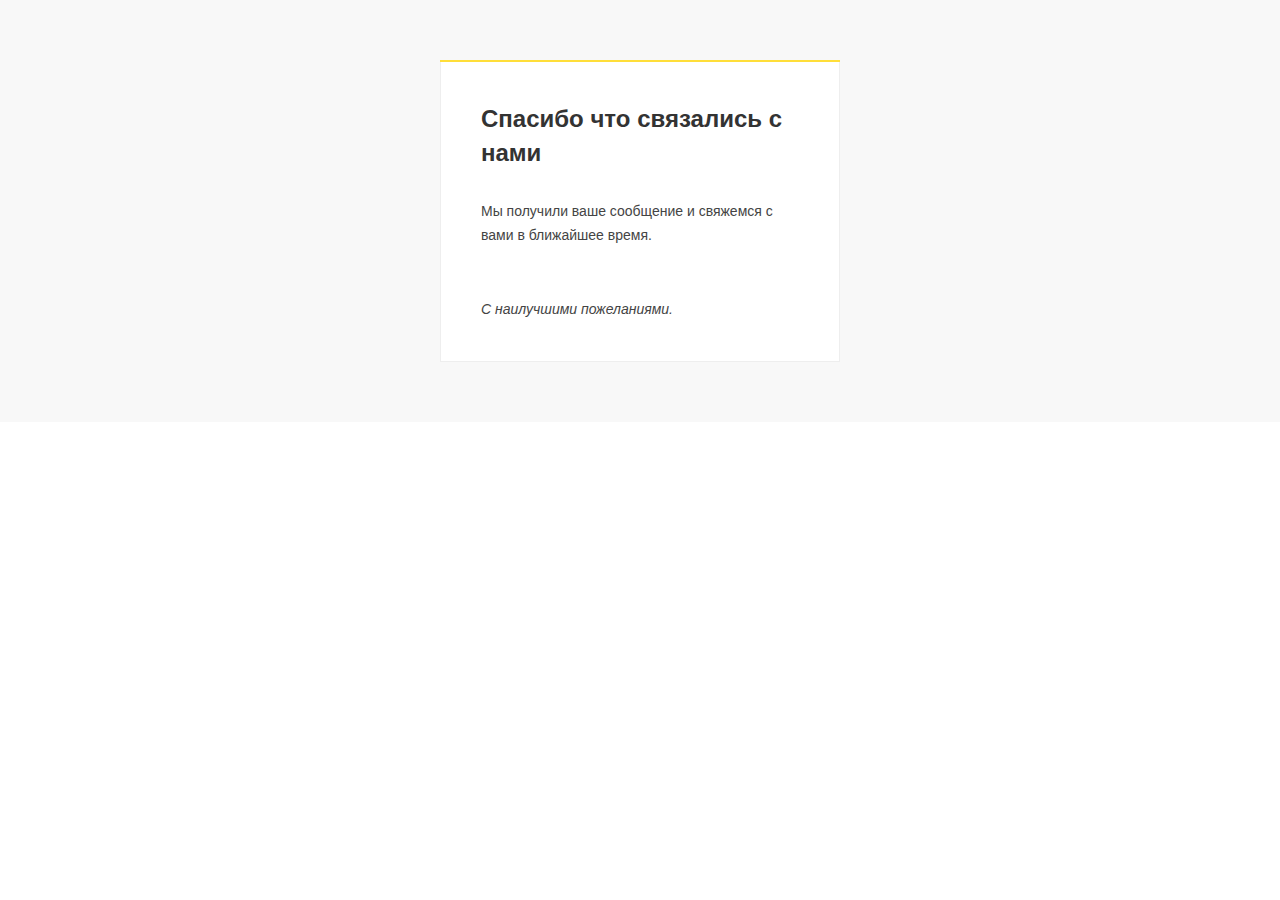
<file: mail/autoresponder-email-template.html>
<html>
<head>
    <meta charset="utf-8">
    <title>"Элитный-газон.рф"</title>
    <meta name="viewport" content="width=device-width, initial-scale=1, shrink-to-fit=no">

    <style>
        body{
            font-family: ArialMT,Arial,sans-serif;
        }
        strong{
            font-weight: 600;
            color: #000000;
            display: block;
            vertical-align: top;
        }
        p{
            margin: 10px 0 0 0;
            color: #444444;
            font-size: 14px;
        }

        a{
            text-decoration: none;
        }
    </style>
</head>
<body style="margin: 0; padding: 0; font-family: Arial, sans-serif;">
<table style="background-color: #f8f8f8; border-collapse: collapse; line-height: 100%; margin: 0; padding: 0; width: 100%!important;">
    <tr>
        <td style="padding: 0 40px">
            <table style="border-collapse: collapse; line-height: 100%!important; margin: 60px auto; max-width: 400px; min-width: 320px; width: 100%; border: 1px solid #eeeeee; border-top: 2px solid #ffde39; background: #ffffff">
                <tr>
                    <td style="padding: 40px; font-size: 16px; line-height: 150%;">
                        <h2 style="color: #333333; font-size: 24px; line-height: 140%; font-weight: 600; margin: 0 0 30px 0">
                            Спасибо что связались с нами
                        </h2>

                        <p>
                            Мы получили ваше сообщение и свяжемся с вами в ближайшее время.
                        </p>

                        <p style="margin-top: 50px; font-style: italic;">
                            С наилучшими пожеланиями.
                        </p>
                    </td>
                </tr>
            </table>
        </td>
    </tr>
</table>

</body>
</html>
</file>
<file: styles/style.min.css>
@charset "UTF-8";details,main{display:block}h1{font-size:2em;margin:.67em 0}hr{-webkit-box-sizing:content-box;box-sizing:content-box;height:0;overflow:visible}code,kbd,pre,samp{font-family:monospace,monospace;font-size:1em}a{background-color:transparent;text-decoration:none;color:#fff}abbr[title]{border-bottom:none;text-decoration:underline;-webkit-text-decoration:underline dotted;text-decoration:underline dotted}b,strong{font-weight:bolder}small{font-size:80%}sub,sup{font-size:75%;line-height:0;position:relative;vertical-align:baseline}sub{bottom:-.25em}sup{top:-.5em}img{border-style:none}button,input,optgroup,select,textarea{font-family:inherit;font-size:100%;line-height:1.15;margin:0}button,input{overflow:visible}button,select{text-transform:none}[type=button],[type=reset],[type=submit],button{-webkit-appearance:button}[type=button]::-moz-focus-inner,[type=reset]::-moz-focus-inner,[type=submit]::-moz-focus-inner,button::-moz-focus-inner{border-style:none;padding:0}[type=button]:-moz-focusring,[type=reset]:-moz-focusring,[type=submit]:-moz-focusring,button:-moz-focusring{outline:ButtonText dotted 1px}fieldset{padding:.35em .75em .625em}legend{-webkit-box-sizing:border-box;box-sizing:border-box;color:inherit;display:table;max-width:100%;padding:0;white-space:normal}progress{vertical-align:baseline}textarea{overflow:auto}[type=checkbox],[type=radio]{-webkit-box-sizing:border-box;box-sizing:border-box;padding:0}[type=number]::-webkit-inner-spin-button,[type=number]::-webkit-outer-spin-button{height:auto}[type=search]{-webkit-appearance:textfield;outline-offset:-2px}[type=search]::-webkit-search-decoration{-webkit-appearance:none}::-webkit-file-upload-button{-webkit-appearance:button;font:inherit}summary{display:list-item}[hidden],template{display:none}@-webkit-keyframes fade{0%{opacity:0}100%{opacity:1}}@keyframes fade{0%{opacity:0}100%{opacity:1}}.mfp-bg{left:0;top:0;position:fixed;width:100%;height:100%;z-index:1042;overflow:hidden;background:#000;opacity:.6;filter:alpha(opacity=80);opacity:.7;filter:alpha(opacity=70)}.mfp-wrap{left:0;top:0;position:fixed;width:100%;height:100%;z-index:1043;outline:0!important;-webkit-backface-visibility:hidden}.mfp-container{width:100%;height:100%;text-align:center;position:absolute;left:0;top:0;padding:0;box-sizing:border-box;-webkit-box-sizing:border-box;-moz-box-sizing:border-box}.mfp-container:before{content:'';display:inline-block;height:100%;vertical-align:middle}.mfp-figure{line-height:0}.mfp-figure:after{content:'';display:block;width:auto;height:auto;position:absolute;left:0;top:40px;bottom:40px;right:0;z-index:-1}.mfp-figure small{color:#bdbdbd;display:block;font-size:12px;line-height:14px}.mfp-figure figure{margin:0}img.mfp-img{-webkit-box-sizing:border-box;-moz-box-sizing:border-box;line-height:0;max-width:100%;display:block;width:auto;height:auto;box-sizing:border-box;padding:40px 0;margin:0 auto}.mfp-align-top .mfp-container:before{display:none}.mfp-content{position:relative;display:inline-block;vertical-align:middle;margin-left:auto;margin-right:auto;text-align:left;z-index:1045}.mfp-ajax-holder .mfp-content,.mfp-inline-holder .mfp-content{width:100%;cursor:auto}.mfp-ajax-cur{cursor:progress}.mfp-zoom-out-cur,.mfp-zoom-out-cur .mfp-image-holder .mfp-close{cursor:-webkit-zoom-out;cursor:zoom-out}.mfp-zoom{cursor:pointer;cursor:-webkit-zoom-in;cursor:zoom-in}.mfp-auto-cursor .mfp-content{cursor:auto}.mfp-arrow{-webkit-user-select:none;-moz-user-select:none;-ms-user-select:none;user-select:none;position:absolute;opacity:.65;filter:alpha(opacity=65);margin:-55px 0 0;top:50%;padding:0;width:90px;height:110px;-webkit-tap-highlight-color:transparent}.mfp-arrow:active{margin-top:-54px}.mfp-arrow:focus,.mfp-arrow:hover{opacity:1;filter:alpha(opacity=100)}.mfp-arrow .mfp-a{content:'';display:block;width:0;height:0;position:absolute;left:0;margin-top:35px;margin-left:35px;border:inset transparent;border-top-width:13px;border-bottom-width:13px;top:8px}.mfp-arrow .mfp-b{content:'';display:block;width:0;height:0;position:absolute;left:0;top:0;margin-top:35px;margin-left:35px;border:inset transparent;border-top-width:21px;border-bottom-width:21px;opacity:.7}.mfp-arrow:after{content:'';display:block;width:0;height:0;position:absolute;left:0;margin-top:35px;margin-left:35px;border:inset transparent;border-top-width:13px;border-bottom-width:13px;top:8px}.mfp-arrow:before{content:'';display:block;width:0;height:0;position:absolute;left:0;top:0;margin-top:35px;margin-left:35px;border:inset transparent;border-top-width:21px;border-bottom-width:21px;opacity:.7}.mfp-close{-webkit-user-select:none;-moz-user-select:none;-ms-user-select:none;user-select:none;position:absolute;right:10px;top:-30px;font-size:32px;padding:0;width:21px;height:21px}.mfp-close:focus,.mfp-close:hover{opacity:.9;filter:alpha(opacity=90)}.mfp-counter{-webkit-user-select:none;-moz-user-select:none;-ms-user-select:none;user-select:none;position:absolute;top:0;right:0;color:#ccc;font-size:12px;line-height:18px;white-space:nowrap}.mfp-preloader{-webkit-user-select:none;-moz-user-select:none;-ms-user-select:none;user-select:none;color:#ccc;position:absolute;top:50%;width:auto;text-align:center;margin-top:-.8em;left:8px;right:8px;z-index:1044}.mfp-preloader a{color:#ccc}.mfp-preloader a:hover{color:#fff}.mfp-loading.mfp-figure{display:none}.mfp-hide{display:none!important}.mfp-s-error .mfp-content,.mfp-s-ready .mfp-preloader{display:none}button.mfp-arrow,button.mfp-close{overflow:visible;cursor:pointer;background:0 0;border:0;-webkit-appearance:none;display:block;outline:0;padding:0;z-index:1046;-webkit-box-shadow:none;box-shadow:none}button::-moz-focus-inner{padding:0;border:0}.mfp-close-btn-in .mfp-close{font-weight:400;color:#fff;font-size:40px;line-height:1;top:-40px}.mfp-iframe-holder{padding-top:40px;padding-bottom:40px}.mfp-iframe-holder .mfp-close{color:#fff;right:-7px;font-size:18px;text-align:right;padding-right:6px;width:100%;top:-40px}.mfp-iframe-holder .mfp-content{line-height:0;width:100%;max-width:900px}.mfp-image-holder .mfp-close{color:#fff;right:-7px;top:15px;font-size:18px;text-align:right;padding-right:6px}.mfp-image-holder .mfp-content{max-width:100%}.mfp-arrow-left{left:0}.mfp-arrow-left .mfp-a,.mfp-arrow-left:after{border-right:17px solid #fff;margin-left:31px}.mfp-arrow-left .mfp-b,.mfp-arrow-left:before{margin-left:25px;border-right:27px solid #3f3f3f}.mfp-arrow-right{right:0}.mfp-arrow-right .mfp-a,.mfp-arrow-right:after{border-left:17px solid #fff;margin-left:39px}.mfp-arrow-right .mfp-b,.mfp-arrow-right:before{border-left:27px solid #3f3f3f}.mfp-iframe-scaler{width:100%;height:0;overflow:hidden;padding-top:56.25%}.mfp-iframe-scaler iframe{position:absolute;display:block;top:0;left:0;width:100%;height:100%;background:#000}.mfp-bottom-bar{margin-top:-36px;position:absolute;top:100%;left:0;width:100%;cursor:auto}.mfp-title{text-align:left;line-height:18px;color:#f3f3f3;word-wrap:break-word;padding-right:36px}.mfp-gallery .mfp-image-holder .mfp-figure{cursor:pointer}.mfp-ie7 .mfp-img{padding:0}.mfp-ie7 .mfp-bottom-bar{width:600px;left:50%;margin-left:-300px;margin-top:5px;padding-bottom:5px}.mfp-ie7 .mfp-container{padding:0}.mfp-ie7 .mfp-content{padding-top:44px}.mfp-ie7 .mfp-close{top:0;right:0;padding-top:0}.datepicker--cell-day.-other-month-{color:#dedede}.datepicker--cell-day.-other-month-:hover{color:#c5c5c5}.datepicker--cell-day.-other-month-:empty{background:0 0;border:none}.datepicker--cell-year.-other-decade-{color:#dedede}.datepicker--cell-year.-other-decade-:hover{color:#c5c5c5}.datepicker--cell-year.-other-decade-:empty{background:0 0;border:none}.-disabled-.-focus-.datepicker--cell-day.-other-month-,.-disabled-.-focus-.datepicker--cell-year.-other-decade-{color:#dedede}.-selected-.datepicker--cell-day.-other-month-,.-selected-.datepicker--cell-year.-other-decade-{background:#a2ddf6;color:#fff}.-selected-.-focus-.datepicker--cell-day.-other-month-,.-selected-.-focus-.datepicker--cell-year.-other-decade-{background:#8ad5f4}.-in-range-.datepicker--cell-day.-other-month-,.-in-range-.datepicker--cell-year.-other-decade-{background-color:rgba(92,196,239,.1);background-color:rgba(92,196,239,.1);background-color:rgba(92,196,239,.1);background-color:rgba(92,196,239,.1);background-color:rgba(92,196,239,.1);color:#ccc}.-in-range-.-focus-.datepicker--cell-day.-other-month-,.-in-range-.-focus-.datepicker--cell-year.-other-decade-{background-color:rgba(92,196,239,.2);background-color:rgba(92,196,239,.2);background-color:rgba(92,196,239,.2);background-color:rgba(92,196,239,.2);background-color:rgba(92,196,239,.2)}.datepicker--cells{display:-ms-flexbox;display:-webkit-box;display:flex;-ms-flex-wrap:wrap;flex-wrap:wrap}.datepicker--cell{border-radius:4px;-webkit-box-sizing:border-box;box-sizing:border-box;cursor:pointer;display:-ms-flexbox;display:-webkit-box;display:flex;position:relative;-ms-flex-align:center;-webkit-box-align:center;align-items:center;-ms-flex-pack:center;-webkit-box-pack:center;justify-content:center;height:32px;z-index:1}.datepicker--cell:empty{cursor:default}.datepicker--cell.-focus-{background:#f0f0f0}.datepicker--cell.-current-{color:#6447da;background:#f2f2f2}.datepicker--cell.-current-.-focus-{color:#4a4a4a}.datepicker--cell.-current-.-in-range-{color:#1263e0}.datepicker--cell.-in-range-{background:rgba(92,196,239,.1);color:#4a4a4a;border-radius:0}.datepicker--cell.-in-range-.-focus-{background-color:rgba(92,196,239,.2)}.datepicker--cell.-disabled-{cursor:default;color:#aeaeae}.datepicker--cell.-disabled-.-focus-{color:#aeaeae}.datepicker--cell.-disabled-.-in-range-{color:#a1a1a1}.datepicker--cell.-disabled-.-current-.-focus-{color:#aeaeae}.datepicker--cell.-range-from-{border:1px solid rgba(92,196,239,.5);background-color:rgba(92,196,239,.1);border-radius:4px 0 0 4px}.datepicker--cell.-range-to-{border:1px solid rgba(92,196,239,.5);background-color:rgba(92,196,239,.1);border-radius:0 4px 4px 0}.datepicker--cell.-range-from-.-range-to-{border-radius:4px}.datepicker--cell.-selected-{color:#fff;border:none;background:#6447da}.datepicker--cell.-selected-.-current-{color:#fff;background:#7557ea}.datepicker--cell.-selected-.-focus-{background:#7557ea}.datepicker--days-names{display:-ms-flexbox;display:-webkit-box;display:flex;-ms-flex-wrap:wrap;flex-wrap:wrap;margin:8px 0 3px}.datepicker--day-name{color:#6447da;display:-ms-flexbox;display:-webkit-box;display:flex;-ms-flex-align:center;-webkit-box-align:center;align-items:center;-ms-flex-pack:center;-webkit-box-pack:center;justify-content:center;-ms-flex:1;-webkit-box-flex:1;flex:1;text-align:center;text-transform:uppercase;font-size:.8em}.datepicker--cell-day{width:14.28571%}.datepicker--cells-months{height:170px}.datepicker--cell-month{width:33.33%;height:25%}.datepicker--cells-years,.datepicker--years{height:170px}.datepicker--cell-year{width:25%;height:33.33%}.datepickers-container{position:absolute;left:0;top:0}.datepicker{background:#fff;border:1px solid #dbdbdb;-webkit-box-shadow:0 4px 12px rgba(0,0,0,.15);box-shadow:0 4px 12px rgba(0,0,0,.15);border-radius:4px;-webkit-box-sizing:content-box;box-sizing:content-box;font-family:Tahoma,sans-serif;font-size:14px;color:#4a4a4a;width:250px;position:absolute;left:-100000px;opacity:0;transition:opacity .3s,transform .3s,left .3s,-webkit-transform .3s;-webkit-transition:opacity .3s,left .3s,-webkit-transform .3s;-o-transition:opacity .3s,transform .3s,left .3s;z-index:100}.datepicker.-from-top-{-webkit-transform:translateY(-8px);-ms-transform:translateY(-8px);transform:translateY(-8px)}.datepicker.-from-right-{-webkit-transform:translateX(8px);-ms-transform:translateX(8px);transform:translateX(8px)}.datepicker.-from-bottom-{-webkit-transform:translateY(8px);-ms-transform:translateY(8px);transform:translateY(8px)}.datepicker.-from-left-{-webkit-transform:translateX(-8px);-ms-transform:translateX(-8px);transform:translateX(-8px)}.datepicker.active{opacity:1;-webkit-transform:translate(0);-ms-transform:translate(0);transform:translate(0);transition:opacity .3s,transform .3s,left,-webkit-transform .3s;-webkit-transition:opacity .3s,left,-webkit-transform .3s;-o-transition:opacity .3s,transform .3s,left}.datepicker-inline .datepicker{border-color:#d7d7d7;-webkit-box-shadow:none;box-shadow:none;position:static;left:auto;right:auto;opacity:1;-webkit-transform:none;-ms-transform:none;transform:none}.datepicker-inline .datepicker--pointer{display:none}.datepicker--content{-webkit-box-sizing:content-box;box-sizing:content-box;padding:4px}.-only-timepicker- .datepicker--content,.-only-timepicker- .datepicker--nav{display:none}.-only-timepicker- .datepicker--time{border-top:none}.datepicker--pointer{position:absolute;background:#fff;border-top:1px solid #dbdbdb;border-right:1px solid #dbdbdb;width:10px;height:10px;z-index:-1}.-top-left- .datepicker--pointer{top:calc(100% - 4px);-webkit-transform:rotate(135deg);-ms-transform:rotate(135deg);transform:rotate(135deg);left:10px}.-top-center- .datepicker--pointer{top:calc(100% - 4px);-webkit-transform:rotate(135deg);-ms-transform:rotate(135deg);transform:rotate(135deg);left:calc(50% - 10px / 2)}.-top-right- .datepicker--pointer{top:calc(100% - 4px);-webkit-transform:rotate(135deg);-ms-transform:rotate(135deg);transform:rotate(135deg);right:10px}.-right-top- .datepicker--pointer{right:calc(100% - 4px);-webkit-transform:rotate(225deg);-ms-transform:rotate(225deg);transform:rotate(225deg);top:10px}.-right-center- .datepicker--pointer{right:calc(100% - 4px);-webkit-transform:rotate(225deg);-ms-transform:rotate(225deg);transform:rotate(225deg);top:calc(50% - 10px / 2)}.-right-bottom- .datepicker--pointer{right:calc(100% - 4px);-webkit-transform:rotate(225deg);-ms-transform:rotate(225deg);transform:rotate(225deg);bottom:10px}.-bottom-left- .datepicker--pointer{bottom:calc(100% - 4px);-webkit-transform:rotate(315deg);-ms-transform:rotate(315deg);transform:rotate(315deg);left:10px}.-bottom-center- .datepicker--pointer{bottom:calc(100% - 4px);-webkit-transform:rotate(315deg);-ms-transform:rotate(315deg);transform:rotate(315deg);left:calc(50% - 10px / 2)}.-bottom-right- .datepicker--pointer{bottom:calc(100% - 4px);-webkit-transform:rotate(315deg);-ms-transform:rotate(315deg);transform:rotate(315deg);right:10px}.-left-top- .datepicker--pointer{left:calc(100% - 4px);-webkit-transform:rotate(45deg);-ms-transform:rotate(45deg);transform:rotate(45deg);top:10px}.-left-center- .datepicker--pointer{left:calc(100% - 4px);-webkit-transform:rotate(45deg);-ms-transform:rotate(45deg);transform:rotate(45deg);top:calc(50% - 10px / 2)}.-left-bottom- .datepicker--pointer{left:calc(100% - 4px);-webkit-transform:rotate(45deg);-ms-transform:rotate(45deg);transform:rotate(45deg);bottom:10px}.datepicker--body{display:none}.datepicker--body.active{display:block}.datepicker--nav{display:-ms-flexbox;display:-webkit-box;display:flex;-ms-flex-pack:justify;-webkit-box-pack:justify;justify-content:space-between;border-bottom:1px solid #efefef;min-height:32px;padding:4px}.datepicker--nav-title{display:-ms-flexbox;display:-webkit-box;display:flex;cursor:pointer;-ms-flex-align:center;-webkit-box-align:center;align-items:center;-ms-flex-pack:center;-webkit-box-pack:center;justify-content:center;border-radius:4px;padding:0 8px}.datepicker--nav-title i{font-style:normal;color:#9c9c9c;margin-left:5px}.datepicker--nav-title:hover{background:#f0f0f0}.datepicker--nav-action{display:-ms-flexbox;display:-webkit-box;display:flex;cursor:pointer;-ms-flex-align:center;-webkit-box-align:center;align-items:center;-ms-flex-pack:center;-webkit-box-pack:center;justify-content:center;width:32px;border-radius:4px;-webkit-user-select:none;-moz-user-select:none;-ms-user-select:none;user-select:none}.datepicker--nav-action:hover{background:#f0f0f0}.datepicker--nav-action svg{width:32px;height:32px}.datepicker--nav-action path{fill:none;stroke:#9c9c9c;stroke-width:2px}.datepicker--nav-action.-disabled-{visibility:hidden}.datepicker--nav-title.-disabled-{cursor:default;background:0 0}.datepicker--buttons{display:-ms-flexbox;display:-webkit-box;display:flex;padding:4px;border-top:1px solid #efefef}.datepicker--button{color:#1263e0;cursor:pointer;border-radius:4px;-ms-flex:1;-webkit-box-flex:1;flex:1;display:-ms-inline-flexbox;display:-webkit-inline-box;display:inline-flex;-ms-flex-pack:center;-webkit-box-pack:center;justify-content:center;-ms-flex-align:center;-webkit-box-align:center;align-items:center;height:32px}.datepicker--button:hover{color:#4a4a4a;background:#f0f0f0}.datepicker--time{border-top:1px solid #efefef;display:-ms-flexbox;display:-webkit-box;display:flex;-ms-flex-align:center;-webkit-box-align:center;align-items:center;padding:4px;position:relative}.datepicker--time.-am-pm- .datepicker--time-sliders{-ms-flex:0 1 138px;-webkit-box-flex:0;flex:0 1 138px;max-width:138px}.datepicker--time-sliders{-ms-flex:0 1 153px;-webkit-box-flex:0;flex:0 1 153px;margin-right:10px;max-width:153px}.datepicker--time-label{display:none;font-size:12px}.datepicker--time-current{display:-ms-flexbox;display:-webkit-box;display:flex;-ms-flex-align:center;-webkit-box-align:center;align-items:center;-ms-flex:1;-webkit-box-flex:1;flex:1;font-size:14px;text-align:center;margin:0 0 0 10px}.datepicker--time-current-colon{margin:0 2px 3px;line-height:1}.datepicker--time-current-hours{line-height:1;font-size:19px;font-family:"Century Gothic",CenturyGothic,AppleGothic,sans-serif;position:relative;z-index:1}.datepicker--time-current-hours:after{content:'';background:#f0f0f0;border-radius:4px;position:absolute;left:-2px;top:-3px;right:-2px;bottom:-2px;z-index:-1;opacity:0}.datepicker--time-current-minutes{line-height:1;font-size:19px;font-family:"Century Gothic",CenturyGothic,AppleGothic,sans-serif;position:relative;z-index:1}.datepicker--time-current-minutes:after{content:'';background:#f0f0f0;border-radius:4px;position:absolute;left:-2px;top:-3px;right:-2px;bottom:-2px;z-index:-1;opacity:0}.datepicker--time-current-hours.-focus-:after,.datepicker--time-current-minutes.-focus-:after{opacity:1}.datepicker--time-current-ampm{text-transform:uppercase;-webkit-align-self:flex-end;-ms-flex-item-align:end;align-self:flex-end;color:#9c9c9c;margin-left:6px;font-size:11px;margin-bottom:1px}.datepicker--time-row{display:-ms-flexbox;display:-webkit-box;display:flex;-ms-flex-align:center;-webkit-box-align:center;align-items:center;font-size:11px;height:17px;background:-webkit-gradient(linear,left top,right top,from(#dedede),to(#dedede)) left 50%/100% 1px no-repeat;background:-o-linear-gradient(left,#dedede,#dedede) left 50%/100% 1px no-repeat;background:linear-gradient(to right,#dedede,#dedede) left 50%/100% 1px no-repeat}.datepicker--time-row:first-child{margin-bottom:4px}.datepicker--time-row input[type=range]{background:0 0;cursor:pointer;-ms-flex:1;-webkit-box-flex:1;flex:1;height:100%;padding:0;margin:0;-webkit-appearance:none}.datepicker--time-row input[type=range]::-webkit-slider-thumb{-webkit-appearance:none;-webkit-box-sizing:border-box;box-sizing:border-box;height:12px;width:12px;border-radius:3px;border:1px solid #dedede;background:#fff;cursor:pointer;-webkit-transition:background .2s;transition:background .2s;margin-top:-6px}.datepicker--time-row input[type=range]::-ms-tooltip{display:none}.datepicker--time-row input[type=range]:hover::-webkit-slider-thumb{border-color:#b8b8b8}.datepicker--time-row input[type=range]:hover::-moz-range-thumb{border-color:#b8b8b8}.datepicker--time-row input[type=range]:hover::-ms-thumb{border-color:#b8b8b8}.datepicker--time-row input[type=range]:focus{outline:0}.datepicker--time-row input[type=range]:focus::-webkit-slider-thumb{background:#1263e0;border-color:#1263e0}.datepicker--time-row input[type=range]:focus::-moz-range-thumb{background:#1263e0;border-color:#1263e0}.datepicker--time-row input[type=range]:focus::-ms-thumb{background:#1263e0;border-color:#1263e0}.datepicker--time-row input[type=range]::-moz-range-thumb{box-sizing:border-box;height:12px;width:12px;border-radius:3px;border:1px solid #dedede;background:#fff;cursor:pointer;-moz-transition:background .2s;transition:background .2s}.datepicker--time-row input[type=range]::-ms-thumb{box-sizing:border-box;height:12px;width:12px;border-radius:3px;border:1px solid #dedede;background:#fff;cursor:pointer;-ms-transition:background .2s;transition:background .2s}.datepicker--time-row input[type=range]::-webkit-slider-runnable-track{border:none;height:1px;cursor:pointer;color:transparent;background:0 0}.datepicker--time-row input[type=range]::-moz-range-track{border:none;height:1px;cursor:pointer;color:transparent;background:0 0}.datepicker--time-row input[type=range]::-ms-track{border:none;height:1px;cursor:pointer;color:transparent;background:0 0}.datepicker--time-row input[type=range]::-ms-fill-lower{background:0 0}.datepicker--time-row input[type=range]::-ms-fill-upper{background:0 0}.datepicker--time-row span{padding:0 12px}.datepicker--time-icon{color:#9c9c9c;border:1px solid;border-radius:50%;font-size:16px;position:relative;margin:0 5px -1px 0;width:1em;height:1em}.datepicker--time-icon:after{content:'';background:currentColor;position:absolute;height:.4em;width:1px;left:calc(50% - 1px);top:calc(50% + 1px);-webkit-transform:translateY(-100%);-ms-transform:translateY(-100%);transform:translateY(-100%)}.datepicker--time-icon:before{content:'';background:currentColor;position:absolute;width:.4em;height:1px;top:calc(50% + 1px);left:calc(50% - 1px)}form.simple_form:focus{outline:0!important}form.simple_form .form_heading{padding:0 0 30px;font-size:14px;color:#302f50}form.simple_form .form_heading p{margin:0}form.simple_form .form_heading h4{font-size:48px;font-weight:400;text-transform:none;color:inherit;line-height:1.2;margin:0}form.simple_form .label_title{display:block;padding:0;margin:0 0 10px;font-size:14px;font-family:Metropolis-Medium,sans-serif;color:#111;text-align:left}form.simple_form select{display:block;width:100%;height:44px;font-size:13px;color:#302f50;padding:0 15px;margin:0;font-weight:400;border:0;border-bottom:1px solid #e1e1e1;background:url(data:image/svg+xmlbase64,PD94bWwgdmVyc2lvbj0iMS4wIiBlbmNvZGluZz0iaXNvLTg4NTktMSI/[base64]) no-repeat;-webkit-box-sizing:border-box;box-sizing:border-box;-webkit-transition:.5s;-o-transition:.5s;transition:.5s;outline:0;-webkit-appearance:none;-moz-appearance:none;appearance:none;background-position:calc(100% - 20px) 50%;background-size:16px auto}form.simple_form select:focus{border-color:#7985ff;outline:0;background-color:transparent}form.simple_form textarea{display:block;width:100%;font-size:13px;color:#302f50;margin:0;font-weight:400;border:0;border-bottom:1px solid #e1e1e1;-webkit-box-sizing:border-box;box-sizing:border-box;-webkit-transition:.5s;-o-transition:.5s;transition:.5s;height:100px;line-height:1.4em;resize:none}form.simple_form input.error,form.simple_form select.error,form.simple_form textarea.error{border-color:#fd5c65!important;color:#fd5c65!important}form.simple_form label{display:block;position:relative;padding:0;margin:0 0 10px;-webkit-user-select:none;-moz-user-select:none;-ms-user-select:none;user-select:none}form.simple_form label:last-child{margin-bottom:0!important}form.simple_form label:hover label.error:not(:empty){display:block!important}form.simple_form::-webkit-input-placeholder{color:#acacac;letter-spacing:2px}form.simple_form::-moz-placeholder{color:#ccc;letter-spacing:2px;-moz-transition:.45s ease-out;transition:.45s ease-out;opacity:1}form.simple_form:-ms-input-placeholder{color:#ccc;letter-spacing:2px;-ms-transition:all .45s ease-out;transition:.45s ease-out;opacity:1}form.simple_form::-ms-input-placeholder{color:#ccc;letter-spacing:2px;-ms-transition:all .45s ease-out;transition:.45s ease-out;opacity:1}form.simple_form label.invalid_field .selectric{border-color:#fd5c65!important}form.simple_form .tap{position:relative;z-index:9;display:inline-block;padding:0 30px;margin:0 auto;text-decoration:none;border:0;border-radius:30px;-webkit-box-shadow:none;-moz-box-shadow:none;background:#7985ff;min-width:200px;max-width:400px;text-align:center;font-size:11px;line-height:48px;color:#fff;letter-spacing:2px;cursor:pointer;text-transform:uppercase;-webkit-transition:.3s;-o-transition:.3s;transition:.3s;opacity:1;overflow:hidden}form.simple_form .tap>span{position:relative;z-index:11}form.simple_form .tap:focus,form.simple_form .tap:hover{color:#fff;background:#6ea9ff;text-decoration:none;opacity:1;-webkit-box-shadow:rgba(0,0,0,.15) 0 10px 30px;box-shadow:rgba(0,0,0,.15) 0 10px 30px}form.simple_form .tap:active{-webkit-transform:scale(.95);-ms-transform:scale(.95);transform:scale(.95)}form.simple_form .tap>span.upload_progress{position:absolute;display:block;z-index:10;top:0;left:0;width:0;height:100%;background:rgba(0,0,0,.15);-webkit-transition:.2s;-o-transition:.2s;transition:.2s}form.simple_form .form_submit{margin:30px 0 20px}form.simple_form .form_submit:last-child{margin-bottom:0!important}form.simple_form label.error{position:absolute;z-index:999;bottom:calc(100% + 8px);left:50%;width:100%;margin:0;max-width:300px;min-width:180px;font-weight:400;font-size:13px;line-height:1.5;padding:12px 18px;color:#fff;text-align:center;border-radius:4px;background:#e27474;-webkit-box-shadow:0 8px 32px rgba(89,89,89,.16);box-shadow:0 8px 32px rgba(89,89,89,.16);-webkit-transform:translateX(-50%);-ms-transform:translateX(-50%);transform:translateX(-50%);display:none!important;-webki-animation:fade .2s ease-out;-webkit-animation:.2s ease-out fade;animation:.2s ease-out fade}form.simple_form label.error:before{content:'';display:inline-block;position:absolute;bottom:-4px;left:50%;margin-left:-7px;width:0;height:0;border-left:8px solid transparent;border-right:8px solid transparent;border-top:8px solid #e27474}form.simple_form .checkbox_label{position:relative;padding:0 0 0 32px;margin:0 0 10px;cursor:pointer;text-align:left;font-size:13px}form.simple_form .checkbox_label a{color:#7985ff}form.simple_form .checkbox_label a:hover{color:#7985ff;text-decoration:underline}form.simple_form .checkbox_label .checkbox_button{position:absolute;top:1px;left:8px;display:inline-block;vertical-align:middle;margin-right:8px;z-index:2;background:rgba(255,255,255,.3);border:1px solid #c1c5cc;border-radius:50%;width:15px;height:15px;padding:0;-webkit-box-sizing:border-box;box-sizing:border-box;-webkit-transition:.3s;-o-transition:.3s;transition:.3s}form.simple_form .checkbox_label .checkbox_button:before{content:'';display:block;position:absolute;z-index:3;top:0;left:0;right:0;bottom:0;opacity:0;background-image:url([data-uri]);background-position:50% 50%;background-repeat:no-repeat;-webkit-transition:.3s;-o-transition:.3s;transition:.3s}form.simple_form .checkbox_label input{position:absolute;z-index:-1;top:0;left:8px;width:16px;height:16px;opacity:0}form.simple_form .checkbox_label input:checked~.checkbox_button{background-color:#7985ff;border-color:#7985ff}form.simple_form .checkbox_label input:checked~.checkbox_button:before{opacity:1}form.simple_form .checkbox_label.error~.checkbox_button{border-color:#e22e2e}form.simple_form .radio_label{position:relative;display:inline-block;padding:0 0 0 36px;margin:0 0 10px;cursor:pointer;text-align:left;font-size:13px}form.simple_form .radio_label .radio_button{position:absolute;top:1px;left:8px;display:inline-block;vertical-align:middle;margin-right:8px;z-index:2;background:rgba(255,255,255,.3);border:1px solid #c1c5cc;border-radius:50%;width:16px;height:16px;padding:0;-webkit-box-sizing:border-box;box-sizing:border-box;-webkit-transition:.3s;-o-transition:.3s;transition:.3s}form.simple_form .radio_label .radio_button:before{content:'';display:block;position:absolute;z-index:3;top:50%;left:50%;right:0;bottom:0;opacity:0;width:8px;height:8px;background:#fff;border-radius:50%;-webkit-transform:translate(-50%,-50%);-ms-transform:translate(-50%,-50%);transform:translate(-50%,-50%);-webkit-transition:.3s;-o-transition:.3s;transition:.3s}form.simple_form .radio_label input{position:absolute;z-index:-1;top:0;left:8px;width:16px;height:16px;opacity:0}form.simple_form .radio_label input:checked~.radio_button{background-color:#7985ff;border-color:#7985ff}form.simple_form .radio_label input:checked~.radio_button:before{opacity:1}form.simple_form .radio_label input.error~.radio_button{border-color:#e22e2e}.form_wrapper{position:relative;margin:0 auto}form.simple_form.white{background-color:#fff}.server_response{position:absolute;display:none;-webkit-box-align:center;-ms-flex-align:center;align-items:center;text-align:center;z-index:90;top:0;left:0;right:0;bottom:0;font-size:14px;color:#302f50;line-height:1.5;border-radius:15px;background:#fff;-webkit-animation:.2s ease-out fade;animation:.2s ease-out fade;overflow-y:auto}.server_response::-webkit-scrollbar{width:5px}.server_response::-webkit-scrollbar-track{-webkit-box-shadow:none;border-radius:10px;background:0 0}.server_response::-webkit-scrollbar-thumb{border-radius:10px;-webkit-box-shadow:inset 0 0 5px rgba(0,0,0,.7)}.server_response>div{width:100%;padding:30px}.server_response h4{font-size:24px;line-height:1.2;margin:15px 0;color:inherit;font-family:Metropolis-Black,sans-serif}.server_response a{color:#7985ff}.server_response .success_response h4{color:#5caa3b}.server_response .error_response h4{color:#cb2955}.server_response.active{display:-webkit-box;display:-ms-flexbox;display:flex}.server_response.error_response,.server_response.success_response{color:#302f50}.error_description{font-size:12px;letter-spacing:1px;border-radius:5px;line-height:1.6;padding:5px 15px;margin-bottom:5px;background:#f7f7f7;text-align:center}.close_server_response{display:inline-block;color:#7985ff;cursor:pointer;padding:10px}.selectric-wrapper{position:relative;cursor:pointer;margin:0;text-align:left}.selectric{border:0;border-bottom:1px solid #e1e1e1;background:0 0;position:relative;-webkit-transition:.3s;-o-transition:.3s;transition:.3s}.selectric .label{display:block;white-space:nowrap;overflow:hidden;-o-text-overflow:ellipsis;text-overflow:ellipsis;margin:0 40px 0 15px;font-size:14px;line-height:46px;color:#333;height:44px;text-align:inherit}.selectric .button{background:0 0;border-radius:0;display:block;position:absolute;right:0;top:0;bottom:0;margin:auto;width:40px;height:40px;color:#24272b;text-align:center;font-size:0;text-indent:-9999px}.selectric .button:after{content:" ";position:absolute;top:0;right:0;bottom:0;left:0;margin:auto;background-image:url(data:image/svg+xmlbase64,PD94bWwgdmVyc2lvbj0iMS4wIiBlbmNvZGluZz0iaXNvLTg4NTktMSI/[base64]);background-position:calc(100% - 20px) 50%;background-repeat:no-repeat;background-size:16px auto}.selectric-focus .selectric{border-color:#c02e3b}.selectric-open{z-index:9999}.selectric-open .selectric-items{display:block}.selectric-disabled{filter:alpha(opacity=50);opacity:.5;cursor:default;-webkit-user-select:none;-moz-user-select:none;-ms-user-select:none;user-select:none}.selectric-hide-select{position:relative;width:100%;height:0}.selectric-hide-select select{position:relative;opacity:0;width:100%;height:0;padding:0!important;margin:0!important;overflow:hidden;visibility:hidden}.selectric-hide-select.selectric-is-native{position:absolute;width:100%;height:100%;z-index:10}.selectric-hide-select.selectric-is-native select{position:absolute;top:0;left:0;right:0;height:100%;width:100%;border:none;z-index:1;-webkit-box-sizing:border-box;box-sizing:border-box;opacity:0}.selectric-input{position:absolute;top:0;left:0;overflow:hidden;clip:rect(0,0,0,0);margin:0;padding:0;width:1px;height:1px}.selectric-temp-show{position:absolute;visibility:hidden;display:block}.selectric-items{display:none;position:absolute;top:calc(100% + 4px);left:0;border:0;z-index:-1;background:#fff;-webkit-box-shadow:0 8px 32px rgba(89,89,89,.2);box-shadow:0 8px 32px rgba(89,89,89,.2);border-radius:5px;text-align:inherit}.selectric-items .selectric-scroll{height:100%;overflow:auto}.selectric-items ul{padding:0!important;margin:0!important;display:block;list-style:none;font-size:14px;line-height:24px;min-height:24px}.selectric-items ul>li:first-child{border-top-left-radius:8px;border-top-right-radius:8px}.selectric-items ul>li:last-child{border-bottom-left-radius:8px;border-bottom-right-radius:8px}.selectric-items li{list-style:none;padding:12px 16px;margin:0;font-size:14px;line-height:24px;min-height:24px;display:block;color:#24272b;cursor:pointer}.selectric-items li:hover{background:#fff1f2;color:#24272b}.selectric-items li.highlighted,.selectric-items li.selected{background:#fff1f2;color:#c02e3b}.selectric-items .disabled{filter:alpha(opacity=50);opacity:.5;-webkit-user-select:none;-moz-user-select:none;-ms-user-select:none;user-select:none}.selectric-items .selectric-group .selectric-group-label{font-weight:700;padding-left:10px;cursor:default;-webkit-user-select:none;-moz-user-select:none;-ms-user-select:none;user-select:none;background:0 0;color:#111}.selectric-items .selectric-group li{padding-left:25px}.selectric-items .selectric-group.disabled li{filter:alpha(opacity=100);opacity:1}.selectric-above .selectric-items{top:auto;bottom:calc(100% + 4px)}.simple_tip{display:none;position:absolute;z-index:9;bottom:100%;left:50%;width:auto;max-width:180px;font-size:12px;color:#010101;background:#fff;letter-spacing:1px;padding:8px 15px;border-radius:5px;-webkit-box-shadow:rgba(0,0,0,.15) 0 0 40px;box-shadow:rgba(0,0,0,.15) 0 0 40px;-webkit-transform:translateX(-50%);-ms-transform:translateX(-50%);transform:translateX(-50%);-webkit-animation:.2s ease-in-out fade;animation:.2s ease-in-out fade}.simple_tip:before{content:'';display:inline-block;position:absolute;z-index:9;top:100%;left:50%;margin-left:-2px;width:0;height:0;border-left:4px solid transparent;border-right:4px solid transparent;border-top:4px solid #fff}.simple_tip a{color:#7985ff}.simple_tip.active,label:hover .simple_tip{display:inline-block}.simple_tip.dark{color:#fff;background:#010101}.simple_tip.dark:before{border-top-color:#010101}.simple_alert{display:block;position:relative;padding:20px 30px;background:#eee;border-left:4px solid #ccc;font-size:14px;font-weight:600;color:#333}.simple_alert.danger{border-left-color:#eb3b5b;color:#eb3b5b}.simple_alert.success{border-left-color:#27ae60;color:#27ae60}[data-theme=default]{background:#fff}[data-theme=default].transparency{background:rgba(255,255,255,.85)}.disabled{pointer-events:none;opacity:.7!important}.no_pointer{pointer-events:none}.text_left{text-align:left}.text_center{text-align:center}.file_label{position:relative;padding:0;font-size:11px;color:#666;cursor:pointer;letter-spacing:1px}.file_label input{position:absolute;z-index:-1;top:0;left:0;width:100px;opacity:0}.file_label .file_add{display:-webkit-box;display:-ms-flexbox;display:flex;-webkit-box-align:center;-ms-flex-align:center;align-items:center;padding:8px;margin-bottom:5px;border-radius:3px;-webkit-transition:.5s;-o-transition:.5s;transition:.5s}.file_label .file_add svg{display:inline-block;vertical-align:bottom;width:16px;height:16px;margin-left:5px}.file_remove{display:inline-block;width:20px;color:red;font-size:14px;vertical-align:middle}.file_item{position:relative;z-index:90;-webkit-user-select:none;-moz-user-select:none;-ms-user-select:none;user-select:none;cursor:pointer;font-size:11px;padding:2px 10px;background:0 0;-webkit-transition:.5s;-o-transition:.5s;transition:.5s;border-radius:30px}.file_item:hover{background:rgba(253,125,201,.3)}.file_item:hover .file_image{display:inline-block}.file_item strong{color:#ff4081}.file_item .file_image{position:absolute;display:none;-webkit-box-align:center;-ms-flex-align:center;align-items:center;text-align:left;-webkit-box-pack:center;-ms-flex-pack:center;justify-content:center;font-size:12px;line-height:1;color:#555;width:200px;padding:5px;border-radius:5px;background:#fff;bottom:115%;left:50%;z-index:9;-webkit-box-shadow:rgba(0,0,0,.15) 0 0 30px;box-shadow:rgba(0,0,0,.15) 0 0 30px;-webkit-transform:translateX(-50%);-ms-transform:translateX(-50%);transform:translateX(-50%);-webkit-animation:.3s ease-out fade;animation:.3s ease-out fade}.file_item .sp_filename{display:block;padding:4px;color:#707bed}.file_item .file_size{font-size:10px;color:#ff4081}.selected_files{position:relative;padding:0;margin:0;display:block}.selected_files .simple_progress{position:absolute;top:0;left:0;right:0;bottom:0;height:100%;padding:0;margin:0;z-index:9;display:none;border-radius:30px;-webkit-animation:.3s ease-out fade;animation:.3s ease-out fade}.selected_files .simple_progress.active{display:block}.simple_progress{position:relative;display:block;z-index:90;width:100%;height:4px;border-radius:8px;background:#fff}.simple_progress .bar{position:absolute;display:block;top:0;left:0;width:0;height:100%;border-radius:inherit;background:#c1e9ff;-webkit-transition:.15s ease-out;-o-transition:.15s ease-out;transition:.15s ease-out}.selected_files_info{display:block;position:relative;z-index:11;margin:0}form.simple_form.dark{color:#fff;background-color:#18191a}form.simple_form.dark .form_heading{color:#a8abae}form.simple_form.dark .form_heading h4{color:#e4e6eb}form.simple_form.dark .file_label{color:#a8abae}form.simple_form.dark input{border-color:#3d4041;color:#f8f8f8}form.simple_form.dark select{border-color:#3d4041;color:#f8f8f8;background-image:url(data:image/svg+xmlbase64,PD94bWwgdmVyc2lvbj0iMS4wIiBlbmNvZGluZz0iaXNvLTg4NTktMSI/[base64])}form.simple_form.dark textarea{border-color:#3d4041;color:#f8f8f8}form.simple_form.dark::-webkit-input-placeholder{color:#747679}form.simple_form.dark::-moz-placeholder{color:#747679}form.simple_form.dark:-ms-input-placeholder{color:#747679}form.simple_form.dark::-ms-input-placeholder{color:#747679}form.simple_form.dark .selectric{border-color:#3d4041}form.simple_form.dark .selectric .button:after{background-image:url(data:image/svg+xmlbase64,PD94bWwgdmVyc2lvbj0iMS4wIiBlbmNvZGluZz0iaXNvLTg4NTktMSI/[base64])}form.simple_form.dark .selectric .label{color:#fff}form.simple_form.dark .selectric-items{background:#111;-webkit-box-shadow:0 8px 32px rgba(0,0,0,.3);box-shadow:0 8px 32px rgba(0,0,0,.3)}form.simple_form.dark .selectric-items li{color:#fff}form.simple_form.dark .selectric-items li.highlighted,form.simple_form.dark .selectric-items li.selected,form.simple_form.dark .selectric-items li:hover{background:#242526;color:#fff}form.simple_form.dark .server_response{background:#18191a}form.simple_form.dark .server_response .success_response{color:#ccc}form.simple_form.dark .server_response .success_response h4{color:#a2d66c}form.simple_form.dark .server_response .error_response{color:#ccc}form.simple_form.dark .error_description{color:#ccc;background:#242526}form.simple_form.gradient{background:#6447da;background:-o-linear-gradient(45deg,#6447da 30%,#fd7dc9 100%);background:linear-gradient(45deg,#6447da 30%,#fd7dc9 100%);color:#fff}form.simple_form.gradient .selectric{border-color:rgba(255,255,255,.5)}form.simple_form.gradient .selectric .button:after{background-image:url(data:image/svg+xmlbase64,PD94bWwgdmVyc2lvbj0iMS4wIiBlbmNvZGluZz0iaXNvLTg4NTktMSI/[base64])}form.simple_form.gradient .selectric .label{color:#fff}form.simple_form.gradient select{background-image:url(data:image/svg+xmlbase64,PD94bWwgdmVyc2lvbj0iMS4wIiBlbmNvZGluZz0iaXNvLTg4NTktMSI/[base64]);border-color:rgba(255,255,255,.3);color:#fff}form.simple_form.gradient .file_label,form.simple_form.gradient .form_heading,form.simple_form.gradient .form_heading h4{color:#fff}form.simple_form.gradient .file_label svg>*{stroke:#fff!important}form.simple_form.gradient .file_item:hover{background:rgba(0,0,0,.2)}form.simple_form.gradient input,form.simple_form.gradient textarea{border-color:rgba(255,255,255,.3);color:#fff}form.simple_form.gradient:focus{border-color:#fff!important}form.simple_form.gradient::-webkit-input-placeholder{color:rgba(255,255,255,.5)}form.simple_form.gradient::-moz-placeholder{color:rgba(255,255,255,.5)}form.simple_form.gradient:-ms-input-placeholder{color:rgba(255,255,255,.5)}form.simple_form.gradient::-ms-input-placeholder{color:rgba(255,255,255,.5)}form.simple_form.gradient .tap,form.simple_form.gradient .tap:focus,form.simple_form.gradient .tap:hover{background:#fff;color:#111}form.simple_form.gradient .selectric-focus .selectric{border-color:#fff}form.simple_form.gradient .checkbox_label input .checkbox_button{background-color:rgba(24,25,26,.5);border-color:transparent}form.simple_form.gradient .checkbox_label a{color:#fff;text-decoration:underline}form.simple_form.gradient .checkbox_label a:hover{text-decoration:none}form.simple_form.gradient .radio_label input .radio_button{background-color:rgba(24,25,26,.5);border-color:transparent}form.simple_form.faded{background:rgba(255,255,255,.2);color:#fff}form.simple_form.faded .selectric{border-color:rgba(255,255,255,.5)}form.simple_form.faded .selectric .button:after{background-image:url(data:image/svg+xmlbase64,PD94bWwgdmVyc2lvbj0iMS4wIiBlbmNvZGluZz0iaXNvLTg4NTktMSI/[base64])}form.simple_form.faded .selectric .label{color:#fff}form.simple_form.faded select{background-image:url(data:image/svg+xmlbase64,PD94bWwgdmVyc2lvbj0iMS4wIiBlbmNvZGluZz0iaXNvLTg4NTktMSI/[base64]);border-color:rgba(255,255,255,.5);color:#fff}form.simple_form.faded .file_label,form.simple_form.faded .form_heading,form.simple_form.faded .form_heading h4{color:#fff}form.simple_form.faded .file_label svg>*{stroke:#fff!important}form.simple_form.faded .file_item:hover{background:rgba(0,0,0,.2)}form.simple_form.faded:focus{border-color:#fff!important}form.simple_form.faded .tap,form.simple_form.faded .tap:focus,form.simple_form.faded .tap:hover{background:#fff;color:#111}form.simple_form.faded input,form.simple_form.faded textarea{border-color:rgba(255,255,255,.5);color:#fff}form.simple_form.faded::-webkit-input-placeholder{color:rgba(255,255,255,.5)}form.simple_form.faded::-moz-placeholder{color:rgba(255,255,255,.5)}form.simple_form.faded:-ms-input-placeholder{color:rgba(255,255,255,.5)}form.simple_form.faded::-ms-input-placeholder{color:rgba(255,255,255,.5)}form.simple_form.faded .selectric-focus .selectric{border-color:#fff}form.simple_form.faded .checkbox_label input .checkbox_button{background-color:rgba(24,25,26,.5);border-color:transparent}form.simple_form.faded .checkbox_label a{color:#fff;text-decoration:underline}form.simple_form.faded .checkbox_label a:hover{text-decoration:none}form.simple_form.faded .radio_label input .radio_button{background-color:rgba(24,25,26,.5);border-color:transparent}form.simple_form.gradient.purple{background:#6447da;background:-o-linear-gradient(45deg,#6447da 30%,#fd7dc9 100%);background:linear-gradient(45deg,#6447da 30%,#fd7dc9 100%)}form.simple_form.gradient.green{background:#5da63b;background:-o-linear-gradient(45deg,#5da63b 30%,#a8dd6a 100%);background:linear-gradient(45deg,#5da63b 30%,#a8dd6a 100%)}form.simple_form.gradient.blue{background:#5e5cc4;background:-o-linear-gradient(45deg,#5e5cc4 30%,#8a89f0 100%);background:linear-gradient(45deg,#5e5cc4 30%,#8a89f0 100%)}form.simple_form.gradient.red{background:#bd0712;background:-o-linear-gradient(45deg,#8d040a 30%,#bd0712 100%);background:linear-gradient(45deg,#8d040a 30%,#bd0712 100%)}form.simple_form.faded.faded_dark{background:rgba(0,0,0,.5);color:#fff}.form_modal_wrapper{position:relative;padding:0;margin:50px auto;max-width:400px}body.compensate-for-scrollbar{overflow:hidden}.fancybox-active{height:auto}.fancybox-is-hidden{left:-9999px;margin:0;position:absolute!important;top:-9999px;visibility:hidden}.fancybox-container{-webkit-backface-visibility:hidden;height:100%;left:0;outline:0;position:fixed;-webkit-tap-highlight-color:transparent;top:0;-ms-touch-action:manipulation;touch-action:manipulation;-webkit-transform:translateZ(0);transform:translateZ(0);width:100%;z-index:99992}.fancybox-container *{-webkit-box-sizing:border-box;box-sizing:border-box}.fancybox-bg,.fancybox-inner,.fancybox-outer,.fancybox-stage{bottom:0;left:0;position:absolute;right:0;top:0}.fancybox-outer{-webkit-overflow-scrolling:touch;overflow-y:auto}.fancybox-bg{background:#1e1e1e;opacity:0;-webkit-transition-duration:inherit;-o-transition-duration:inherit;transition-duration:inherit;-webkit-transition-property:opacity;-o-transition-property:opacity;transition-property:opacity;-webkit-transition-timing-function:cubic-bezier(.47,0,.74,.71);-o-transition-timing-function:cubic-bezier(.47,0,.74,.71);transition-timing-function:cubic-bezier(.47,0,.74,.71)}.fancybox-is-open .fancybox-bg{opacity:.9;-webkit-transition-timing-function:cubic-bezier(.22,.61,.36,1);-o-transition-timing-function:cubic-bezier(.22,.61,.36,1);transition-timing-function:cubic-bezier(.22,.61,.36,1)}.fancybox-caption,.fancybox-infobar,.fancybox-navigation .fancybox-button,.fancybox-toolbar{direction:ltr;opacity:0;position:absolute;-webkit-transition:opacity .25s,visibility .25s;-o-transition:opacity .25s,visibility .25s;transition:opacity .25s,visibility .25s;visibility:hidden;z-index:99997}.fancybox-show-caption .fancybox-caption,.fancybox-show-infobar .fancybox-infobar,.fancybox-show-nav .fancybox-navigation .fancybox-button,.fancybox-show-toolbar .fancybox-toolbar{opacity:1;-webkit-transition:opacity .25s,visibility;-o-transition:opacity .25s,visibility;transition:opacity .25s,visibility;visibility:visible}.fancybox-infobar{color:#ccc;font-size:13px;-webkit-font-smoothing:subpixel-antialiased;height:44px;left:0;line-height:44px;min-width:44px;mix-blend-mode:difference;padding:0 10px;pointer-events:none;top:0;-webkit-touch-callout:none;-webkit-user-select:none;-moz-user-select:none;-ms-user-select:none;user-select:none}.fancybox-toolbar{right:0;top:0}.fancybox-stage{direction:ltr;overflow:visible;-webkit-transform:translateZ(0);transform:translateZ(0);z-index:99994}.fancybox-is-open .fancybox-stage{overflow:hidden}.fancybox-slide{-webkit-backface-visibility:hidden;display:none;height:100%;left:0;outline:0;overflow:auto;-webkit-overflow-scrolling:touch;padding:44px;position:absolute;text-align:center;top:0;-webkit-transition-property:opacity,-webkit-transform;-o-transition-property:transform,opacity;transition-property:transform,opacity,-webkit-transform;white-space:normal;width:100%;z-index:99994}.fancybox-slide::before{content:'';display:inline-block;font-size:0;height:100%;vertical-align:middle;width:0}.fancybox-is-sliding .fancybox-slide,.fancybox-slide--current,.fancybox-slide--next,.fancybox-slide--previous{display:block}.fancybox-slide--image{overflow:hidden;padding:44px 0}.fancybox-slide--image::before{display:none}.fancybox-slide--html{padding:6px}.fancybox-content{background:#fff;display:inline-block;margin:0;max-width:100%;overflow:auto;-webkit-overflow-scrolling:touch;padding:44px;position:relative;text-align:left;vertical-align:middle}.fancybox-slide--image .fancybox-content{-webkit-animation-timing-function:cubic-bezier(.5,0,.14,1);animation-timing-function:cubic-bezier(.5,0,.14,1);-webkit-backface-visibility:hidden;background:no-repeat;background-size:100% 100%;left:0;max-width:none;overflow:visible;padding:0;position:absolute;top:0;-ms-transform-origin:top left;-webkit-transform-origin:top left;transform-origin:top left;-webkit-transition-property:opacity,-webkit-transform;-o-transition-property:transform,opacity;transition-property:transform,opacity,-webkit-transform;-webkit-user-select:none;-moz-user-select:none;-ms-user-select:none;user-select:none;z-index:99995}.fancybox-can-zoomOut .fancybox-content{cursor:-webkit-zoom-out;cursor:zoom-out}.fancybox-can-zoomIn .fancybox-content{cursor:-webkit-zoom-in;cursor:zoom-in}.fancybox-can-pan .fancybox-content,.fancybox-can-swipe .fancybox-content{cursor:-webkit-grab;cursor:grab}.fancybox-is-grabbing .fancybox-content{cursor:-webkit-grabbing;cursor:grabbing}.fancybox-container [data-selectable=true]{cursor:text}.fancybox-image,.fancybox-spaceball{background:0 0;border:0;height:100%;left:0;margin:0;max-height:none;max-width:none;padding:0;position:absolute;top:0;-webkit-user-select:none;-moz-user-select:none;-ms-user-select:none;user-select:none;width:100%}.fancybox-spaceball{z-index:1}.fancybox-slide--iframe .fancybox-content,.fancybox-slide--map .fancybox-content,.fancybox-slide--pdf .fancybox-content,.fancybox-slide--video .fancybox-content{height:100%;overflow:visible;padding:0;width:100%}.fancybox-slide--video .fancybox-content{background:#000}.fancybox-slide--map .fancybox-content{background:#e5e3df}.fancybox-slide--iframe .fancybox-content{background:#fff}.fancybox-iframe,.fancybox-video{background:0 0;border:0;display:block;height:100%;margin:0;overflow:hidden;padding:0;width:100%}.fancybox-iframe{left:0;position:absolute;top:0}.fancybox-error{background:#fff;cursor:default;max-width:400px;padding:40px;width:100%}.fancybox-error p{color:#444;font-size:16px;line-height:20px;margin:0;padding:0}.fancybox-button{background:rgba(30,30,30,.6);border:0;border-radius:0;-webkit-box-shadow:none;box-shadow:none;cursor:pointer;display:inline-block;height:44px;margin:0;padding:10px;position:relative;-webkit-transition:color .2s;-o-transition:color .2s;transition:color .2s;vertical-align:top;visibility:inherit;width:44px}.fancybox-button,.fancybox-button:link,.fancybox-button:visited{color:#ccc}.fancybox-button:hover{color:#fff}.fancybox-button:focus{outline:0}.fancybox-button.fancybox-focus{outline:dotted 1px}.fancybox-button[disabled],.fancybox-button[disabled]:hover{color:#888;cursor:default;outline:0}.fancybox-button div{height:100%}.fancybox-button svg{display:block;height:100%;overflow:visible;position:relative;width:100%}.fancybox-button svg path{fill:currentColor;stroke-width:0}.fancybox-button--fsenter svg:nth-child(2),.fancybox-button--play svg:nth-child(2){display:none}.fancybox-button--fsexit svg:nth-child(1),.fancybox-button--pause svg:nth-child(1){display:none}.fancybox-progress{background:#ff5268;height:2px;left:0;position:absolute;right:0;top:0;-ms-transform:scaleX(0);-webkit-transform:scaleX(0);transform:scaleX(0);-ms-transform-origin:0;-webkit-transform-origin:0;transform-origin:0;-webkit-transition-property:-webkit-transform;-o-transition-property:transform;transition-property:transform,-webkit-transform;-webkit-transition-timing-function:linear;-o-transition-timing-function:linear;transition-timing-function:linear;z-index:99998}.fancybox-close-small{background:0 0;border:0;border-radius:0;color:#ccc;cursor:pointer;opacity:.8;padding:8px;position:absolute;right:-12px;top:-44px;z-index:401}.fancybox-close-small:hover{color:#fff;opacity:1}.fancybox-slide--html .fancybox-close-small{color:currentColor;padding:10px;right:0;top:0}.fancybox-slide--image.fancybox-is-scaling .fancybox-content{overflow:hidden}.fancybox-is-scaling .fancybox-close-small,.fancybox-is-zoomable.fancybox-can-pan .fancybox-close-small{display:none}.fancybox-navigation .fancybox-button{background-clip:content-box;height:100px;opacity:0;position:absolute;top:calc(50% - 50px);width:70px}.fancybox-navigation .fancybox-button div{padding:7px}.fancybox-navigation .fancybox-button--arrow_left{left:0;left:env(safe-area-inset-left);padding:31px 26px 31px 6px}.fancybox-navigation .fancybox-button--arrow_right{padding:31px 6px 31px 26px;right:0;right:env(safe-area-inset-right)}.fancybox-caption{background:-webkit-gradient(linear,left bottom,left top,from(rgba(0,0,0,.85)),color-stop(50%,rgba(0,0,0,.3)),color-stop(65%,rgba(0,0,0,.15)),color-stop(75.5%,rgba(0,0,0,.075)),color-stop(82.85%,rgba(0,0,0,.037)),color-stop(88%,rgba(0,0,0,.019)),to(rgba(0,0,0,0)));background:-o-linear-gradient(bottom,rgba(0,0,0,.85) 0,rgba(0,0,0,.3) 50%,rgba(0,0,0,.15) 65%,rgba(0,0,0,.075) 75.5%,rgba(0,0,0,.037) 82.85%,rgba(0,0,0,.019) 88%,rgba(0,0,0,0) 100%);background:linear-gradient(to top,rgba(0,0,0,.85) 0,rgba(0,0,0,.3) 50%,rgba(0,0,0,.15) 65%,rgba(0,0,0,.075) 75.5%,rgba(0,0,0,.037) 82.85%,rgba(0,0,0,.019) 88%,rgba(0,0,0,0) 100%);bottom:0;color:#eee;font-size:14px;font-weight:400;left:0;line-height:1.5;padding:75px 44px 25px;pointer-events:none;right:0;text-align:center;z-index:99996}@supports (padding:max(0px)){.fancybox-caption{padding:75px max(44px,env(safe-area-inset-right)) max(25px,env(safe-area-inset-bottom)) max(44px,env(safe-area-inset-left))}}.fancybox-caption--separate{margin-top:-50px}.fancybox-caption__body{max-height:50vh;overflow:auto;pointer-events:all}.fancybox-caption a,.fancybox-caption a:link,.fancybox-caption a:visited{color:#ccc;text-decoration:none}.fancybox-caption a:hover{color:#fff;text-decoration:underline}.fancybox-loading{-webkit-animation:1s linear infinite fancybox-rotate;animation:1s linear infinite fancybox-rotate;background:0 0;border:4px solid #888;border-bottom-color:#fff;border-radius:50%;height:50px;left:50%;margin:-25px 0 0 -25px;opacity:.7;padding:0;position:absolute;top:50%;width:50px;z-index:99999}@-webkit-keyframes fancybox-rotate{100%{-webkit-transform:rotate(360deg);transform:rotate(360deg)}}@keyframes fancybox-rotate{100%{-webkit-transform:rotate(360deg);transform:rotate(360deg)}}.fancybox-animated{-webkit-transition-timing-function:cubic-bezier(0,0,.25,1);-o-transition-timing-function:cubic-bezier(0,0,.25,1);transition-timing-function:cubic-bezier(0,0,.25,1)}.fancybox-fx-slide.fancybox-slide--previous{opacity:0;-webkit-transform:translate3d(-100%,0,0);transform:translate3d(-100%,0,0)}.fancybox-fx-slide.fancybox-slide--next{opacity:0;-webkit-transform:translate3d(100%,0,0);transform:translate3d(100%,0,0)}.fancybox-fx-slide.fancybox-slide--current{opacity:1;-webkit-transform:translate3d(0,0,0);transform:translate3d(0,0,0)}.fancybox-fx-fade.fancybox-slide--next,.fancybox-fx-fade.fancybox-slide--previous{opacity:0;-webkit-transition-timing-function:cubic-bezier(.19,1,.22,1);-o-transition-timing-function:cubic-bezier(.19,1,.22,1);transition-timing-function:cubic-bezier(.19,1,.22,1)}.fancybox-fx-fade.fancybox-slide--current{opacity:1}.fancybox-fx-zoom-in-out.fancybox-slide--previous{opacity:0;-webkit-transform:scale3d(1.5,1.5,1.5);transform:scale3d(1.5,1.5,1.5)}.fancybox-fx-zoom-in-out.fancybox-slide--next{opacity:0;-webkit-transform:scale3d(.5,.5,.5);transform:scale3d(.5,.5,.5)}.fancybox-fx-zoom-in-out.fancybox-slide--current{opacity:1;-webkit-transform:scale3d(1,1,1);transform:scale3d(1,1,1)}.fancybox-fx-rotate.fancybox-slide--previous{opacity:0;-ms-transform:rotate(-360deg);-webkit-transform:rotate(-360deg);transform:rotate(-360deg)}.fancybox-fx-rotate.fancybox-slide--next{opacity:0;-ms-transform:rotate(360deg);-webkit-transform:rotate(360deg);transform:rotate(360deg)}.fancybox-fx-rotate.fancybox-slide--current{opacity:1;-ms-transform:rotate(0);-webkit-transform:rotate(0);transform:rotate(0)}.fancybox-fx-circular.fancybox-slide--previous{opacity:0;-webkit-transform:scale3d(0,0,0) translate3d(-100%,0,0);transform:scale3d(0,0,0) translate3d(-100%,0,0)}.fancybox-fx-circular.fancybox-slide--next{opacity:0;-webkit-transform:scale3d(0,0,0) translate3d(100%,0,0);transform:scale3d(0,0,0) translate3d(100%,0,0)}.fancybox-fx-circular.fancybox-slide--current{opacity:1;-webkit-transform:scale3d(1,1,1) translate3d(0,0,0);transform:scale3d(1,1,1) translate3d(0,0,0)}.fancybox-fx-tube.fancybox-slide--previous{-webkit-transform:translate3d(-100%,0,0) scale(.1) skew(-10deg);transform:translate3d(-100%,0,0) scale(.1) skew(-10deg)}.fancybox-fx-tube.fancybox-slide--next{-webkit-transform:translate3d(100%,0,0) scale(.1) skew(10deg);transform:translate3d(100%,0,0) scale(.1) skew(10deg)}.fancybox-fx-tube.fancybox-slide--current{-webkit-transform:translate3d(0,0,0) scale(1);transform:translate3d(0,0,0) scale(1)}.fancybox-share{background:#f4f4f4;border-radius:3px;max-width:90%;padding:30px;text-align:center}.fancybox-share h1{color:#222;font-size:35px;font-weight:700;margin:0 0 20px}.fancybox-share p{margin:0;padding:0}.fancybox-share__button{border:0;border-radius:3px;display:inline-block;font-size:14px;font-weight:700;line-height:40px;margin:0 5px 10px;min-width:130px;padding:0 15px;text-decoration:none;-webkit-transition:.2s;-o-transition:.2s;transition:.2s;-webkit-user-select:none;-moz-user-select:none;-ms-user-select:none;user-select:none;white-space:nowrap}.fancybox-share__button:link,.fancybox-share__button:visited{color:#fff}.fancybox-share__button:hover{text-decoration:none}.fancybox-share__button--fb{background:#3b5998}.fancybox-share__button--fb:hover{background:#344e86}.fancybox-share__button--pt{background:#bd081d}.fancybox-share__button--pt:hover{background:#aa0719}.fancybox-share__button--tw{background:#1da1f2}.fancybox-share__button--tw:hover{background:#0d95e8}.fancybox-share__button svg{height:25px;margin-right:7px;position:relative;top:-1px;vertical-align:middle;width:25px}.fancybox-share__button svg path{fill:#fff}.fancybox-share__input{background:0 0;border:0;border-bottom:1px solid #d7d7d7;border-radius:0;color:#5d5b5b;font-size:14px;margin:10px 0 0;outline:0;padding:10px 15px;width:100%}.fancybox-thumbs{background:#ddd;bottom:0;display:none;margin:0;-webkit-overflow-scrolling:touch;-ms-overflow-style:-ms-autohiding-scrollbar;padding:2px 2px 4px;position:absolute;right:0;-webkit-tap-highlight-color:rgba(0,0,0,0);top:0;width:212px;z-index:99995}.fancybox-thumbs-x{overflow-x:auto;overflow-y:hidden}.fancybox-show-thumbs .fancybox-thumbs{display:block}.fancybox-show-thumbs .fancybox-inner{right:212px}.fancybox-thumbs__list{font-size:0;height:100%;list-style:none;margin:0;overflow-x:hidden;overflow-y:auto;padding:0;position:relative;white-space:nowrap;width:100%}.fancybox-thumbs-x .fancybox-thumbs__list{overflow:hidden}.fancybox-thumbs-y .fancybox-thumbs__list::-webkit-scrollbar{width:7px}.fancybox-thumbs-y .fancybox-thumbs__list::-webkit-scrollbar-track{background:#fff;border-radius:10px;-webkit-box-shadow:inset 0 0 6px rgba(0,0,0,.3);box-shadow:inset 0 0 6px rgba(0,0,0,.3)}.fancybox-thumbs-y .fancybox-thumbs__list::-webkit-scrollbar-thumb{background:#2a2a2a;border-radius:10px}.fancybox-thumbs__list a{-webkit-backface-visibility:hidden;backface-visibility:hidden;background-color:rgba(0,0,0,.1);background-position:center center;background-repeat:no-repeat;background-size:cover;cursor:pointer;float:left;height:75px;margin:2px;max-height:calc(100% - 8px);max-width:calc(50% - 4px);outline:0;overflow:hidden;padding:0;position:relative;-webkit-tap-highlight-color:transparent;width:100px}.fancybox-thumbs__list a::before{border:6px solid #ff5268;bottom:0;content:'';left:0;opacity:0;position:absolute;right:0;top:0;-webkit-transition:.2s cubic-bezier(.25,.46,.45,.94);-o-transition:.2s cubic-bezier(.25,.46,.45,.94);transition:.2s cubic-bezier(.25,.46,.45,.94);z-index:99991}.fancybox-thumbs__list a:focus::before{opacity:.5}.fancybox-thumbs__list a.fancybox-thumbs-active::before{opacity:1}@font-face{font-family:swiper-icons;src:url("data:application/font-woff;charset=utf-8;base64, [base64]//wADZ2x5ZgAAAywAAADMAAAD2MHtryVoZWFkAAABbAAAADAAAAA2E2+eoWhoZWEAAAGcAAAAHwAAACQC9gDzaG10eAAAAigAAAAZAAAArgJkABFsb2NhAAAC0AAAAFoAAABaFQAUGG1heHAAAAG8AAAAHwAAACAAcABAbmFtZQAAA/gAAAE5AAACXvFdBwlwb3N0AAAFNAAAAGIAAACE5s74hXjaY2BkYGAAYpf5Hu/j+W2+MnAzMYDAzaX6QjD6/4//Bxj5GA8AuRwMYGkAPywL13jaY2BkYGA88P8Agx4j+/8fQDYfA1AEBWgDAIB2BOoAeNpjYGRgYNBh4GdgYgABEMnIABJzYNADCQAACWgAsQB42mNgYfzCOIGBlYGB0YcxjYGBwR1Kf2WQZGhhYGBiYGVmgAFGBiQQkOaawtDAoMBQxXjg/wEGPcYDDA4wNUA2CCgwsAAAO4EL6gAAeNpj2M0gyAACqxgGNWBkZ2D4/wMA+xkDdgAAAHjaY2BgYGaAYBkGRgYQiAHyGMF8FgYHIM3DwMHABGQrMOgyWDLEM1T9/w8UBfEMgLzE////P/5//f/V/xv+r4eaAAeMbAxwIUYmIMHEgKYAYjUcsDAwsLKxc3BycfPw8jEQA/[base64]/uznmfPFBNODM2K7MTQ45YEAZqGP81AmGGcF3iPqOop0r1SPTaTbVkfUe4HXj97wYE+yNwWYxwWu4v1ugWHgo3S1XdZEVqWM7ET0cfnLGxWfkgR42o2PvWrDMBSFj/IHLaF0zKjRgdiVMwScNRAoWUoH78Y2icB/yIY09An6AH2Bdu/UB+yxopYshQiEvnvu0dURgDt8QeC8PDw7Fpji3fEA4z/PEJ6YOB5hKh4dj3EvXhxPqH/SKUY3rJ7srZ4FZnh1PMAtPhwP6fl2PMJMPDgeQ4rY8YT6Gzao0eAEA409DuggmTnFnOcSCiEiLMgxCiTI6Cq5DZUd3Qmp10vO0LaLTd2cjN4fOumlc7lUYbSQcZFkutRG7g6JKZKy0RmdLY680CDnEJ+UMkpFFe1RN7nxdVpXrC4aTtnaurOnYercZg2YVmLN/d/gczfEimrE/fs/bOuq29Zmn8tloORaXgZgGa78yO9/cnXm2BpaGvq25Dv9S4E9+5SIc9PqupJKhYFSSl47+Qcr1mYNAAAAeNptw0cKwkAAAMDZJA8Q7OUJvkLsPfZ6zFVERPy8qHh2YER+3i/BP83vIBLLySsoKimrqKqpa2hp6+jq6RsYGhmbmJqZSy0sraxtbO3sHRydnEMU4uR6yx7JJXveP7WrDycAAAAAAAH//wACeNpjYGRgYOABYhkgZgJCZgZNBkYGLQZtIJsFLMYAAAw3ALgAeNolizEKgDAQBCchRbC2sFER0YD6qVQiBCv/H9ezGI6Z5XBAw8CBK/m5iQQVauVbXLnOrMZv2oLdKFa8Pjuru2hJzGabmOSLzNMzvutpB3N42mNgZGBg4GKQYzBhYMxJLMlj4GBgAYow/P/PAJJhLM6sSoWKfWCAAwDAjgbRAAB42mNgYGBkAIIbCZo5IPrmUn0hGA0AO8EFTQAA") format("woff");font-weight:400;font-style:normal}:root{--swiper-theme-color:#007aff;--full-screen:calc(var(--vh, 1vh) * 100)}.swiper-container{margin-left:auto;margin-right:auto;position:relative;overflow:hidden;list-style:none;padding:0;z-index:1}.swiper-container-vertical>.swiper-wrapper{-webkit-box-orient:vertical;-webkit-box-direction:normal;-ms-flex-direction:column;flex-direction:column}.swiper-wrapper{position:relative;width:100%;height:100%;z-index:1;display:-webkit-box;display:-ms-flexbox;display:flex;-webkit-transition-property:-webkit-transform;-o-transition-property:transform;transition-property:transform,-webkit-transform;-webkit-box-sizing:content-box;box-sizing:content-box}.swiper-container-android .swiper-slide,.swiper-wrapper{-webkit-transform:translate3d(0,0,0);transform:translate3d(0,0,0)}.swiper-container-multirow>.swiper-wrapper{-ms-flex-wrap:wrap;flex-wrap:wrap}.swiper-container-multirow-column>.swiper-wrapper{-ms-flex-wrap:wrap;flex-wrap:wrap;-webkit-box-orient:vertical;-webkit-box-direction:normal;-ms-flex-direction:column;flex-direction:column}.swiper-container-free-mode>.swiper-wrapper{-webkit-transition-timing-function:ease-out;-o-transition-timing-function:ease-out;transition-timing-function:ease-out;margin:0 auto}.swiper-slide{-ms-flex-negative:0;flex-shrink:0;width:100%;height:100%;position:relative;-webkit-transition-property:-webkit-transform;-o-transition-property:transform;transition-property:transform,-webkit-transform}.swiper-slide-invisible-blank{visibility:hidden}.swiper-container-autoheight,.swiper-container-autoheight .swiper-slide{height:auto}.swiper-container-autoheight .swiper-wrapper{-webkit-box-align:start;-ms-flex-align:start;align-items:flex-start;-webkit-transition-property:height,-webkit-transform;-o-transition-property:transform,height;transition-property:transform,height,-webkit-transform}.swiper-container-3d{-webkit-perspective:1200px;perspective:1200px}.swiper-container-3d .swiper-cube-shadow,.swiper-container-3d .swiper-slide,.swiper-container-3d .swiper-slide-shadow-bottom,.swiper-container-3d .swiper-slide-shadow-left,.swiper-container-3d .swiper-slide-shadow-right,.swiper-container-3d .swiper-slide-shadow-top,.swiper-container-3d .swiper-wrapper{-webkit-transform-style:preserve-3d;transform-style:preserve-3d}.swiper-container-3d .swiper-slide-shadow-bottom,.swiper-container-3d .swiper-slide-shadow-left,.swiper-container-3d .swiper-slide-shadow-right,.swiper-container-3d .swiper-slide-shadow-top{position:absolute;left:0;top:0;width:100%;height:100%;pointer-events:none;z-index:10}.swiper-container-3d .swiper-slide-shadow-left{background-image:-webkit-gradient(linear,right top,left top,from(rgba(0,0,0,.5)),to(rgba(0,0,0,0)));background-image:-o-linear-gradient(right,rgba(0,0,0,.5),rgba(0,0,0,0));background-image:linear-gradient(to left,rgba(0,0,0,.5),rgba(0,0,0,0))}.swiper-container-3d .swiper-slide-shadow-right{background-image:-webkit-gradient(linear,left top,right top,from(rgba(0,0,0,.5)),to(rgba(0,0,0,0)));background-image:-o-linear-gradient(left,rgba(0,0,0,.5),rgba(0,0,0,0));background-image:linear-gradient(to right,rgba(0,0,0,.5),rgba(0,0,0,0))}.swiper-container-3d .swiper-slide-shadow-top{background-image:-webkit-gradient(linear,left bottom,left top,from(rgba(0,0,0,.5)),to(rgba(0,0,0,0)));background-image:-o-linear-gradient(bottom,rgba(0,0,0,.5),rgba(0,0,0,0));background-image:linear-gradient(to top,rgba(0,0,0,.5),rgba(0,0,0,0))}.swiper-container-3d .swiper-slide-shadow-bottom{background-image:-webkit-gradient(linear,left top,left bottom,from(rgba(0,0,0,.5)),to(rgba(0,0,0,0)));background-image:-o-linear-gradient(top,rgba(0,0,0,.5),rgba(0,0,0,0));background-image:linear-gradient(to bottom,rgba(0,0,0,.5),rgba(0,0,0,0))}.swiper-container-css-mode>.swiper-wrapper{overflow:auto;scrollbar-width:none;-ms-overflow-style:none}.swiper-container-css-mode>.swiper-wrapper::-webkit-scrollbar{display:none}.swiper-container-css-mode>.swiper-wrapper>.swiper-slide{scroll-snap-align:start start}.swiper-container-horizontal.swiper-container-css-mode>.swiper-wrapper{-ms-scroll-snap-type:x mandatory;scroll-snap-type:x mandatory}.swiper-container-vertical.swiper-container-css-mode>.swiper-wrapper{-ms-scroll-snap-type:y mandatory;scroll-snap-type:y mandatory}@font-face{font-family:AvantGardeCTT;font-style:normal;font-weight:400;font-display:swap;src:url(../fonts/AvantGardeCTT.woff2) format("woff2"),url(../fonts/AvantGardeCTT.woff) format("woff")}@font-face{font-family:AvantGardeCTT;font-style:normal;font-weight:700;font-display:swap;src:url(../fonts/AvantGardeCTT-Bold.woff2) format("woff2"),url(../fonts/AvantGardeCTT-Bold.woff) format("woff")}@font-face{font-family:AvantGardeGothicC;font-style:normal;font-weight:400;font-display:swap;src:url(../fonts/AvantGardeGothicC-Book.woff2) format("woff2"),url(../fonts/AvantGardeGothicC-Book.woff) format("woff")}@font-face{font-family:AvantGardeGothicC;font-style:normal;font-weight:700;font-display:swap;src:url(../fonts/AvantGardeGothicC-Demi.woff2) format("woff2"),url(../fonts/AvantGardeGothicC-Demi.woff) format("woff")}@font-face{font-family:BebasNeue;font-style:normal;font-weight:400;font-display:swap;src:url(../fonts/BebasNeueRegular.woff2) format("woff2"),url(../fonts/BebasNeueRegular.woff) format("woff")}@font-face{font-family:BebasNeue;font-style:normal;font-weight:700;font-display:swap;src:url(../fonts/BebasNeueBold.woff2) format("woff2"),url(../fonts/BebasNeueBold.woff) format("woff")}*{-webkit-box-sizing:border-box;box-sizing:border-box;word-wrap:break-word}html{-webkit-text-size-adjust:100%;height:100%;font-family:avantgardegothicc,sans-serif;font-size:calc(100vw / 1920 * 10);line-height:1.33;font-weight:400}body{margin:0;position:relative;font-size:1.6rem;color:#fff;-webkit-text-size-adjust:none;-webkit-font-smoothing:antialiased;-moz-osx-font-smoothing:grayscale;background:#272727}@supports (display:grid){body{display:block}}.wrapper{position:relative;width:100%;display:-webkit-box;display:-ms-flexbox;display:flex;-webkit-box-orient:vertical;-webkit-box-direction:normal;-ms-flex-direction:column;flex-direction:column;min-height:100%;height:auto!important;overflow-x:hidden}.box{margin:0 auto;max-width:117rem;height:100%;width:100%;padding:0 1.5em}.box--fluid{max-width:100%;padding:0}.base{width:100%;position:relative;padding:0;-webkit-box-flex:1;-ms-flex:1 0 auto;flex:1 0 auto}a:focus,a:hover{text-decoration:none}.elements_list{padding:3rem}.button:hover{text-decoration:none}.text .list{list-style:none;padding-left:2em}.text .list .item{position:relative;margin-bottom:.3em}.text .list .item::before{content:"•";position:absolute;left:-1.3em;color:#a594c9}.title-h2{font-family:bebasneue,sans-serif;font-size:5.1rem;line-height:1em;letter-spacing:.125em;text-align:center}.title-h2 .color-accent{color:#a594c9}.img{display:block;width:100%;height:auto}.dec-line{position:absolute;top:0;bottom:0;width:.1em;height:100%;background-color:#3a3a3a;z-index:-1}.dec-line--1{left:22.8em}.dec-line--2{left:45.6em}.dec-line--3{right:45.6em}.dec-line--4{right:22.8em}.button,.button-gr{display:inline-block;border:1px solid #eaeced;border-radius:6em;padding:1.7em 1em;margin:0;text-decoration:none;font-size:1rem;cursor:pointer;text-align:center}.button .submit__text,.button-gr .submit__text,.button-gr__text,.button__text{font-size:1.7rem;text-transform:uppercase;color:#fff}.button--light,.button-gr--light{width:30em;height:6em;background:0 0}.button--link,.button-gr--link{background-color:transparent;border:0;color:#fff;margin-right:0;margin-left:auto}.button--detail,.button-gr--detail{font-size:1.6rem;color:#504f4f;background-image:url(../images/icons/arrow__quotes.png);background-repeat:no-repeat;background-position:center right;border:0;padding:0 1.25em 0 0}.button--gradient,.button-gr--gradient{border:0;background:-o-linear-gradient(325deg,#409a6f 0,#3e7190 28%,#3d5596 56%,#595393 83%,#71569e 100%);background:linear-gradient(125deg,#409a6f 0,#3e7190 28%,#3d5596 56%,#595393 83%,#71569e 100%);-webkit-box-shadow:0 0 2em rgba(0,0,0,.2);box-shadow:0 0 2em rgba(0,0,0,.2);padding-left:3.5em;padding-right:3.5em}.button--gradient:hover,.button-gr--gradient:hover{background:-o-linear-gradient(325deg,#409a6f 0,#3e7190 28%,#3d5596 56%,#595393 83%,#71569e 100%);background:linear-gradient(125deg,#409a6f 0,#3e7190 28%,#3d5596 56%,#595393 83%,#71569e 100%)}.button--arrow .button-gr__text,.button-gr--arrow .button-gr__text{background-image:url(../images/icons/arrow__slider--right-white.png);background-repeat:no-repeat;background-position:center right;background-size:1em .7em;padding-right:1.75em}.button--small,.button-gr--small{padding-left:2.5em;padding-right:2.5em}.button--small .button-gr__text,.button-gr--small .button-gr__text{font-size:1.3rem}.button--large,.button-gr--large{font-size:1.8rem}.button--rc-custom,.button-gr--rc-custom{-webkit-box-shadow:4px 4px 0 rgba(0,0,0,.2);box-shadow:4px 4px 0 rgba(0,0,0,.2);-webkit-transition:.2s ease-in-out;-o-transition:.2s ease-in-out;transition:.2s ease-in-out}.button--rc-custom:hover,.button-gr--rc-custom:hover{-webkit-box-shadow:1px 1px 0 rgba(0,0,0,.2);box-shadow:1px 1px 0 rgba(0,0,0,.2)}.button:focus,.button:hover{-webkit-transition:.2s ease-in-out;-o-transition:.2s ease-in-out;transition:.2s ease-in-out}.button:focus{outline:#fff solid 1px;outline-offset:-4px}.button:active{-webkit-transform:scale(.99);-ms-transform:scale(.99);transform:scale(.99)}.slider-button-next,.slider-button-prev{font-family:bebasneue,sans-serif;font-size:1.6rem;line-height:1em;letter-spacing:.115em;background-repeat:no-repeat;background-size:contain;padding:0 2.18em;cursor:pointer}.slider-button-prev{background-image:url(../images/icons/arrow__slider--right.png);background-position:center right;margin-left:1.8em}.slider-button-next{background-image:url(../images/icons/arrow__slider--left.png);background-position:center left}.header{font-size:1rem;position:relative;background-color:transparent;padding-bottom:5em}.header__box{position:relative}.header__top{position:relative;display:-webkit-box;display:-ms-flexbox;display:flex;-webkit-box-align:end;-ms-flex-align:end;align-items:flex-end;padding-top:2.5em;padding-bottom:5em}.logo{font-size:1rem;position:absolute;top:3em;left:-17.5em;bottom:0;display:-webkit-box;display:-ms-flexbox;display:flex;-webkit-box-align:center;-ms-flex-align:center;align-items:center;-webkit-box-pack:center;-ms-flex-pack:center;justify-content:center;background-color:transparent;width:auto;height:auto;margin:auto}.logo__link{display:block;width:14.5em;height:18.5em}.logo__img{width:100%;height:100%}.search{position:relative;display:block;width:30em;height:4.6em;margin-bottom:1em}.search__field{font-family:avantgardectt,sans-serif;font-size:1.4rem;color:#fff;background-color:transparent;border:.14em solid #878b8d;border-radius:.35em;width:100%;height:100%;padding:1.15em 6.5em 1.07em 3.9em}.search__field::-webkit-input-placeholder{font-family:avantgardectt,sans-serif;font-size:1.4rem;text-transform:uppercase;color:#fff}.search__field::-moz-placeholder{font-family:avantgardectt,sans-serif;font-size:1.4rem;text-transform:uppercase;color:#fff}.search__field:-ms-input-placeholder{font-family:avantgardectt,sans-serif;font-size:1.4rem;text-transform:uppercase;color:#fff}.search__field::-ms-input-placeholder{font-family:avantgardectt,sans-serif;font-size:1.4rem;text-transform:uppercase;color:#fff}.search__field::placeholder{font-family:avantgardectt,sans-serif;font-size:1.4rem;text-transform:uppercase;color:#fff}.search__select{position:absolute;display:block;right:4.6em;top:0;bottom:0;width:4.6em;height:100%;border:0;background-color:transparent;background-image:url(../images/icons/arrow--down.png);background-repeat:no-repeat;background-position:center center;background-size:2.6em 1.5em;margin:auto 0 auto .3em;cursor:pointer}.search__button{position:absolute;display:block;right:0;top:0;bottom:0;width:4.6em;height:100%;border:0;background-color:transparent;background-image:url(../images/icons/zoom.png);background-repeat:no-repeat;background-position:center center;background-size:2.3em 2.4em;margin:auto 0 auto .3em;cursor:pointer}.run-stroke{display:-webkit-box;display:-ms-flexbox;display:flex;-webkit-box-align:center;-ms-flex-align:center;align-items:center;white-space:nowrap;overflow:hidden;max-width:45.7em;height:3.4em;border-left:.2em solid #5ad1f8;padding:0 1.2em;margin-left:3.6em;margin-bottom:2em}.run-stroke iframe{position:relative;overflow:visible!important;top:-2em}.run-stroke__text{display:inline-block;font-size:1.25rem;letter-spacing:.075em;color:#5ad1f8;text-transform:uppercase;padding-left:100%}@-webkit-keyframes scroll{0%{-webkit-transform:translate(0,0);transform:translate(0,0)}100%{-webkit-transform:translate(-100%,0);transform:translate(-100%,0)}}@keyframes scroll{0%{-webkit-transform:translate(0,0);transform:translate(0,0)}100%{-webkit-transform:translate(-100%,0);transform:translate(-100%,0)}}.contact{display:-webkit-box;display:-ms-flexbox;display:flex;-webkit-box-orient:vertical;-webkit-box-direction:normal;-ms-flex-direction:column;flex-direction:column;text-align:center;margin-left:9em}.contact__phone{font-size:3rem;line-height:1em;color:#fff}.contact__call{margin-top:1.5em}.menu-top{position:relative;display:block}.menu-top__list{display:-webkit-box;display:-ms-flexbox;display:flex;-webkit-box-pack:end;-ms-flex-pack:end;justify-content:flex-end;list-style-type:none;padding:0}.menu-top__item{margin-left:9em}.menu-top__item:nth-child(1){margin-left:0}.menu-top__link{font-family:bebasneue,sans-serif;font-size:2.3rem;letter-spacing:.035em}.menu-top__link.active,.menu-top__link:hover{color:#70569e}.footer{font-size:1rem;padding-bottom:7.5em}.footer__box{display:-webkit-box;display:-ms-flexbox;display:flex;-webkit-box-align:center;-ms-flex-align:center;align-items:center}.footer__logo{position:relative;width:10.2em;height:13.2em}.footer__logo .img{display:block;width:100%;height:100%}.footer__menu{margin-left:13.4em}.footer__menu .menu-top__item{margin-left:3em}.footer__menu .menu-top__link{font-size:1.23rem;letter-spacing:.083em}.footer__menu .menu-top__link:not(.active){color:#7a7a7a}.footer__copy{margin-right:0;margin-left:auto}.footer__copy .text{font-size:1.23rem;color:#7a7a7a}.form .detected{display:none}.form .input,.form .textarea{display:-webkit-box;display:-ms-flexbox;display:flex;-webkit-box-align:center;-ms-flex-align:center;align-items:center;font-size:2rem;color:#fff;border:0;border-radius:.3em;background-color:#323232;width:18.5em;height:3.95em;padding:0 1.5em}.form .input::-webkit-input-placeholder,.form .textarea::-webkit-input-placeholder{-webkit-transform:translateY(0);transform:translateY(0);font-size:2rem;color:#fff;-webkit-transition:.3s ease-in-out;transition:.3s ease-in-out}.form .input::-moz-placeholder,.form .textarea::-moz-placeholder{transform:translateY(0);font-size:2rem;color:#fff;-moz-transition:.3s ease-in-out;transition:.3s ease-in-out}.form .input:-ms-input-placeholder,.form .textarea:-ms-input-placeholder{-ms-transform:translateY(0);transform:translateY(0);font-size:2rem;color:#fff;-ms-transition:all .3s ease-in-out;transition:.3s ease-in-out}.form .input::-ms-input-placeholder,.form .textarea::-ms-input-placeholder{-ms-transform:translateY(0);transform:translateY(0);font-size:2rem;color:#fff;-ms-transition:all .3s ease-in-out;transition:.3s ease-in-out}.form .input::placeholder,.form .textarea::placeholder{-webkit-transform:translateY(0);-ms-transform:translateY(0);transform:translateY(0);font-size:2rem;color:#fff;-webkit-transition:.3s ease-in-out;-o-transition:.3s ease-in-out;transition:.3s ease-in-out}.form .input:focus::-webkit-input-placeholder,.form .textarea:focus::-webkit-input-placeholder{-webkit-transform:translateY(-10em);transform:translateY(-10em);-webkit-transition:.6s ease-in-out;transition:.6s ease-in-out}.form .input:focus::-moz-placeholder,.form .textarea:focus::-moz-placeholder{transform:translateY(-10em);-moz-transition:.6s ease-in-out;transition:.6s ease-in-out}.form .input:focus:-ms-input-placeholder,.form .textarea:focus:-ms-input-placeholder{-ms-transform:translateY(-10em);transform:translateY(-10em);-ms-transition:all .6s ease-in-out;transition:.6s ease-in-out}.form .input:focus::-ms-input-placeholder,.form .textarea:focus::-ms-input-placeholder{-ms-transform:translateY(-10em);transform:translateY(-10em);-ms-transition:all .6s ease-in-out;transition:.6s ease-in-out}.form .input:focus::placeholder,.form .textarea:focus::placeholder{-webkit-transform:translateY(-10em);-ms-transform:translateY(-10em);transform:translateY(-10em);-webkit-transition:.6s ease-in-out;-o-transition:.6s ease-in-out;transition:.6s ease-in-out}.form .input.error{border:1px solid #c02e3b}.form .textarea{height:8.3em;padding-top:1.5em}.breadcrumbs{font-size:1rem;position:relative;height:12.2em}.breadcrumbs__nav{height:100%}.breadcrumbs__list{display:-webkit-box;display:-ms-flexbox;display:flex;-webkit-box-align:center;-ms-flex-align:center;align-items:center;height:100%;list-style:none;padding:0;margin:0}.breadcrumbs__item{position:relative;margin-left:2.5em}.breadcrumbs__item:first-child{margin-left:0}.breadcrumbs__item:not(:first-child):before{content:'/';position:absolute;left:-1em;font-size:1.4rem}.breadcrumbs__link{font-size:1.4rem;color:#fff}.breadcrumbs__link.link{color:#a594c9}.breadcrumbs__link.active{pointer-events:none;cursor:default;text-decoration:none}.breadcrumbs__link:not(.active){text-decoration:underline}.home{position:relative;font-size:1rem;display:-webkit-box;display:-ms-flexbox;display:flex}.home::before{content:'';position:absolute;right:0;bottom:0;width:192em;height:100em;background-repeat:no-repeat;background-position:center right;background-size:contain;z-index:-1}.home #video-bg{position:absolute;top:-27.3em;right:0;bottom:0;left:0;height:100vh;overflow:hidden;background:url(../video/stock-footage-timelapse-drilling-rig-oil-industry-at-sunrise.jpg) no-repeat #272727;background-size:cover;z-index:-1}.home #video-bg>video{position:absolute;top:0;left:0;min-width:100%;min-height:100%;width:auto;height:auto}@supports ((-o-object-fit:cover) or (object-fit:cover)){.home #video-bg>video{top:0;left:0;width:100%;height:100%;-o-object-fit:cover;object-fit:cover}}.home__box{position:relative}.home .socials{position:absolute;top:17em;left:-37.5em;display:-webkit-box;display:-ms-flexbox;display:flex;-webkit-box-orient:vertical;-webkit-box-direction:normal;-ms-flex-direction:column;flex-direction:column;-webkit-box-pack:end;-ms-flex-pack:end;justify-content:flex-end;background-color:transparent;width:18.8em;height:62.5em}.home .socials__label{position:absolute;top:3em;left:-8.8em;width:39.7em;font-size:.88rem;letter-spacing:.8em;white-space:nowrap;text-transform:uppercase;-webkit-transform:rotate(-90deg);-ms-transform:rotate(-90deg);transform:rotate(-90deg);padding-left:3.4em}.home .socials__label::before{content:'';position:absolute;top:0;bottom:0;left:-6.25em;width:6.25em;height:.11em;background-color:#555;margin:auto}.home .socials__link{display:block;width:2.6em;height:2.4em;background-repeat:no-repeat;background-position:center center;background-size:contain;margin:3em 8.4em 1.3em}.home .socials .icon-instagram{background-image:url(../images/icons/instagram.png)}.home .socials .icon-vk{background-image:url(../images/icons/vk.png)}.home .socials .icon-facebook{background-image:url(../images/icons/facebook.png)}.home .socials .icon-ok{background-image:url(../images/icons/ok.png);margin-bottom:4.3em}.home .top-carousel__container{width:118em;height:100%}.home .top-carousel__wrapper{padding-right:4em;margin-left:-4em}.home .top-carousel__navigation{position:absolute;display:-webkit-box;display:-ms-flexbox;display:flex;top:19em;left:-22em}.home .top-carousel .top-offer{text-align:right;margin:16em auto 22.5em}.home .top-carousel .top-offer__title{font-family:bebasneue,sans-serif;font-size:6.2rem;line-height:7.5rem;font-weight:400;letter-spacing:.125em;margin-top:0;margin-bottom:.8em}.home .top-carousel .top-offer__subtitle{font-size:2.9rem;font-weight:400;margin-top:0;margin-bottom:2.13em}.home-about{font-size:1rem;position:relative;margin:7em 0}.home-about__title{margin-bottom:1.96em}.home-about__content{display:-webkit-box;display:-ms-flexbox;display:flex;-webkit-box-orient:horizontal;-webkit-box-direction:normal;-ms-flex-direction:row;flex-direction:row}.home-about__content>*{-webkit-box-flex:0;-ms-flex:0 1 calc(33% - 1.5em);flex:0 1 calc(33% - 1.5em);width:100%;margin-right:1.5em}.home-about__content>:last-child{margin-right:0}.home-about__description .title{font-size:2.5rem;margin:0 0 .8em}.home-about__description .text{font-size:1.6rem;line-height:1.25em}.home-about__types .title{font-size:2.5rem;margin:0 0 .8em}.home-about .types__list{list-style:none;padding:0}.home-about .types__item{display:-webkit-box;display:-ms-flexbox;display:flex;-webkit-box-align:center;-ms-flex-align:center;align-items:center;font-size:1.5rem;text-transform:uppercase;margin-bottom:1.66em}.home-about .types__item:last-child{margin-bottom:0}.home-about .types__item .icon{width:5em;height:5.6em;background-repeat:no-repeat;background-position:center center;background-size:contain;margin-left:2em;margin-right:2.66em}.home-about .types__item .icon-petroleum{background-image:url(../images/icons/petroleum.png)}.home-about .types__item .icon-gaz{background-image:url(../images/icons/gaz.png)}.home-about .types__item .icon-petrochemical{background-image:url(../images/icons/petrochemical.png)}.home-about .types__item .icon-oil{background-image:url(../images/icons/oil.png)}.home-about__photo{padding-top:.5em}.home-about__photo .img{width:39.6em;height:auto}.home-services{font-size:1rem;position:relative}.home-services__title{margin-top:0;margin-bottom:1.37em}.home-services .services-slider__container{width:100%;height:100%}.home-services .services-slider__button-next,.home-services .services-slider__button-prev{position:absolute;display:-webkit-box;display:-ms-flexbox;display:flex;height:.9em;top:0;bottom:0;margin:auto 5em;z-index:1}.home-services .services-slider__button-next{right:0;background-image:url(../images/icons/arrow__slider--right-white.png)}.home-services .services-slider__button-prev{left:0;background-image:url(../images/icons/arrow__slider--left-white.png)}.home-services .services-slider__cards{background-image:url(../images/sale__petroleum.jpg)}.home-services .services-slider__cards::before{background-color:#334242}.home-services .services-slider__pipe{background-image:url(../images/storage__petroleum.jpg)}.home-services .services-slider__pipe::before{background-color:#3c4778}.home-services .services-slider__delivery{background-image:url(../images/delivery__petroleum.jpg)}.home-services .services-slider__delivery::before{background-color:#273e53}.home-services .services-slider__capacity{background-image:url(../images/analiz__petroleum.jpg)}.home-services .services-slider__capacity::before{background-color:#43334a}.home-services .services-slider__oil{background-image:url(../images/packaging__oil.jpg)}.home-services .services-slider__oil::before{background-color:#43334a}.home-services .services-slider .services-item{position:relative;display:-webkit-box;display:-ms-flexbox;display:flex;-webkit-box-orient:vertical;-webkit-box-direction:normal;-ms-flex-direction:column;flex-direction:column;font-family:bebasneue,sans-serif;width:48.2em;height:88.3em;background-repeat:no-repeat;background-position:center center;background-size:cover;padding:5.5em 3.5em;cursor:pointer}.home-services .services-slider .services-item::before{content:'';position:absolute;top:0;left:0;width:100%;height:100%;-webkit-transition:.3s ease-in-out;-o-transition:.3s ease-in-out;transition:.3s ease-in-out;opacity:.8;z-index:0}.home-services .services-slider .services-item.active::before{opacity:0;z-index:-1}.home-services .services-slider .services-item.active .services-item__zoom{position:absolute;display:-webkit-box;display:-ms-flexbox;display:flex;-webkit-box-align:center;-ms-flex-align:center;align-items:center;-webkit-box-pack:center;-ms-flex-pack:center;justify-content:center;top:0;right:0;bottom:0;left:0;border-radius:100em;width:14.7em;height:14.7em;background-image:url(../images/icons/zoom--plus-bg.png);background-repeat:no-repeat;background-position:center center;background-size:contain;margin:auto}.home-services .services-slider .services-item.active .services-item__zoom .icon-zoom{display:block;width:4.2em;height:4.2em;background-image:url(../images/icons/zoom--plus.png);background-repeat:no-repeat;background-position:center center;background-size:contain}.home-services .services-slider .services-item__title{position:relative;font-size:2.5rem;font-weight:400;letter-spacing:.015em}.home-services .services-slider .services-item__naming{position:relative;font-size:1.5rem;font-weight:400;letter-spacing:.523em;-webkit-transform:rotate(-180deg);-ms-transform:rotate(-180deg);transform:rotate(-180deg);-webkit-writing-mode:vertical-rl;-ms-writing-mode:tb-rl;writing-mode:vertical-rl;margin-top:auto;margin-bottom:0}.home-partners{font-size:1rem;position:relative;text-align:center;margin-top:12.8em;margin-bottom:16em}.home-partners__ten{display:-webkit-box;display:-ms-flexbox;display:flex;-webkit-box-align:end;-ms-flex-align:end;align-items:flex-end;-webkit-box-pack:center;-ms-flex-pack:center;justify-content:center}.home-partners__ten .img{width:28.3em;height:33.6em}.home-partners__ten .title-h2{font-size:4rem;text-align:left;margin-left:1em;margin-bottom:1.5em}.home-partners__buyers,.home-partners__suppliers{padding-top:5.7em;padding-bottom:6em}.home-partners__buyers .title-h2,.home-partners__suppliers .title-h2{margin-bottom:.88em}.home-partners__buyers .brand-slider__container,.home-partners__suppliers .brand-slider__container{width:100%;height:10em}.home-partners__buyers .brand-slider__slide .brand-item,.home-partners__suppliers .brand-slider__slide .brand-item{display:block;width:100%;height:100%;background-repeat:no-repeat;background-position:center center;background-size:contain}.home-partners__buyers .brand-slider__slide:nth-child(1) .brand-item,.home-partners__suppliers .brand-slider__slide:nth-child(1) .brand-item{background-image:url(../images/brands/rosneft.png)}.home-partners__buyers .brand-slider__slide:nth-child(2) .brand-item,.home-partners__suppliers .brand-slider__slide:nth-child(2) .brand-item{background-image:url(../images/brands/gazprom.png)}.home-partners__buyers .brand-slider__slide:nth-child(3) .brand-item,.home-partners__suppliers .brand-slider__slide:nth-child(3) .brand-item{background-image:url(../images/brands/solid.png)}.home-partners__buyers .brand-slider__slide:nth-child(4) .brand-item,.home-partners__suppliers .brand-slider__slide:nth-child(4) .brand-item{background-image:url(../images/brands/spbmtsb.png)}.home-partners__buyers .brand-slider__slide:nth-child(5) .brand-item,.home-partners__suppliers .brand-slider__slide:nth-child(5) .brand-item{background-image:url(../images/brands/m7-soft.png)}.home-partners__buyers{padding-top:0;padding-bottom:10em}.home-partners__buyers .brand-slider__slide:nth-child(1) .brand-item{background-image:url(../images/partners/ch.png)}.home-partners__buyers .brand-slider__slide:nth-child(2) .brand-item{background-image:url(../images/partners/energoplus.png)}.home-partners__buyers .brand-slider__slide:nth-child(3) .brand-item{background-image:url(../images/partners/morskoy-trast.png)}.home-partners__buyers .brand-slider__slide:nth-child(4) .brand-item{background-image:url(../images/partners/tngs.png)}.home-partners__buyers .brand-slider__slide:nth-child(5) .brand-item{background-image:url(../images/partners/toplivo-snabjenie.png)}.home-map-delivery{position:relative;font-size:1rem;text-align:center;margin-bottom:20em}.home-map-delivery__title{margin-bottom:1.66em}.home-map-delivery__content{margin-bottom:1em}.home-map-delivery__content .interactive-map{font-size:1rem;position:relative;display:-webkit-box;display:-ms-flexbox;display:flex;-webkit-box-align:center;-ms-flex-align:center;align-items:center;height:71em}.home-map-delivery__content .interactive-map .img{position:absolute;top:-30%;z-index:-1}.home-map-delivery__content .interactive-map .icon-map-delivery{position:absolute;left:50%;fill:#606060;-webkit-transform:translateX(-50%);-ms-transform:translateX(-50%);transform:translateX(-50%);display:inline-block;width:136em;height:71em}.home-map-delivery__content .interactive-map .dot-glow{position:absolute;width:10em;height:10em;background-image:url(../images/icons/dot-glow.png);background-repeat:no-repeat;background-position:center center;background-size:cover;cursor:pointer}.home-map-delivery__content .interactive-map .dot-active{position:absolute;width:2em;height:2em;top:0;bottom:0;left:0;right:0;margin:auto;z-index:1}.home-map-delivery__content .interactive-map .tooltip{text-align:left;-webkit-transition:.3s ease-in-out;-o-transition:.3s ease-in-out;transition:.3s ease-in-out}.home-map-delivery__content .interactive-map .tooltip__text{font-size:1rem;line-height:1.5em;visibility:hidden;z-index:1;opacity:.4;width:25.3em;height:auto;padding:2.4em 1.5em .5em;background:rgba(0,0,0,.6);color:#fff;position:absolute;top:-9em;right:-24em;border-radius:.2em;-webkit-transform:translateY(.9em);-ms-transform:translateY(.9em);transform:translateY(.9em);-webkit-transition:.3s ease-in-out;-o-transition:.3s ease-in-out;transition:.3s ease-in-out}.home-map-delivery__content .interactive-map .tooltip .dot-active:hover~.tooltip__text{visibility:visible;-webkit-transform:translateY(-10px);-ms-transform:translateY(-10px);transform:translateY(-10px);opacity:1;-webkit-transition:.3s linear;-o-transition:.3s linear;transition:.3s linear;-webkit-animation:1s ease-in-out infinite alternate odsoky;animation:1s ease-in-out infinite alternate odsoky}.home-map-delivery__content .interactive-map .tooltip .city{font-size:2.2rem;line-height:1em;font-weight:700;color:#a594c9;border-bottom:.04em solid #606060;text-transform:uppercase;padding-bottom:.8em;margin-top:0;margin-bottom:1.27em}.home-map-delivery__content .interactive-map .tooltip .address,.home-map-delivery__content .interactive-map .tooltip .name,.home-map-delivery__content .interactive-map .tooltip .phone,.home-map-delivery__content .interactive-map .tooltip .time{font-size:1.7rem;line-height:1em}@-webkit-keyframes odsoky{0%{-webkit-transform:translateY(.6em);transform:translateY(.6em)}100%{-webkit-transform:translateY(.1em);transform:translateY(.1em)}}@keyframes odsoky{0%{-webkit-transform:translateY(.6em);transform:translateY(.6em)}100%{-webkit-transform:translateY(.1em);transform:translateY(.1em)}}.home-map-delivery__content .interactive-map .icon-dotTumen2{top:28em;left:26.3em}.home-map-delivery__content .interactive-map .icon-dotVladivistok8{bottom:17.4em;right:31.8em}.home-map-delivery__content .interactive-map .icon-dotPitYah9{top:24em;left:30em}.home-map-delivery__content .interactive-map .icon-dotKomsomolskAmur10{bottom:24.6em;right:29.1em}.home-map-delivery__content .interactive-map .icon-dotIrkutsk11{bottom:27.3em;right:51.5em}.home-map-delivery__content .interactive-map .icon-dotArtem12{bottom:17.4em;right:33.2em}.home-map-delivery__content .interactive-map .icon-dotHabarovsk13{bottom:21.7em;right:30.5em}.home-map-delivery__content .interactive-map .icon-dotOmsk14{bottom:31.4em;left:38.4em}.home-map-delivery__content .interactive-map .icon-dotNovosibirsk15{bottom:30.1em;left:37em}.home-map-delivery__content .interactive-map .icon-dotNoviiOrengoy16{top:15.5em;left:32.8em}.home-map-delivery__content .interactive-map .icon-dotChita17{bottom:25.8em;left:58.2em}.home-map-delivery__content .interactive-map .icon-dotNovayaChara18{bottom:31.5em;right:41.7em}.home-map-delivery__content .interactive-map .icon-dotUstPera19{bottom:25.8em;right:36.1em}.home-map-delivery__content .interactive-map .icon-dotUstKut20{bottom:31.5em;right:51.5em}.home-map-delivery__content .interactive-map .icon-dotIshim21{bottom:31.4em;left:28.6em}.home-map-delivery__content .interactive-map .icon-dotBarnaul22{bottom:27.4em;left:38.5em}.home-map-delivery__content .interactive-map .icon-dotNijnevartovsk23{top:23.8em;left:32.7em}.home-map-delivery__content .interactive-map .icon-dotKrasnoyarsk24{bottom:30.1em;left:43.9em}.home-map-delivery__content .interactive-map .icon-dotKurgan25{top:30.9em;left:25.8em}.home-map-delivery__content .interactive-map .icon-dotSurgut26{top:27.9em;left:39.8em}.home-map-delivery__content .interactive-map .icon-dotNefteyugansk27{top:30.2em;left:30.8em}.home-map-delivery__content .interactive-map .icon-dotNyagan28{top:28em;left:26.2em}.home-map-delivery__content .interactive-map .icon-dotNaryanMar29{top:12.8em;left:17.4em}.home-map-delivery__content .interactive-map .icon-dotGazSale30{top:14em;left:34.2em}.home-map-delivery__content .interactive-map .icon-dotKupino31{bottom:28.6em;left:32.7em}.home-map-delivery__content .interactive-map .icon-dotKarasuk32{bottom:28.6em;left:34.3em}.home-map-delivery__content .interactive-map .icon-dotPenza33{top:33.8em;left:11.6em}.home-map-delivery__content .interactive-map .icon-dotChelyabinsk34{bottom:30.2em;left:23em}.home-map-delivery__content .interactive-map .icon-dotUfa35{bottom:28.7em;left:18.8em}.home-map-delivery__content .interactive-map .icon-dotAngarsk36{bottom:25.8em;left:52.5em}.home-map-delivery__content .interactive-map .icon-dotTomsk37{bottom:30.2em;left:31.4em}.home-map-delivery__content .interactive-map .icon-dotUlanUde38{bottom:25.8em;left:53.9em}.home-map-delivery__content .interactive-map .icon-dotKirgizia39{bottom:14.5em;left:31.4em}.home-map-delivery__content .interactive-map .icon-dotMongolia40{bottom:20.2em;right:51.5em}.home-map-delivery__content .interactive-map .icon-dotKitai41{bottom:10.4em;right:51.5em}.home-map-delivery__content .interactive-map .icon-dotKoreya42{bottom:10.4em;right:36.1em}.home-contacts{position:relative;font-size:1rem;margin-bottom:7.5em}.home-contacts__content{position:relative;display:-webkit-box;display:-ms-flexbox;display:flex}.home-contacts__address{font-size:1.25rem;width:34em;margin-top:0;margin-bottom:1em;margin-right:2em}.home-contacts__form-full .form .top{display:-webkit-box;display:-ms-flexbox;display:flex}.home-contacts__form-full .form .top .left{margin-right:1em}.home-contacts__form-full .form .top .field{margin-bottom:1em}.home-contacts__form-full .form .bottom{display:-webkit-box;display:-ms-flexbox;display:flex}.home-contacts__form-full .form .bottom .button-gr{margin-right:0;margin-left:auto}.home-news{position:relative;font-size:1rem;margin-bottom:13em}.home-news__title{margin-top:0;margin-bottom:2.94em}.home-news .article{position:relative;display:-webkit-box;display:-ms-flexbox;display:flex}.home-news .article__photo{display:block;background-image:url(../images/photo__news.jpg);background-repeat:no-repeat;background-position:left top;background-size:70em 56em;width:100%;height:auto;padding:9em 0 5em}.home-news .article__text-block{position:relative;width:67.6em;background:-o-linear-gradient(325deg,#409a6f 0,#3e7190 28%,#3d5596 56%,#595393 83%,#71569e 100%);background:linear-gradient(125deg,#409a6f 0,#3e7190 28%,#3d5596 56%,#595393 83%,#71569e 100%);padding:4.5em 5.5em;margin-right:0;margin-left:auto;margin-bottom:10em}.home-news .article__text-block .title{font-size:2.5rem;font-weight:400;line-height:1em;margin-top:0;margin-bottom:.8em}.home-news .article__text-block .title::before{content:'';position:absolute;left:0;top:3.2em;width:7.2em;height:.08em;background-color:#2b2b2b}.home-news .article__text-block .text{display:block;font-size:1.6rem;line-height:1.2;margin-top:0;margin-bottom:0}.home-news .article__thumbnails{display:-webkit-inline-box;display:-ms-inline-flexbox;display:inline-flex}.home-news .article__thumbnails .img-thumbnails{width:21.3em;height:19.1em;background-repeat:no-repeat;background-position:center center;background-size:cover;margin-right:3.5em}.home-news .article__thumbnails .img-thumbnails:nth-child(1){background-image:url(../images/photo__news--mini-1.jpg)}.home-news .article__thumbnails .img-thumbnails:nth-child(2){background-image:url(../images/photo__news--mini-2.jpg)}.home-news .article__thumbnails .img-thumbnails:nth-child(3){background-image:url(../images/photo__news--mini-3.jpg);margin-right:0}.business-story{font-size:1rem;position:relative;margin-bottom:12.8em}.business-story__box{display:-webkit-box;display:-ms-flexbox;display:flex}.business-story__title{text-align:left;margin-top:0;margin-bottom:.98em}.business-story__left{margin-right:3em}.business-story__photo-top{width:55.8em;margin-bottom:2em}.business-story__photo-top .img{display:block;width:100%;height:100%}.business-story__photo-bottom{display:-webkit-box;display:-ms-flexbox;display:flex;width:100%;height:33.8em}.business-story__photo-bottom .img{width:26.9em}.business-story__photo-bottom .img:first-child{margin-right:2em}.business-story__text{font-size:1.6rem;line-height:1.46em;margin-top:0;margin-bottom:.8em}.business-story__text:nth-child(2){margin-top:0}.business-structure{font-size:1rem;position:relative;margin-bottom:13em}.business-structure .article{position:relative;display:-webkit-box;display:-ms-flexbox;display:flex}.business-structure .article__photo{display:block;background-image:url(../images/business/photo__business--structure.jpg);background-repeat:no-repeat;background-position:right top;background-size:55.8em 83.7em;width:100%;height:auto;padding:9em 0 8.5em}.business-structure .article__text-block{position:relative;width:67.6em;background:-o-linear-gradient(325deg,#409a6f 0,#3e7190 28%,#3d5596 56%,#595393 83%,#71569e 100%);background:linear-gradient(125deg,#409a6f 0,#3e7190 28%,#3d5596 56%,#595393 83%,#71569e 100%);padding:6em 2.5em 4em 5em;margin-right:auto;margin-left:0;margin-bottom:0}.business-structure .article__text-block .title{font-family:bebasneue,sans-serif;font-size:5.1rem;line-height:1em;margin-top:0;margin-bottom:.5em}.business-structure .article__text-block .text{font-family:avantgardectt,sans-serif;display:block;font-size:1.6rem;font-weight:400;line-height:1.5;margin-top:0;margin-bottom:.5em}.business-certificates,.business-technobase{font-size:1rem;position:relative;margin-bottom:13em}.business-technobase .technobase-items{display:-webkit-box;display:-ms-flexbox;display:flex;background-image:url(../images/business/photo__business--tehnical.jpg);background-repeat:no-repeat;background-position:left top;background-size:contain;width:100%;height:auto;padding:1.6em 0}.business-technobase .technobase-items__list{list-style:none;padding:0;margin:0 0 0 auto}.business-technobase .technobase-items__item{display:-webkit-box;display:-ms-flexbox;display:flex;-webkit-box-align:center;-ms-flex-align:center;align-items:center;width:65.5em;background-color:rgba(17,17,17,.9);padding:3em 2.5em;margin-bottom:2em}.business-technobase .technobase-items__item:last-child{margin-bottom:0}.business-technobase .technobase-items .icon-business{width:7.7em;height:7.7em;min-width:7.7em;background-repeat:no-repeat;background-position:center center;background-size:contain;margin-right:3em}.business-technobase .technobase-items .icon-business--technical-1{background-image:url(../images/icons/business/icon__business--technical-1.png)}.business-technobase .technobase-items .icon-business--technical-2{background-image:url(../images/icons/business/icon__business--technical-2.png)}.business-technobase .technobase-items .icon-business--technical-3{background-image:url(../images/icons/business/icon__business--technical-3.png)}.business-technobase .technobase-items .icon-business--technical-4{background-image:url(../images/icons/business/icon__business--technical-4.png)}.business-technobase .technobase-items .icon-business--technical-5{background-image:url(../images/icons/business/icon__business--technical-5.png);min-width:9.4em;margin-right:2em}.business-technobase .technobase-items__text{font-family:avantgardectt,sans-serif;font-size:1.4rem;line-height:1.42em}.business-technobase__footnote{text-align:center;font-size:1.7rem;background:-o-linear-gradient(312deg,#3d6d93 0,#4e58a2 50%,#6c579f 100%);background:linear-gradient(138deg,#3d6d93 0,#4e58a2 50%,#6c579f 100%);padding:1.47em 0;margin-top:1.76em;margin-bottom:0}.petrol-services{font-size:1rem;position:relative;margin-bottom:13em}.petrol-services__box{display:-webkit-box;display:-ms-flexbox;display:flex}.petrol-services__left{min-width:55.8em;margin-right:3em}.petrol-services__right .title-h2{text-align:left;margin-top:1.56em;margin-bottom:1em}.petrol-services__right .text .item{font-size:1.6rem;line-height:1.5em;margin-bottom:.8em}.petrol-save{font-size:1rem;position:relative;margin-bottom:13em}.petrol-save__subtitle{font-family:avantgardectt,sans-serif;font-size:1.6rem;line-height:1.5em;text-align:center;margin-bottom:2.5em}.petrol-save .saving-items{margin-bottom:6.5em}.petrol-save .saving-items__list{display:-webkit-box;display:-ms-flexbox;display:flex;-ms-flex-wrap:wrap;flex-wrap:wrap;list-style:none;padding:0;margin:0}.petrol-save .saving-items__item{display:-webkit-box;display:-ms-flexbox;display:flex;-webkit-box-orient:vertical;-webkit-box-direction:normal;-ms-flex-direction:column;flex-direction:column;-webkit-box-pack:start;-ms-flex-pack:start;justify-content:flex-start;-webkit-box-align:start;-ms-flex-align:start;align-items:start;min-width:26.3em;max-width:26.3em;min-height:23.7em;background-color:rgba(17,17,17,.9);background-repeat:no-repeat;background-position:center center;background-size:cover;padding:3em;margin-right:2.93em;margin-bottom:2.93em}.petrol-save .saving-items__item:nth-child(1){background-image:url(../images/petrochemical/bg-items__petrochemical-1.png)}.petrol-save .saving-items__item:nth-child(2){background-image:url(../images/petrochemical/bg-items__petrochemical-2.png)}.petrol-save .saving-items__item:nth-child(3){background-image:url(../images/petrochemical/bg-items__petrochemical-3.png)}.petrol-save .saving-items__item:nth-child(4){background-image:url(../images/petrochemical/bg-items__petrochemical-4.png);margin-right:0}.petrol-save .saving-items__item:nth-child(5){background-image:url(../images/petrochemical/bg-items__petrochemical-5.png);margin-bottom:0}.petrol-save .saving-items__item:nth-child(6){background-image:url(../images/petrochemical/bg-items__petrochemical-6.png);margin-bottom:0}.petrol-save .saving-items__item:nth-child(7){background-image:url(../images/petrochemical/bg-items__petrochemical-7.png);margin-bottom:0}.petrol-save .saving-items__item:last-child{margin-right:0;margin-bottom:0}.petrol-save .saving-items .icon-petrochemical{width:7.7em;height:7.7em;min-width:7.7em;background-repeat:no-repeat;background-position:center center;background-size:contain;margin-bottom:2em}.petrol-save .saving-items .icon-petrochemical--storage-1{background-image:url(../images/icons/petrochemical/icon__petrochemical--storage-1.png)}.petrol-save .saving-items .icon-petrochemical--storage-2{background-image:url(../images/icons/petrochemical/icon__petrochemical--storage-2.png)}.petrol-save .saving-items .icon-petrochemical--storage-3{background-image:url(../images/icons/petrochemical/icon__petrochemical--storage-3.png)}.petrol-save .saving-items .icon-petrochemical--storage-4{background-image:url(../images/icons/petrochemical/icon__petrochemical--storage-4.png)}.petrol-save .saving-items .icon-petrochemical--storage-5{background-image:url(../images/icons/petrochemical/icon__petrochemical--storage-5.png);min-width:9.4em}.petrol-save .saving-items .icon-petrochemical--storage-6{background-image:url(../images/icons/petrochemical/icon__petrochemical--storage-6.png);min-width:9.4em}.petrol-save .saving-items .icon-petrochemical--storage-7{background-image:url(../images/icons/petrochemical/icon__petrochemical--storage-7.png)}.petrol-save .saving-items__text{font-family:avantgardectt,sans-serif;font-size:1.4rem;line-height:1.42em;margin-top:0;margin-bottom:0}.petrol-save__footnote{background:-o-linear-gradient(325deg,#409a6f 0,#3e7190 28%,#3d5596 56%,#595393 83%,#71569e 100%);background:linear-gradient(125deg,#409a6f 0,#3e7190 28%,#3d5596 56%,#595393 83%,#71569e 100%);padding:6em 5.5em 7em}.petrol-save__footnote .text{font-family:avantgardectt,sans-serif;font-size:1.6rem;line-height:1.42em;padding:0;margin:0}.petrol-save__footnote .text:first-child{margin-bottom:1.25em}.petrol-controls{font-size:1rem;position:relative;margin-bottom:13em}.petrol-controls__subtitle{font-family:avantgardectt,sans-serif;font-size:1.6rem;line-height:1.5em;text-align:center;padding:0 3em;margin-bottom:3.4em}.petrol-controls .control-items__list{display:-webkit-box;display:-ms-flexbox;display:flex;-ms-flex-wrap:wrap;flex-wrap:wrap;list-style:none;padding:0;margin:0}.petrol-controls .control-items__item{display:-webkit-box;display:-ms-flexbox;display:flex;-webkit-box-align:center;-ms-flex-align:center;align-items:center;min-width:36em;max-width:36em;min-height:15.2em;background-color:rgba(17,17,17,.9);background-repeat:no-repeat;background-position:center center;background-size:cover;padding:4em 2em;margin-right:2.93em;margin-bottom:2.93em}.petrol-controls .control-items__item:nth-child(3){margin-right:0}.petrol-controls .control-items__item:nth-child(4){margin-bottom:0}.petrol-controls .control-items__item:nth-child(5){margin-bottom:0}.petrol-controls .control-items__item:nth-child(6){padding:4em 1em;margin-bottom:0}.petrol-controls .control-items__item:last-child{margin-right:0;margin-bottom:0}.petrol-controls .control-items .icon-petrochemical{width:7.5em;height:7.7em;min-width:7.5em;background-repeat:no-repeat;background-position:center center;background-size:contain;margin-right:1.5em}.petrol-controls .control-items .icon-petrochemical--number-1{background-image:url(../images/icons/petrochemical/icon__petrochemical--number-1.png)}.petrol-controls .control-items .icon-petrochemical--number-2{background-image:url(../images/icons/petrochemical/icon__petrochemical--number-2.png)}.petrol-controls .control-items .icon-petrochemical--number-3{background-image:url(../images/icons/petrochemical/icon__petrochemical--number-3.png)}.petrol-controls .control-items .icon-petrochemical--number-4{background-image:url(../images/icons/petrochemical/icon__petrochemical--number-4.png)}.petrol-controls .control-items .icon-petrochemical--number-5{background-image:url(../images/icons/petrochemical/icon__petrochemical--number-5.png);min-width:9.4em}.petrol-controls .control-items .icon-petrochemical--number-6{background-image:url(../images/icons/petrochemical/icon__petrochemical--number-6.png);min-width:9.4em}.petrol-controls .control-items__text{font-family:avantgardectt,sans-serif;font-size:1.6rem;line-height:1.5em;margin-top:0;margin-bottom:0}.products-air,.products-benzin,.products-diesel,.products-marine{font-size:1rem;position:relative;margin-bottom:3em}.products-air__title,.products-benzin__title,.products-diesel__title,.products-marine__title{text-align:left;background-color:#323232;padding:.25em .4em .2em;margin-top:0;margin-bottom:1em;cursor:pointer;-webkit-user-select:none;-moz-user-select:none;-ms-user-select:none;user-select:none;-webkit-transition:.5s linear;-o-transition:.5s linear;transition:.5s linear}.products-air__title:after,.products-benzin__title:after,.products-diesel__title:after,.products-marine__title:after{content:'';display:-webkit-inline-box;display:-ms-inline-flexbox;display:inline-flex;position:relative;top:-.2em;right:-.2em;margin:auto;width:0;height:0;border-style:solid;border-width:10px 10px 0;border-color:#fff transparent transparent;-webkit-transition:.3s linear;-o-transition:.3s linear;transition:.3s linear}.products-air .products-tab.products-tab-active,.products-air__title:hover,.products-benzin .products-tab.products-tab-active,.products-benzin__title:hover,.products-diesel .products-tab.products-tab-active,.products-diesel__title:hover,.products-marine .products-tab.products-tab-active,.products-marine__title:hover{-webkit-transform:scale(1.05);-ms-transform:scale(1.05);transform:scale(1.05)}.products-air .products-tab.products-tab-active:after,.products-benzin .products-tab.products-tab-active:after,.products-diesel .products-tab.products-tab-active:after,.products-marine .products-tab.products-tab-active:after{-webkit-transform:rotate(-180deg);-ms-transform:rotate(-180deg);transform:rotate(-180deg)}.products-air__banners,.products-benzin__banners,.products-diesel__banners,.products-marine__banners{display:block;width:100%;height:30em;background-repeat:no-repeat;background-position:center center;background-size:cover;margin-bottom:3.6em}.products-air .spreadsheet,.products-benzin .spreadsheet,.products-diesel .spreadsheet,.products-marine .spreadsheet{height:0;overflow:hidden}.products-air .spreadsheet__text,.products-benzin .spreadsheet__text,.products-diesel .spreadsheet__text,.products-marine .spreadsheet__text{font-size:1.6rem;line-height:1.5em;letter-spacing:.02}.products-air .spreadsheet__list,.products-air .spreadsheet__sub-list,.products-benzin .spreadsheet__list,.products-benzin .spreadsheet__sub-list,.products-diesel .spreadsheet__list,.products-diesel .spreadsheet__sub-list,.products-marine .spreadsheet__list,.products-marine .spreadsheet__sub-list{list-style:none;background-color:#272727;padding:0;margin:0}.products-air .spreadsheet__item,.products-air .spreadsheet__sub-item,.products-benzin .spreadsheet__item,.products-benzin .spreadsheet__sub-item,.products-diesel .spreadsheet__item,.products-diesel .spreadsheet__sub-item,.products-marine .spreadsheet__item,.products-marine .spreadsheet__sub-item{display:-webkit-box;display:-ms-flexbox;display:flex;-webkit-box-pack:justify;-ms-flex-pack:justify;justify-content:space-between;-webkit-box-align:center;-ms-flex-align:center;align-items:center;font-family:avantgardectt,sans-serif;font-size:1.6rem;border:.1em solid #3a3a3a;border-bottom:0;line-height:1.5em;height:4.625em;padding:0 1.87em}.products-air .spreadsheet__item:last-child,.products-air .spreadsheet__sub-item:last-child,.products-benzin .spreadsheet__item:last-child,.products-benzin .spreadsheet__sub-item:last-child,.products-diesel .spreadsheet__item:last-child,.products-diesel .spreadsheet__sub-item:last-child,.products-marine .spreadsheet__item:last-child,.products-marine .spreadsheet__sub-item:last-child{border-bottom:.1em solid #3a3a3a}.products-air .spreadsheet__item:nth-child(odd),.products-air .spreadsheet__sub-item:nth-child(odd),.products-benzin .spreadsheet__item:nth-child(odd),.products-benzin .spreadsheet__sub-item:nth-child(odd),.products-diesel .spreadsheet__item:nth-child(odd),.products-diesel .spreadsheet__sub-item:nth-child(odd),.products-marine .spreadsheet__item:nth-child(odd),.products-marine .spreadsheet__sub-item:nth-child(odd){background-color:#222}.products-air .spreadsheet__sub-item,.products-benzin .spreadsheet__sub-item,.products-diesel .spreadsheet__sub-item,.products-marine .spreadsheet__sub-item{padding-left:4.37em}.products-air .spreadsheet__sub-list,.products-benzin .spreadsheet__sub-list,.products-diesel .spreadsheet__sub-list,.products-marine .spreadsheet__sub-list{width:100%}.products-air .spreadsheet__params,.products-benzin .spreadsheet__params,.products-diesel .spreadsheet__params,.products-marine .spreadsheet__params{display:-webkit-box;display:-ms-flexbox;display:flex}.products-air .spreadsheet__params .col,.products-benzin .spreadsheet__params .col,.products-diesel .spreadsheet__params .col,.products-marine .spreadsheet__params .col{display:-webkit-box;display:-ms-flexbox;display:flex;-webkit-box-align:center;-ms-flex-align:center;align-items:center;-webkit-box-pack:center;-ms-flex-pack:center;justify-content:center}.products-air .spreadsheet__params .col:first-child,.products-benzin .spreadsheet__params .col:first-child,.products-diesel .spreadsheet__params .col:first-child,.products-marine .spreadsheet__params .col:first-child{position:relative;width:9.37em}.products-air .spreadsheet__params .col:first-child::before,.products-air .spreadsheet__params .col:first-child:after,.products-benzin .spreadsheet__params .col:first-child::before,.products-benzin .spreadsheet__params .col:first-child:after,.products-diesel .spreadsheet__params .col:first-child::before,.products-diesel .spreadsheet__params .col:first-child:after,.products-marine .spreadsheet__params .col:first-child::before,.products-marine .spreadsheet__params .col:first-child:after{content:'';position:absolute;left:0;top:50%;-webkit-transform:translateY(-50%);-ms-transform:translateY(-50%);transform:translateY(-50%);width:.1em;height:4.625em;background-color:#3a3a3a;margin:auto}.products-air .spreadsheet__params .col:first-child::after,.products-benzin .spreadsheet__params .col:first-child::after,.products-diesel .spreadsheet__params .col:first-child::after,.products-marine .spreadsheet__params .col:first-child::after{left:auto;right:0}.products-air .spreadsheet__params .col:last-child,.products-benzin .spreadsheet__params .col:last-child,.products-diesel .spreadsheet__params .col:last-child,.products-marine .spreadsheet__params .col:last-child{width:14.37em}.products-air .spreadsheet.products-tab-item-active,.products-benzin .spreadsheet.products-tab-item-active,.products-diesel .spreadsheet.products-tab-item-active,.products-marine .spreadsheet.products-tab-item-active{height:100%}.products-benzin__banners{background-image:url(../images/products/photo__products--benzine--new.jpg)}.products-diesel__banners{background-image:url(../images/products/photo__products--diesel--new.jpg)}.products-air__banners{background-image:url(../images/products/photo__products--air--new.jpg)}.products-marine__banners{background-image:url(../images/products/photo__products--marine--new.jpg)}.products-more{margin-top:4em;margin-bottom:8em}.products-more__box{display:-webkit-box;display:-ms-flexbox;display:flex;-webkit-box-orient:vertical;-webkit-box-direction:normal;-ms-flex-direction:column;flex-direction:column;-webkit-box-align:center;-ms-flex-align:center;align-items:center;-webkit-box-pack:center;-ms-flex-pack:center;justify-content:center}.products-more__box .content-more.active{overflow:visible;height:100%}.products-more__box .content-more{position:relative;display:-webkit-box;display:-ms-flexbox;display:flex;-webkit-box-orient:vertical;-webkit-box-direction:normal;-ms-flex-direction:column;flex-direction:column;-webkit-box-pack:start;-ms-flex-pack:start;justify-content:flex-start;letter-spacing:.010em;min-width:100%;padding-top:2em;overflow:hidden;height:18em}.products-more__box .content-more::before{content:'';position:absolute;left:0;bottom:-1em;width:100%;height:5em;background:#272727;background:-webkit-gradient(linear,left bottom,left top,from(#272727),color-stop(50%,rgba(39,39,39,.9)),to(rgba(39,39,39,.6)));background:-o-linear-gradient(bottom,#272727 0,rgba(39,39,39,.9) 50%,rgba(39,39,39,.6) 100%);background:linear-gradient(0deg,#272727 0,rgba(39,39,39,.9) 50%,rgba(39,39,39,.6) 100%)}.products-more__box .content-more h3.title{text-transform:uppercase;font-size:2.4rem;font-weight:700;color:#949090}.products-more__box .content-more h4.title{font-size:1.8rem;color:#70569e}.products-more__box .content-more .text{line-height:1.6em}.products-more__box .content-more .title-list{padding:1em;background-color:#3d3d3d}.products-more__box .content-more .list{list-style:none}.products-more__box .content-more .list .item{position:relative;border-bottom:1px solid #646464;padding:.7em 1.5em;margin-bottom:.5em}.products-more__box .content-more .list .item:before{content:'';position:absolute;left:0;top:.5em;width:1em;height:2em;background-color:#70569e;margin-right:.5em}.call-form{position:relative;font-size:1rem;margin-bottom:7.5em}.call-form__content{position:relative;display:-webkit-box;display:-ms-flexbox;display:flex}.call-form__address{font-size:1.25rem;width:34em;margin-top:0;margin-bottom:1em;margin-right:2em}.call-form__form-full .form .top{display:-webkit-box;display:-ms-flexbox;display:flex}.call-form__form-full .form .top .left{margin-right:1em}.call-form__form-full .form .top .field{margin-bottom:1em}.call-form__form-full .form .bottom{display:-webkit-box;display:-ms-flexbox;display:flex}.call-form__form-full .form .bottom .button-gr{margin-right:0;margin-left:auto}.partners-form{position:relative;font-size:1rem;margin-bottom:11.5em}.partners-form__title{text-align:left;margin-top:0;margin-bottom:.58em}.partners-form__subtitle{font-family:avantgardectt,sans-serif;font-size:1.6rem}.partners-form__footnote{display:block;font-family:avantgardectt,sans-serif;font-size:1.4rem;color:#a594c9;margin-bottom:2.85em}.partners-form__form-full{display:-webkit-box;display:-ms-flexbox;display:flex;-webkit-box-orient:vertical;-webkit-box-direction:normal;-ms-flex-direction:column;flex-direction:column}.partners-form__form-full .input{font-family:avantgardectt,sans-serif;font-size:1.6rem;width:100%;padding:0 1.87em;margin-bottom:.625em}.partners-form__form-full .input::-webkit-input-placeholder{color:rgba(255,255,255,.6)}.partners-form__form-full .input::-moz-placeholder{color:rgba(255,255,255,.6)}.partners-form__form-full .input:-ms-input-placeholder{color:rgba(255,255,255,.6)}.partners-form__form-full .input::-ms-input-placeholder{color:rgba(255,255,255,.6)}.partners-form__form-full .input::placeholder{color:rgba(255,255,255,.6)}.partners-form__form-full .bottom{display:-webkit-box;display:-ms-flexbox;display:flex;-webkit-box-align:center;-ms-flex-align:center;align-items:center}.partners-form__form-full .bottom .field{margin-right:12.5em}.partners-form__form-full .bottom .field .commercial-offer{display:block;font-family:avantgardectt,sans-serif;font-size:1.5rem;color:#a594c9;margin-bottom:1em}.partners-form__form-full .bottom .field .file_add{display:block;font-family:avantgardectt,sans-serif;font-size:1.5rem;color:#a594c9;border:1px solid #a594c9;height:3.33em;padding:1em 3em}.partners-form__form-full .bottom .field .file_label{display:-webkit-box;display:-ms-flexbox;display:flex;-webkit-box-align:center;-ms-flex-align:center;align-items:center}.partners-form__form-full .bottom .field .simple_progress.active{background-color:transparent}.partners-form__form-full .bottom .field .selected_files{margin-left:2.5em}.partners-form__form-full .bottom .field .selected_files .selected_files_info::before{content:'Файл не выбран';position:relative;display:block;font-family:avantgardectt,sans-serif;font-size:1.5rem;color:#a594c9;text-align:center;width:100%;min-width:13.3em;margin:-1.1em;z-index:-1}.partners-form__form-full .bottom .field .selected_files .selected_files_info .file_item.prevent_default.delete_file{background-color:#323232}.partners-form__form-full .bottom .field .selected_files .selected_files_info .file_item .file_size,.partners-form__form-full .bottom .field .selected_files .selected_files_info .file_item .sp_filename,.partners-form__form-full .bottom .field .selected_files .selected_files_info .file_item strong{color:#a594c9}.partners-form__form-full .bottom .button-gr{height:5.3em}.contacts-map{font-size:1rem;position:relative;margin-bottom:10em}.contacts-map .home-contacts{margin-bottom:9.5em}.contacts-map .home-contacts__title{text-align:left;margin-top:0}.contacts-map .home-contacts::before{top:auto;bottom:-2em;left:3em;right:auto;background-image:url(../images/bg__text--home-contacts.jpg)}.contacts-map__frame{display:block;height:41.6em;width:100%;background-image:url(../images/contacts-map.jpg);background-repeat:no-repeat;background-position:center center;background-size:contain}@media all and (max-width:900px){.mfp-arrow{-webkit-transform:scale(.75);-ms-transform:scale(.75);transform:scale(.75)}.mfp-arrow-left{-webkit-transform-origin:0;-ms-transform-origin:0;transform-origin:0}.mfp-arrow-right{-webkit-transform-origin:100%;-ms-transform-origin:100%;transform-origin:100%}.mfp-container{padding-left:0;padding-right:0}}@media screen and (max-width:800px) and (orientation:landscape){.mfp-img-mobile .mfp-image-holder{padding-left:0;padding-right:0}.mfp-img-mobile img.mfp-img{padding:0}.mfp-img-mobile .mfp-figure:after{top:0;bottom:0}.mfp-img-mobile .mfp-figure small{display:inline;margin-left:5px}.mfp-img-mobile .mfp-bottom-bar{background:rgba(0,0,0,.6);bottom:0;margin:0;top:auto;padding:3px 5px;position:fixed;-webkit-box-sizing:border-box;box-sizing:border-box}.mfp-img-mobile .mfp-bottom-bar:empty{padding:0}.mfp-img-mobile .mfp-counter{right:5px;top:3px}.mfp-img-mobile .mfp-close{top:0;right:0;width:35px;height:35px;line-height:35px;background:rgba(0,0,0,.6);position:fixed;text-align:center;padding:0}}@media all and (max-width:576px){.fancybox-thumbs{width:110px}.fancybox-show-thumbs .fancybox-inner{right:110px}.fancybox-thumbs__list a{max-width:calc(100% - 10px)}}@media (max-width:480px){form.simple_form .tap{min-width:200px}}@media screen and (max-height:300px){.mfp-img-mobile .mfp-image-holder{padding-left:0;padding-right:0}.mfp-img-mobile img.mfp-img{padding:0}.mfp-img-mobile .mfp-figure:after{top:0;bottom:0}.mfp-img-mobile .mfp-figure small{display:inline;margin-left:5px}.mfp-img-mobile .mfp-bottom-bar{background:rgba(0,0,0,.6);bottom:0;margin:0;top:auto;padding:3px 5px;position:fixed;-webkit-box-sizing:border-box;box-sizing:border-box}.mfp-img-mobile .mfp-bottom-bar:empty{padding:0}.mfp-img-mobile .mfp-counter{right:5px;top:3px}.mfp-img-mobile .mfp-close{top:0;right:0;width:35px;height:35px;line-height:35px;background:rgba(0,0,0,.6);position:fixed;text-align:center;padding:0}}@media print{.datepickers-container{display:none}}@media all and (max-height:576px){.fancybox-slide{padding-left:6px;padding-right:6px}.fancybox-slide--image{padding:6px 0}.fancybox-close-small{right:-6px}.fancybox-slide--image .fancybox-close-small{background:#4e4e4e;color:#f2f4f6;height:36px;opacity:1;padding:6px;right:0;top:0;width:36px}.fancybox-caption{padding-left:12px;padding-right:12px}@supports (padding:max(0px)){.fancybox-caption{padding-left:max(12px,env(safe-area-inset-left));padding-right:max(12px,env(safe-area-inset-right))}}}@media screen and (max-device-width:800px){.home #video-bg>video{display:none}}
</file>
